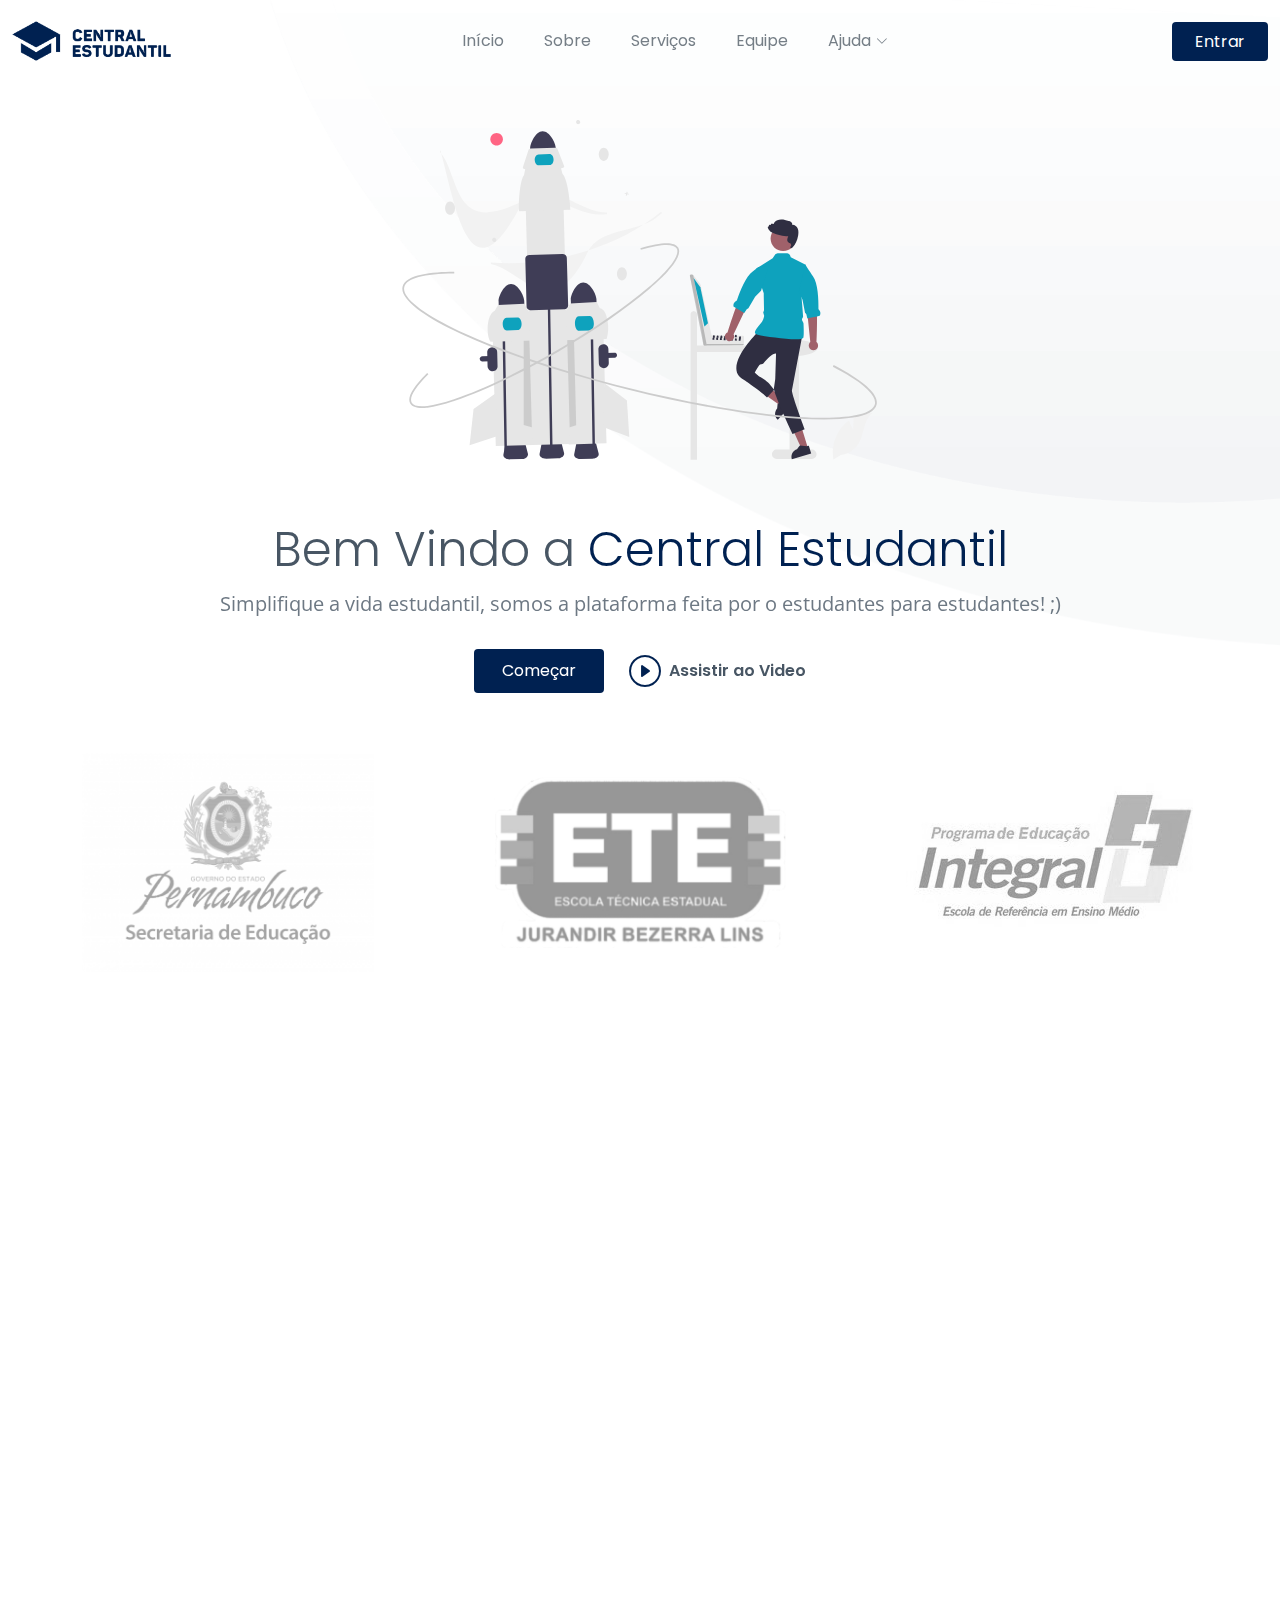
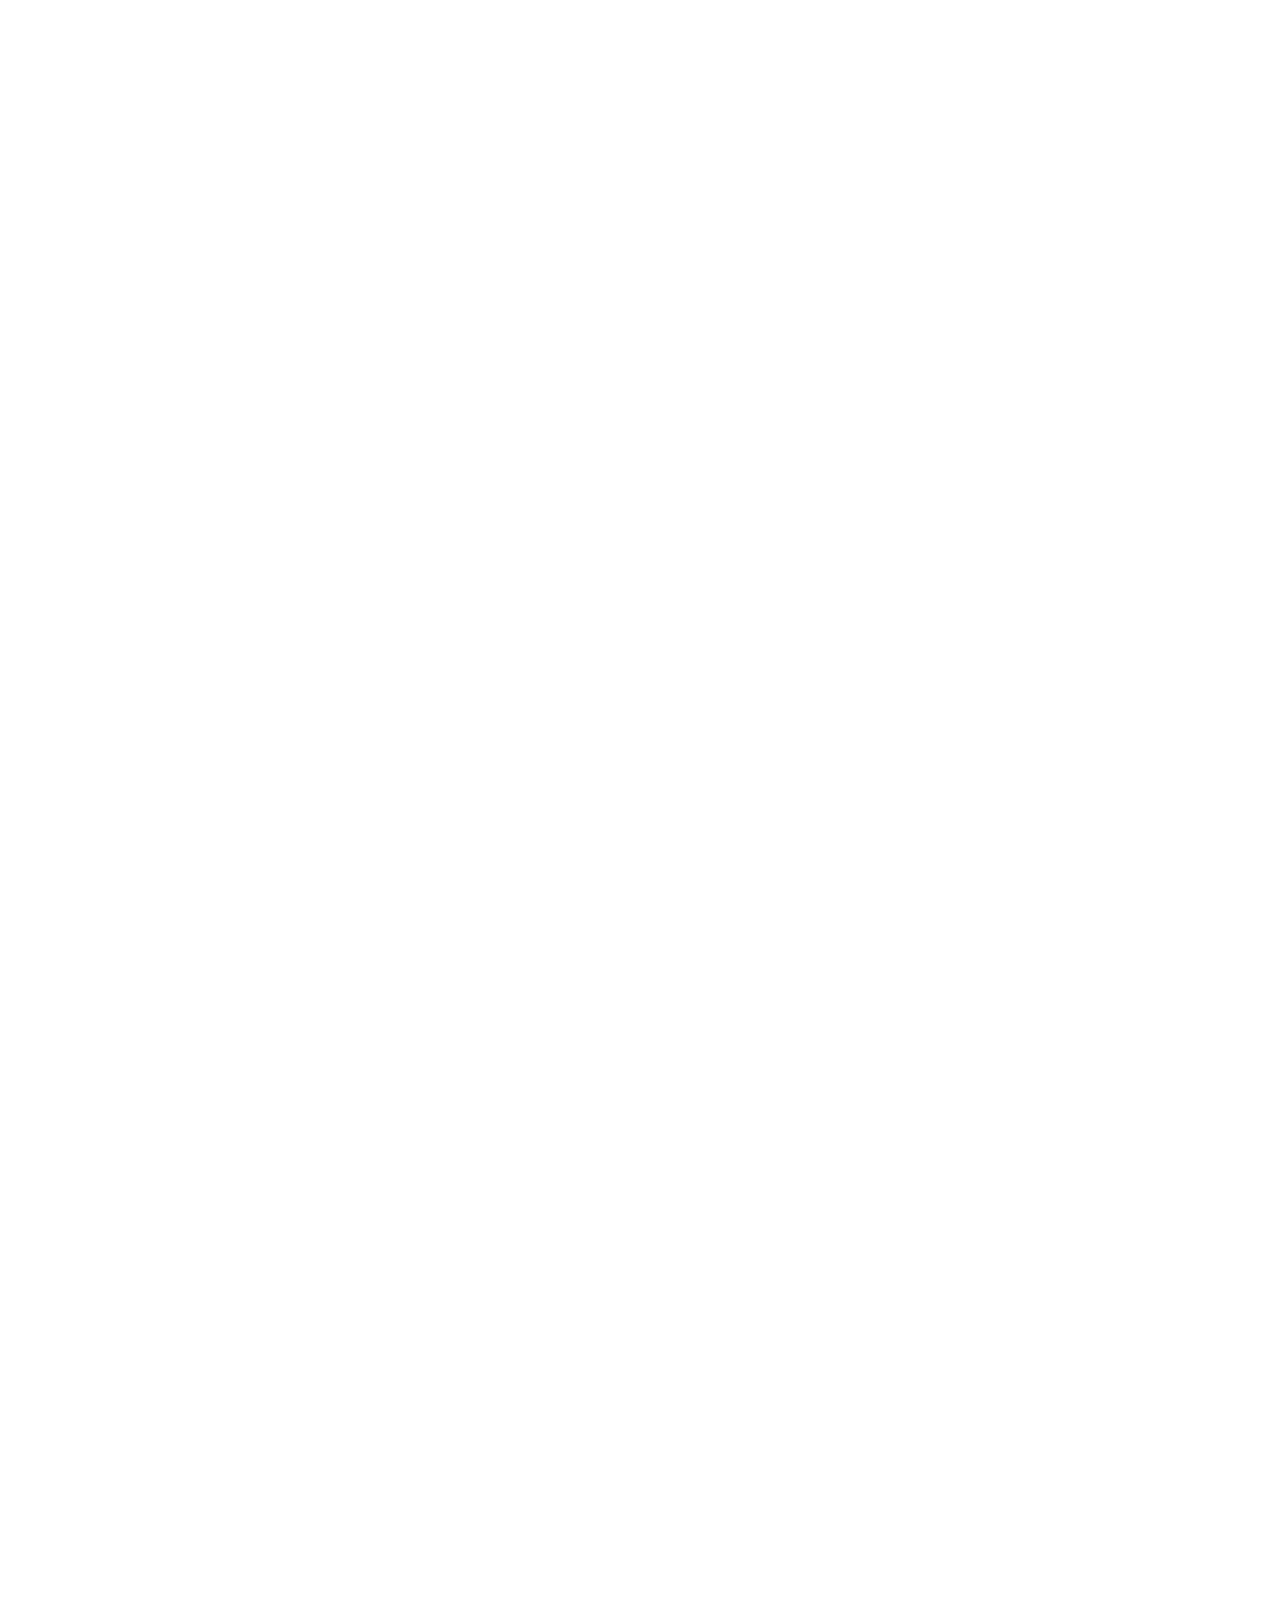
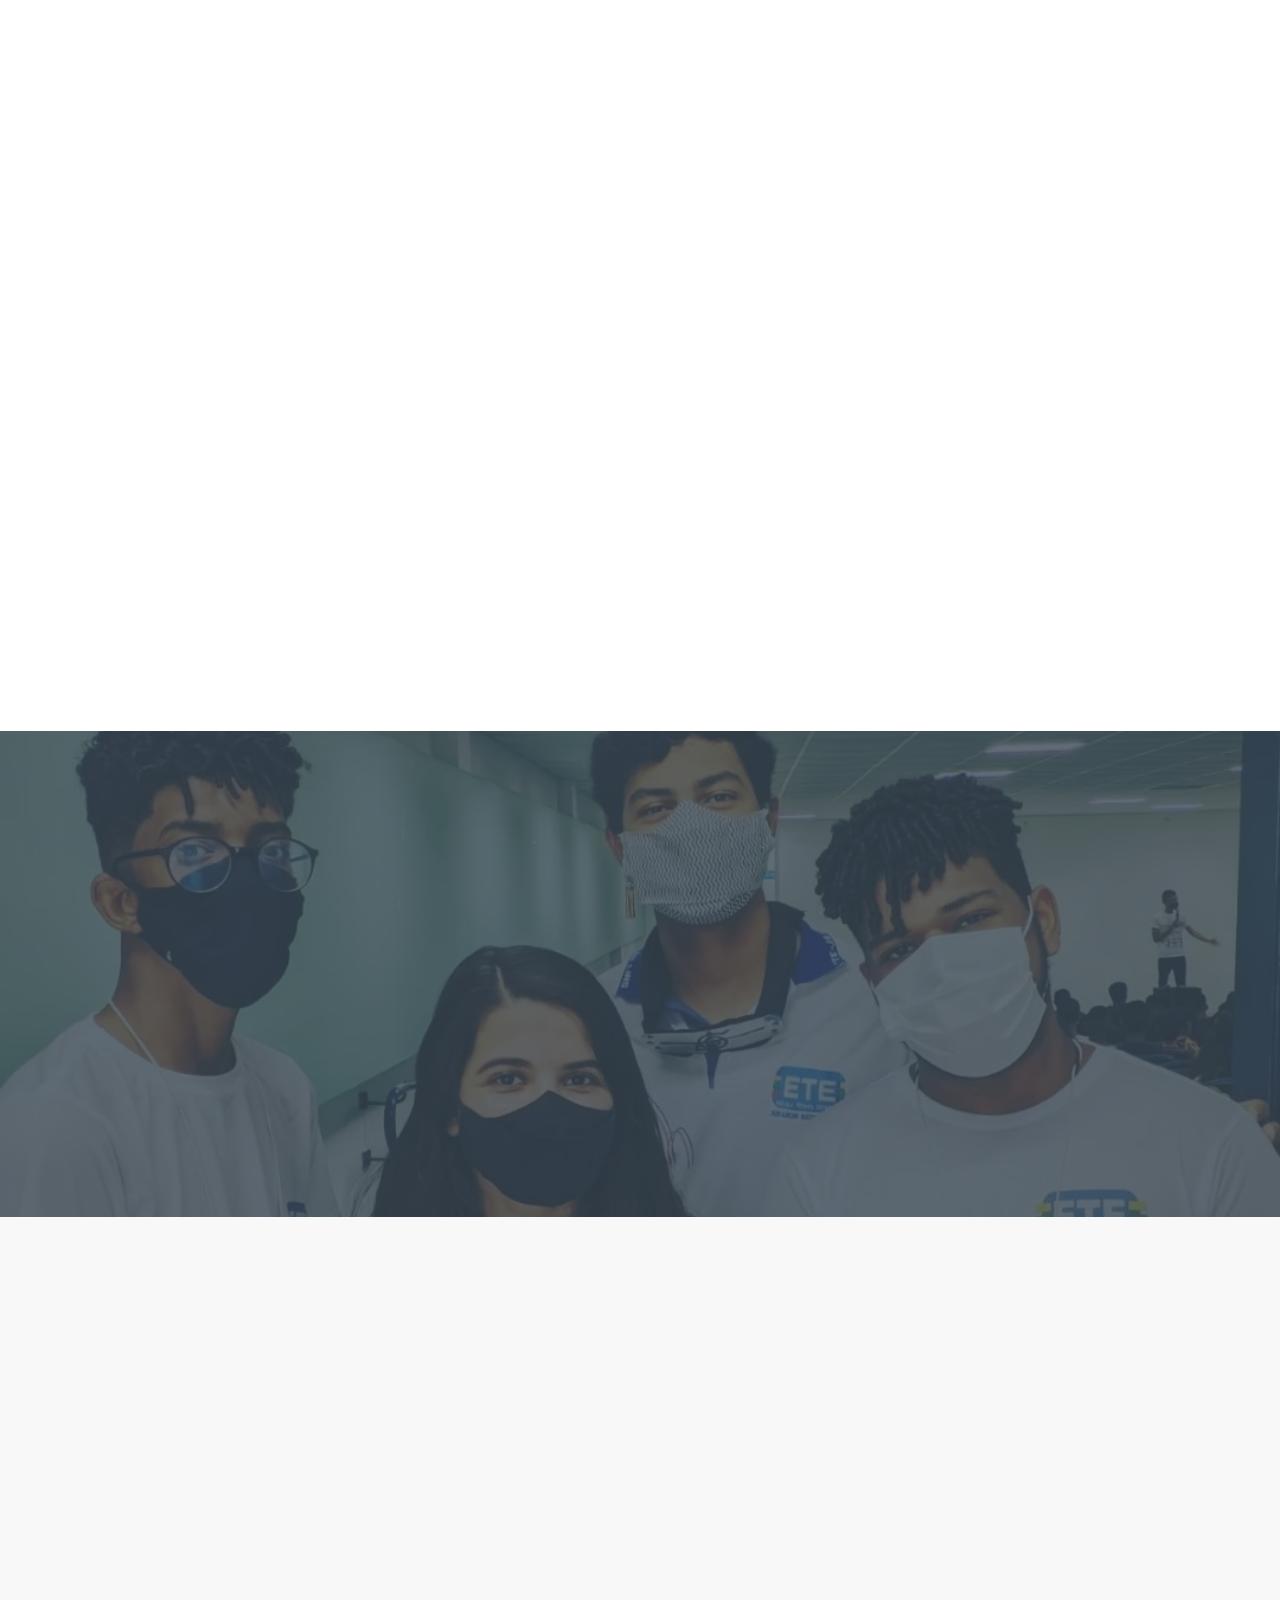
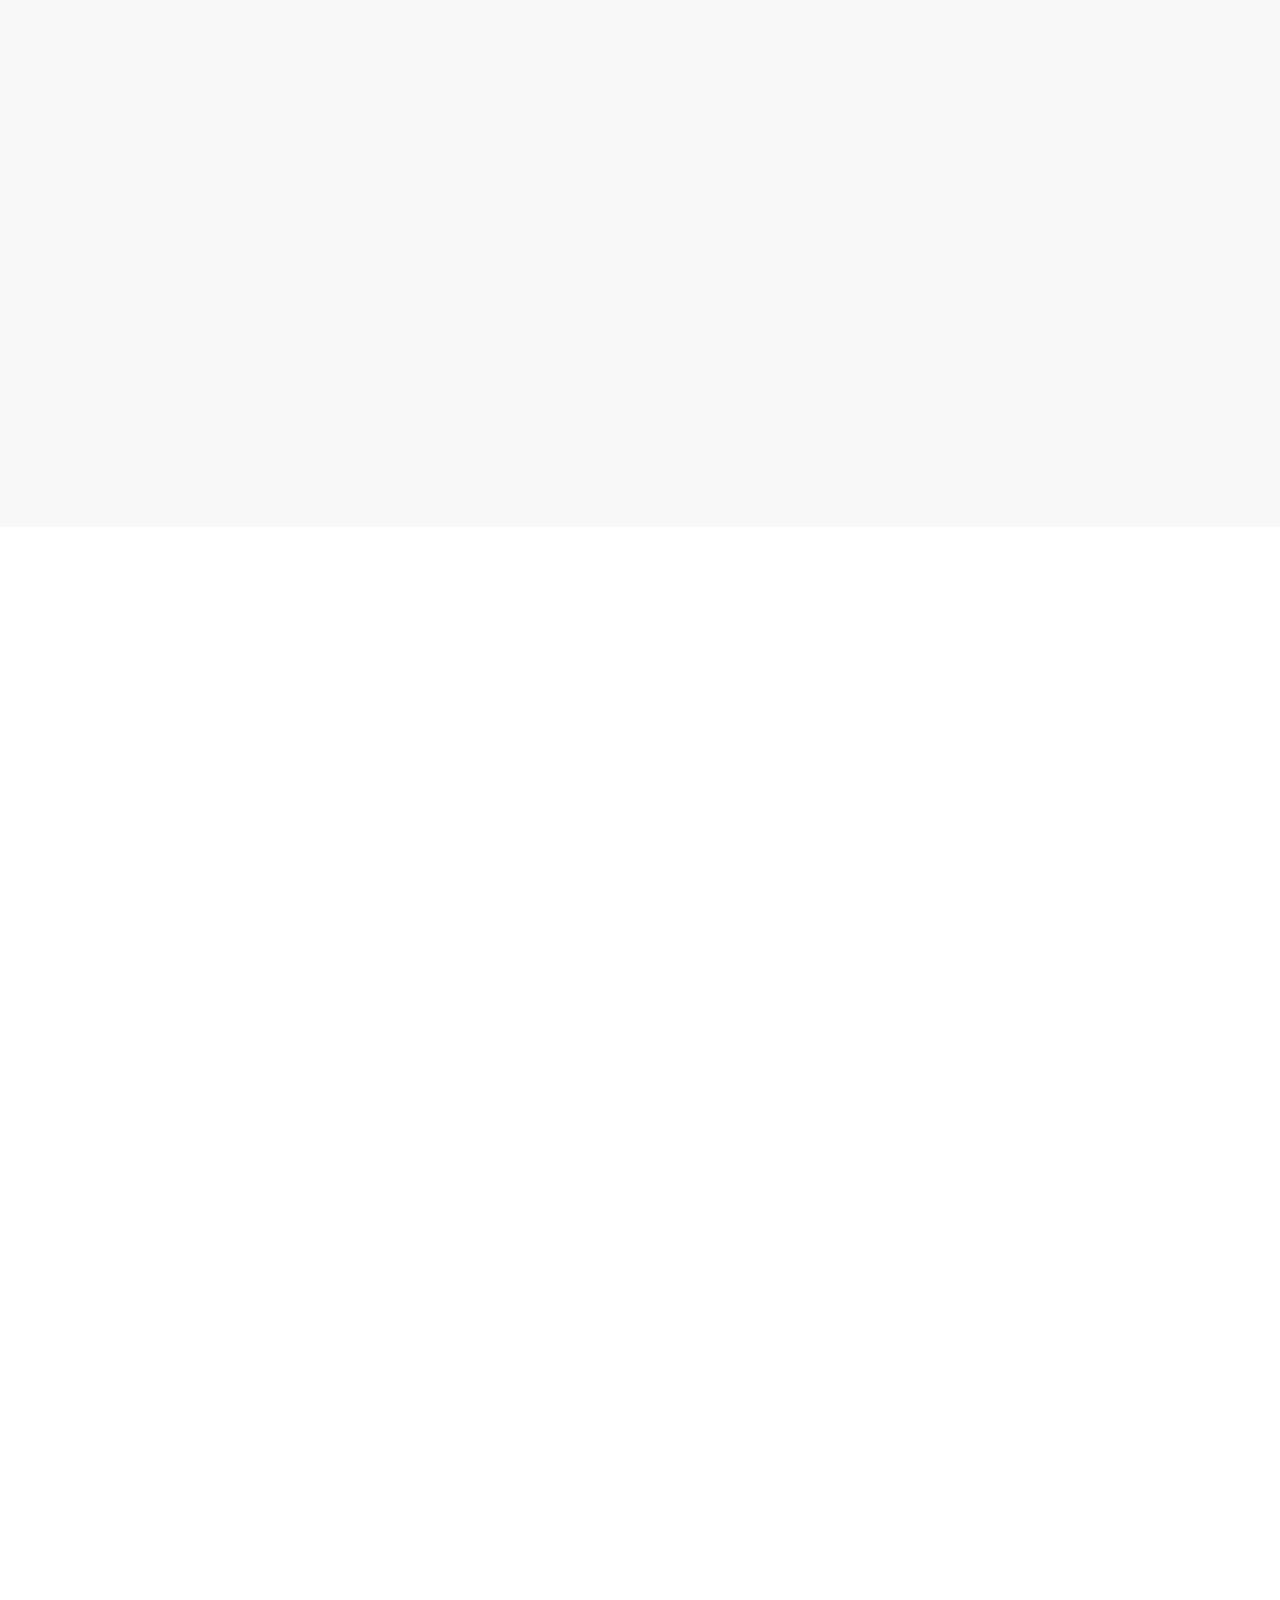
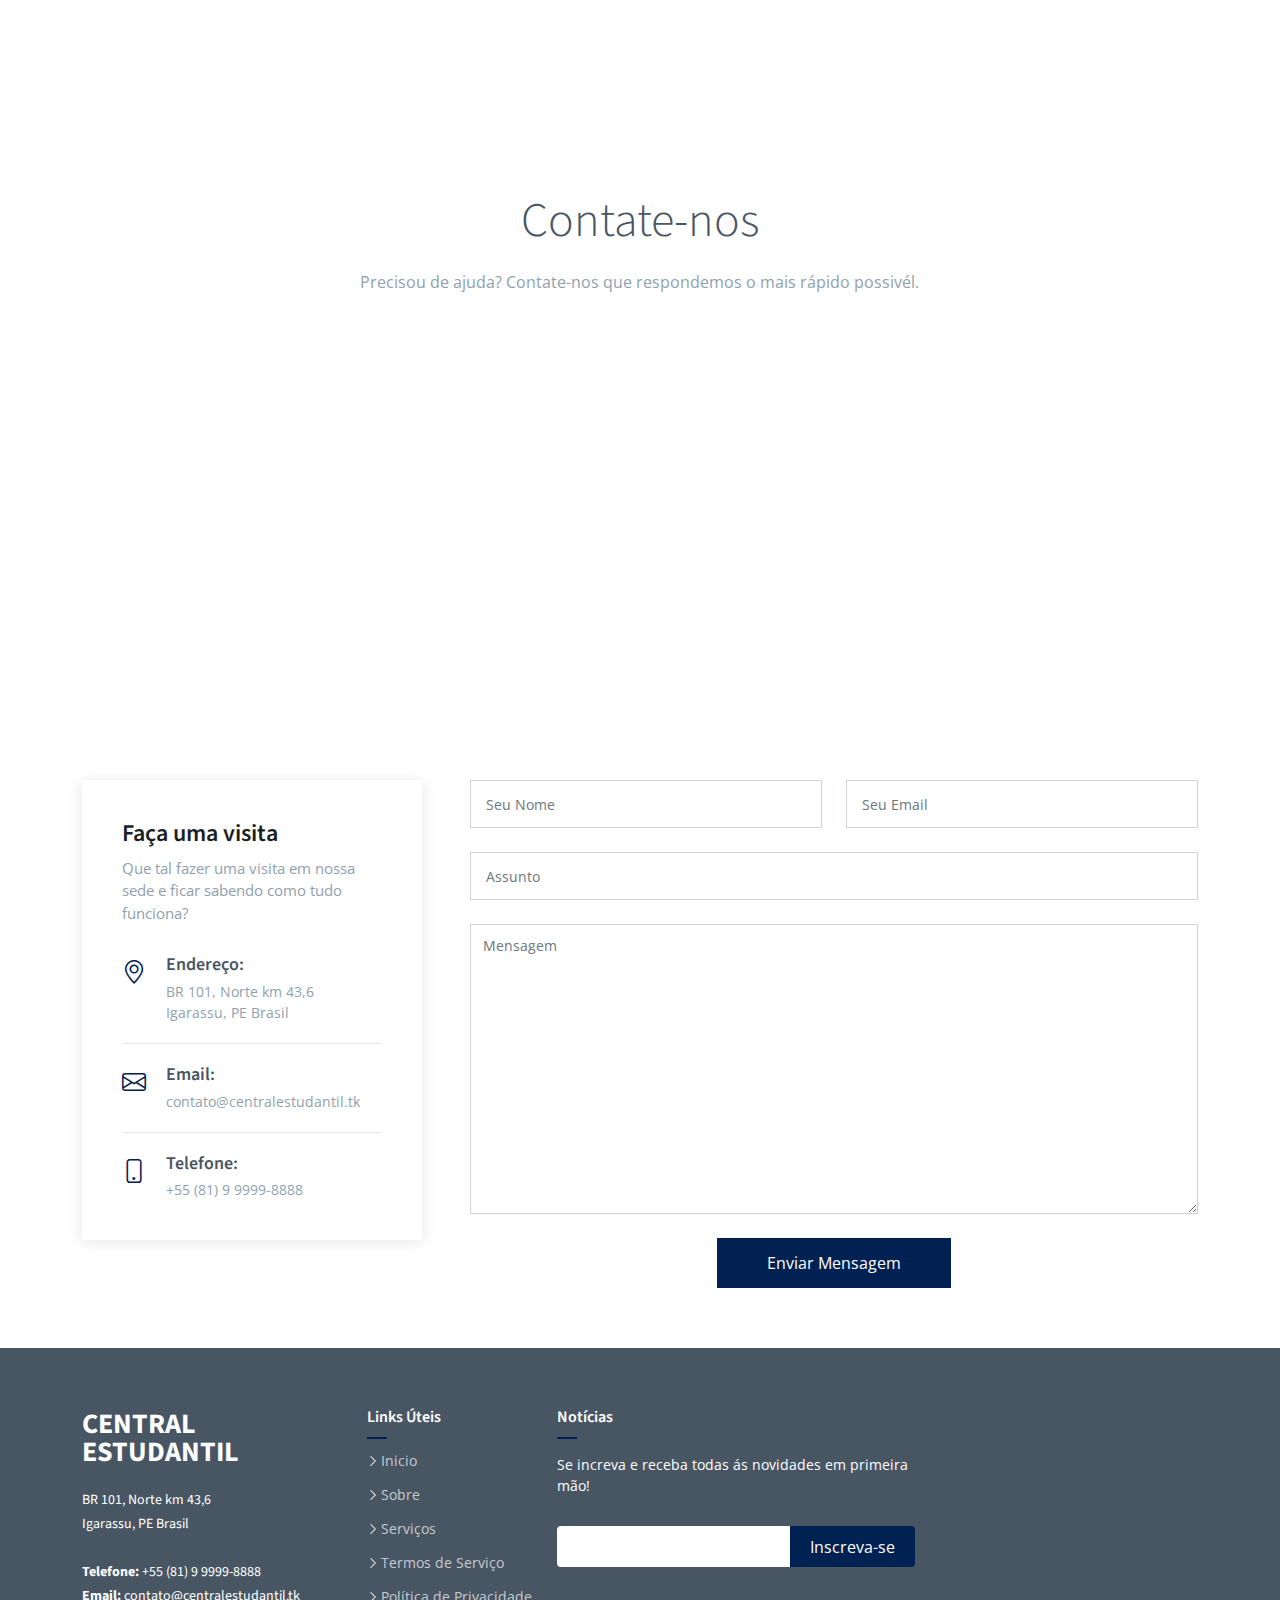
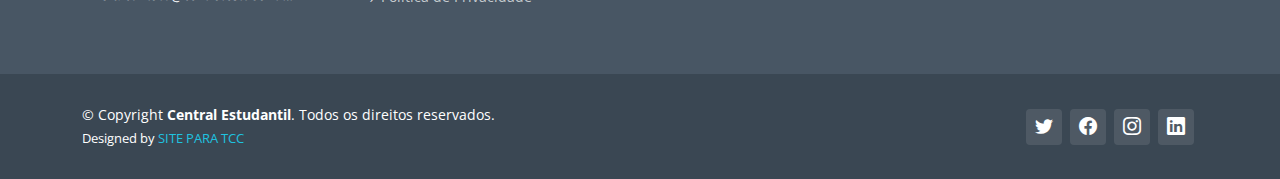
<file: index.html>
<!DOCTYPE html>
<html lang="pt-br">

<head>
  <meta charset="utf-8">
  <meta content="width=device-width, initial-scale=1.0" name="viewport">

  <title>Central Estudantil</title>
  <meta content="" name="description">
  <meta content="" name="keywords">

  <!-- Favicons -->
  <link href="assets/img/favicon.ico" rel="icon">
  <link href="assets/img/apple-touch-icon.png" rel="apple-touch-icon">

  <!-- Google Fonts -->
  <link rel="preconnect" href="https://fonts.googleapis.com">
  <link rel="preconnect" href="https://fonts.gstatic.com" crossorigin>
  <link href="https://fonts.googleapis.com/css2?family=Open+Sans:ital,wght@0,300;0,400;0,500;0,600;0,700;1,300;1,400;1,500;1,600;1,700&family=Poppins:ital,wght@0,300;0,400;0,500;0,600;0,700;1,300;1,400;1,500;1,600;1,700&family=Source+Sans+Pro:ital,wght@0,300;0,400;0,600;0,700;1,300;1,400;1,600;1,700&display=swap" rel="stylesheet">

  <!-- Vendor CSS Files -->
  <link href="assets/vendor/bootstrap/css/bootstrap.min.css" rel="stylesheet">
  <link href="assets/vendor/bootstrap-icons/bootstrap-icons.css" rel="stylesheet">
  <link href="assets/vendor/aos/aos.css" rel="stylesheet">
  <link href="assets/vendor/glightbox/css/glightbox.min.css" rel="stylesheet">
  <link href="assets/vendor/swiper/swiper-bundle.min.css" rel="stylesheet">

  <!-- Variables CSS Files. Uncomment your preferred color scheme -->
  <link href="assets/css/variables.css" rel="stylesheet">
  <!-- <link href="assets/css/variables-blue.css" rel="stylesheet"> -->
  <!-- <link href="assets/css/variables-green.css" rel="stylesheet"> -->
  <!-- <link href="assets/css/variables-orange.css" rel="stylesheet"> -->
  <!-- <link href="assets/css/variables-purple.css" rel="stylesheet"> -->
  <!-- <link href="assets/css/variables-red.css" rel="stylesheet"> -->
  <!-- <link href="assets/css/variables-pink.css" rel="stylesheet"> -->

  <!-- Template Main CSS File -->
  <link href="assets/css/main.css" rel="stylesheet">
</head>

<body>

  <!-- ======= Header ======= -->
  <header id="header" class="header fixed-top" data-scrollto-offset="0">
    <div class="container-fluid d-flex align-items-center justify-content-between">

      <a href="index.html" class="logo d-flex align-items-center scrollto me-auto me-lg-0">
        <!-- Uncomment the line below if you also wish to use an image logo -->
        <img src="assets/img/logo.png" alt="">
      </a>

      <nav id="navbar" class="navbar">
        <ul>

          <li><a href="index.html" class="nav-link scrollto">Início</a></li>

          <li><a class="nav-link scrollto" href="index.html#about">Sobre</a></li>
          <li><a class="nav-link scrollto" href="index.html#services">Serviços</a></li>
          <li><a class="nav-link scrollto" href="index.html#team">Equipe</a></li>
          
          <li class="dropdown"><a href="#"><span>Ajuda</span> <i class="bi bi-chevron-down dropdown-indicator"></i></a>
            <ul>
              <li><a href="#faq">F.A.Q.</a></li>
              <li><a href="index.html#contact">Contato</a></li>
              <li><a href="#">Suporte</a></li>
            </ul>
          </li>
        </ul>
        <i class="bi bi-list mobile-nav-toggle d-none"></i>
      </nav><!-- .navbar -->

      <div id="connect">
      <a class="btn-getstarted scrollto" href="login.html">Entrar</a>
      </div>
    </div>
  </header><!-- End Header -->

  <section id="hero-animated" class="hero-animated d-flex align-items-center">
    <div class="container d-flex flex-column justify-content-center align-items-center text-center position-relative" data-aos="zoom-out">
      <img src="assets/img/hero-carousel/hero-carousel-3.svg" class="img-fluid animated">
      <h2>Bem Vindo a <span>Central Estudantil</span></h2>
      <p>Simplifique a vida estudantil, somos a plataforma feita por o estudantes para estudantes! <span class="rotate-90">;)</span></p>
      <div class="d-flex">
        <a href="login.html" class="btn-get-started scrollto">Começar</a>
        <a href="https://www.youtube.com/watch?v=LXb3EKWsInQ" class="glightbox btn-watch-video d-flex align-items-center"><i class="bi bi-play-circle"></i><span>Assistir ao Video</span></a>
      </div>
    </div>
  </section>

  <main id="main">

    <!-- ======= Clients Section ======= -->
    <section id="clients" class="clients">
      <div class="container" data-aos="zoom-out">

        <div class="clients-slider swiper">
          <div class="swiper-wrapper align-items-center">
            <div class="swiper-slide"><img src="assets/img/clients/client-1.png" class="img-fluid" alt=""></div>
            <div class="swiper-slide"><img src="assets/img/clients/client-2.png" class="img-fluid" alt=""></div>
            <div class="swiper-slide"><img src="assets/img/clients/client-3.png" class="img-fluid" alt=""></div>
          </div>
        </div>

      </div>
    </section><!-- End Clients Section -->


    <!-- ======= About Section ======= -->
    <section id="about" class="about">
      <div class="container" data-aos="fade-up">

        <div class="section-header">
          <h2>Sobre Nós</h2>
          <p>Surgimos com o objetivo de facilitar</p>
        </div>

        <div class="row g-4 g-lg-5" data-aos="fade-up" data-aos-delay="200">

          <div class="col-lg-5">
            <div class="about-img">
              <img src="assets/img/about-1.jpg" class="img-fluid" alt="">
            </div>
          </div>

          <div class="col-lg-7">
            <h3 class="pt-0 pt-lg-5">O maior objetivo? Conectar, Facilitar e Auxiliar.</h3>

            <!-- Tabs -->
            <ul class="nav nav-pills mb-3">
              <li><a class="nav-link active" data-bs-toggle="pill" href="#tab1">Conectar</a></li>
              <li><a class="nav-link" data-bs-toggle="pill" href="#tab2">Facilitar</a></li>
              <li><a class="nav-link" data-bs-toggle="pill" href="#tab3">Auxiliar</a></li>
            </ul><!-- End Tabs -->

            <!-- Tab Content -->
            <div class="tab-content">

              <div class="tab-pane fade show active" id="tab1">

                <p class="fst-italic">Nosso Obejetivo: Conectar.</p>

                <div class="d-flex align-items-center mt-4">
                  <i class="bi bi-check2"></i>
                  <h4>Estudantes</h4>
                </div>
                <p>Nosso objetivo é conectar o maior número possivel de estudantes, auxiliando e desmistificando informações e oferecendo uma solução completa e duradoura.</p>
              </div><!-- End Tab 1 Content -->

              <div class="tab-pane fade show" id="tab2">

                <p class="fst-italic">Nosso Obejetivo: Facilitar..</p>

                <div class="d-flex align-items-center mt-4">
                  <i class="bi bi-check2"></i>
                  <h4>Organizar</h4>
                </div>
                <p>Nosso objetivo é organizar todas as informações em um único lugar, facilitando o acesso de todos.</p>

              </div><!-- End Tab 2 Content -->

              <div class="tab-pane fade show" id="tab3">

                <p class="fst-italic">Nosso Obejetivo: Auxiliar...</p>

                <div class="d-flex align-items-center mt-4">
                  <i class="bi bi-check2"></i>
                  <h4>Procurou? Achou!</h4>
                </div>
                <p>Nosso objetivo é ajudar, auxiliar e organizar, todos os avisos, informes, pesquisas. Criando um ambiente amigavél e harmonioso.</p>
              </div><!-- End Tab 3 Content -->

            </div>

          </div>

        </div>

      </div>
    </section><!-- End About Section -->


    <!-- ======= Call To Action Section ======= -->
    <section id="cta" class="cta">
      <div class="container" data-aos="zoom-out">

        <div class="row g-5">

          <div class="col-lg-8 col-md-6 content d-flex flex-column justify-content-center order-last order-md-first">
            <h3>Curtiu <em>Todas</em> essas funcionalidades?</h3>
            <p> Tá esperando oque e entra logo nessa plataforma que vai ajudar e muito sua vida!</p>
            <a class="cta-btn align-self-start" href="login.html">Vamos Startar?</a>
          </div>

          <div class="col-lg-4 col-md-6 order-first order-md-last d-flex align-items-center">
            <div class="img">
              <img src="assets/img/cta-1.jpg" alt="" class="img-fluid">
            </div>
          </div>

        </div>

      </div>
    </section><!-- End Call To Action Section -->

    <!-- ======= On Focus Section ======= -->
    <section id="onfocus" class="onfocus">
      <div class="container-fluid p-0" data-aos="fade-up">

        <div class="row g-0">
          <div class="col-lg-6 video-play position-relative">
            <a href="https://www.youtube.com/watch?v=LXb3EKWsInQ" class="glightbox play-btn"></a>
          </div>
          <div class="col-lg-6">
            <div class="content d-flex flex-column justify-content-center h-100">
              <h3>Projetado para facilitar</h3>
              <p class="fst-italic">
                "Quando é óbvio que os objetivos não podem ser alcançados, não ajuste as metas, mas sim as etapas da ação"
                <br> - Confúcio
              </p>
              <ul>
                <li><i class="bi bi-check-circle"></i> Facilidade no acesso.</li>
                <li><i class="bi bi-check-circle"></i> Rapidez na execução.</li>
                <li><i class="bi bi-check-circle"></i> Te ajuda a se organizar.</li>
              </ul>
              <a href="#" class="read-more align-self-start"><span>Começar</span><i class="bi bi-arrow-right"></i></a>
            </div>
          </div>
        </div>

      </div>
    </section><!-- End On Focus Section -->


    <!-- ======= Services Section ======= -->
    <section id="services" class="services">
      <div class="container" data-aos="fade-up">

        <div class="section-header">
          <h2>Nossos Serviços</h2>
          <p>Nossos Serviços enquanto plataforma:</p>
        </div>

        <div class="row gy-5">

          <div class="col-xl-4 col-md-6" data-aos="zoom-in" data-aos-delay="200">
            <div class="service-item">
              <div class="img">
                <img src="assets/img/services-1.jpg" class="img-fluid" alt="">
              </div>
              <div class="details position-relative">
                <div class="icon">
                  <i class="bi bi-activity"></i>
                </div>
                <a href="#" class="stretched-link">
                  <h3>Analizar</h3>
                </a>
                <p>Analizar as solicitações, desmistificar calculos e apresentar harmonicamente.</p>
              </div>
            </div>
          </div><!-- End Service Item -->

          <div class="col-xl-4 col-md-6" data-aos="zoom-in" data-aos-delay="300">
            <div class="service-item">
              <div class="img">
                <img src="assets/img/services-2.jpg" class="img-fluid" alt="">
              </div>
              <div class="details position-relative">
                <div class="icon">
                  <i class="bi bi-broadcast"></i>
                </div>
                <a href="#" class="stretched-link">
                  <h3>Conectar</h3>
                </a>
                <p>Conectar todos os sistemas e apresentar em um só lugar.</p>
              </div>
            </div>
          </div><!-- End Service Item -->

          <div class="col-xl-4 col-md-6" data-aos="zoom-in" data-aos-delay="400">
            <div class="service-item">
              <div class="img">
                <img src="assets/img/services-3.jpg" class="img-fluid" alt="">
              </div>
              <div class="details position-relative">
                <div class="icon">
                  <i class="bi bi-easel"></i>
                </div>
                <a href="#" class="stretched-link">
                  <h3>Apresentar</h3>
                </a>
                <p>Apresentar aos usuários, todos os informes organizados.</p>
              </div>
            </div>
          </div><!-- End Service Item -->

          <div class="col-xl-4 col-md-6" data-aos="zoom-in" data-aos-delay="500">
            <div class="service-item">
              <div class="img">
                <img src="assets/img/services-4.jpg" class="img-fluid" alt="">
              </div>
              <div class="details position-relative">
                <div class="icon">
                  <i class="bi bi-bounding-box-circles"></i>
                </div>
                <a href="#" class="stretched-link">
                  <h3>Integrar</h3>
                </a>
                <p>Integrar os arquivos e solicitações.</p>
                <a href="#" class="stretched-link"></a>
              </div>
            </div>
          </div><!-- End Service Item -->

          <div class="col-xl-4 col-md-6" data-aos="zoom-in" data-aos-delay="600">
            <div class="service-item">
              <div class="img">
                <img src="assets/img/services-5.jpg" class="img-fluid" alt="">
              </div>
              <div class="details position-relative">
                <div class="icon">
                  <i class="bi bi-calendar4-week"></i>
                </div>
                <a href="#" class="stretched-link">
                  <h3>Catalogar</h3>
                </a>
                <p>Criar uma linha do tempo de todos os avisos, Criando uma central única datável.</p>
                <a href="#" class="stretched-link"></a>
              </div>
            </div>
          </div><!-- End Service Item -->

          <div class="col-xl-4 col-md-6" data-aos="zoom-in" data-aos-delay="700">
            <div class="service-item">
              <div class="img">
                <img src="assets/img/services-6.jpg" class="img-fluid" alt="">
              </div>
              <div class="details position-relative">
                <div class="icon">
                  <i class="bi bi-chat-square-text"></i>
                </div>
                <a href="#" class="stretched-link">
                  <h3>Bate - Papo</h3>
                </a>
                <p>Quem sabe futuramente criar um canal de diálogo mais direto e eficiente?</p>
                <a href="#" class="stretched-link"></a>
              </div>
            </div>
          </div><!-- End Service Item -->

        </div>

      </div>
    </section><!-- End Services Section -->

    <!-- ======= Testimonials Section ======= -->
    <section id="testimonials" class="testimonials">
      <div class="container" data-aos="fade-up">

        <div class="testimonials-slider swiper">
          <div class="swiper-wrapper">

            <div class="swiper-slide">
              <div class="testimonial-item">
                <img src="assets/img/testimonials/testimonials-1.jpg" class="testimonial-img" alt="">
                <h3>Fulano de Tal</h3>
                <h4>Cliente</h4>
                <div class="stars">
                  <i class="bi bi-star-fill"></i><i class="bi bi-star-fill"></i><i class="bi bi-star-fill"></i><i class="bi bi-star-fill"></i><i class="bi bi-star-fill"></i>
                </div>
                <p>
                  <i class="bi bi-quote quote-icon-left"></i>
                  Proin iaculis purus consequat sem cure digni ssim donec porttitora entum suscipit rhoncus. Accusantium quam, ultricies eget id, aliquam eget nibh et. Maecen aliquam, risus at semper.
                  <i class="bi bi-quote quote-icon-right"></i>
                </p>
              </div>
            </div><!-- End testimonial item -->

            <div class="swiper-slide">
              <div class="testimonial-item">
                <img src="assets/img/testimonials/testimonials-2.jpg" class="testimonial-img" alt="">
                <h3>Fulana de Azevedo</h3>
                <h4>Usuário</h4>
                <div class="stars">
                  <i class="bi bi-star-fill"></i><i class="bi bi-star-fill"></i><i class="bi bi-star-fill"></i><i class="bi bi-star-fill"></i><i class="bi bi-star-fill"></i>
                </div>
                <p>
                  <i class="bi bi-quote quote-icon-left"></i>
                  Export tempor illum tamen malis malis eram quae irure esse labore quem cillum quid cillum eram malis quorum velit fore eram velit sunt aliqua noster fugiat irure amet legam anim culpa.
                  <i class="bi bi-quote quote-icon-right"></i>
                </p>
              </div>
            </div><!-- End testimonial item -->

            <div class="swiper-slide">
              <div class="testimonial-item">
                <img src="assets/img/testimonials/testimonials-3.jpg" class="testimonial-img" alt="">
                <h3>Fulaninha do BBB</h3>
                <h4>Estudante</h4>
                <div class="stars">
                  <i class="bi bi-star-fill"></i><i class="bi bi-star-fill"></i><i class="bi bi-star-fill"></i><i class="bi bi-star-fill"></i><i class="bi bi-star-fill"></i>
                </div>
                <p>
                  <i class="bi bi-quote quote-icon-left"></i>
                  Enim nisi quem export duis labore cillum quae magna enim sint quorum nulla quem veniam duis minim tempor labore quem eram duis noster aute amet eram fore quis sint minim.
                  <i class="bi bi-quote quote-icon-right"></i>
                </p>
              </div>
            </div><!-- End testimonial item -->

            <div class="swiper-slide">
              <div class="testimonial-item">
                <img src="assets/img/testimonials/testimonials-4.jpg" class="testimonial-img" alt="">
                <h3>Enio Enrique</h3>
                <h4>Developer</h4>
                <div class="stars">
                  <i class="bi bi-star-fill"></i><i class="bi bi-star-fill"></i><i class="bi bi-star-fill"></i><i class="bi bi-star-fill"></i><i class="bi bi-star-fill"></i>
                </div>
                <p>
                  <i class="bi bi-quote quote-icon-left"></i>
                  Fugiat enim eram quae cillum dolore dolor amet nulla culpa multos export minim fugiat minim velit minim dolor enim duis veniam ipsum anim magna sunt elit fore quem dolore labore illum veniam.
                  <i class="bi bi-quote quote-icon-right"></i>
                </p>
              </div>
            </div><!-- End testimonial item -->

            <div class="swiper-slide">
              <div class="testimonial-item">
                <img src="assets/img/testimonials/testimonials-5.jpg" class="testimonial-img" alt="">
                <h3>Cicrano de Tal</h3>
                <h4>Empresário</h4>
                <div class="stars">
                  <i class="bi bi-star-fill"></i><i class="bi bi-star-fill"></i><i class="bi bi-star-fill"></i><i class="bi bi-star-fill"></i><i class="bi bi-star-fill"></i>
                </div>
                <p>
                  <i class="bi bi-quote quote-icon-left"></i>
                  Quis quorum aliqua sint quem legam fore sunt eram irure aliqua veniam tempor noster veniam enim culpa labore duis sunt culpa nulla illum cillum fugiat legam esse veniam culpa fore nisi cillum quid.
                  <i class="bi bi-quote quote-icon-right"></i>
                </p>
              </div>
            </div><!-- End testimonial item -->

          </div>
          <div class="swiper-pagination"></div>
        </div>

      </div>
    </section><!-- End Testimonials Section -->

    <!-- ======= Pricing Section ======= -->
    <section id="pricing" class="pricing">
      <div class="container" data-aos="fade-up">

        <div class="section-header">
          <h2>Nosso Preço</h2>
          <p>Já pensou em usar tudo isso? Sim, tudo totalmente gratuito!</p>
        </div>

        <div class="row gy-4 justify-content-center">

          <div class="col-lg-4" data-aos="zoom-in" data-aos-delay="200">
            <div class="pricing-item featured">

              <div class="pricing-header">
                <h3>Plano Gratuito</h3>
                <h4><sup>R$</sup>0<span> / Mês</span></h4>
              </div>

              <ul>
                <li><i class="bi bi-dot"></i> <span>Organização.</span></li>
                <li><i class="bi bi-dot"></i> <span>Acessibilidade.</span></li>
                <li><i class="bi bi-dot"></i> <span>Controlabilidade.</span></li>
                <li><i class="bi bi-dot"></i> <span>Poder comprar pastel :)</span></li>
                <li class="na"><i class="bi bi-x"></i> <span>Pagar alguma coisa.</span></li>
              </ul>

              <div class="text-center mt-auto">
                <a href="login.html" class="buy-btn">Inicie Agora</a>
              </div>

            </div>
          </div><!-- End Pricing Item -->

          
          </div><!-- End Pricing Item -->

        </div>

      </div>
    </section><!-- End Pricing Section -->

    <!-- ======= F.A.Q Section ======= -->
    <section id="faq" class="faq">
      <div class="container-fluid" data-aos="fade-up">

        <div class="row gy-4">

          <div class="col-lg-7 d-flex flex-column justify-content-center align-items-stretch  order-2 order-lg-1">

            <div class="content px-xl-5">
              <h3>Perguntas <strong>Frequentes</strong></h3>
              <p>
                Tá com alguma dúvida? Se liga nessas perguntas frequentes.
              </p>
            </div>

            <div class="accordion accordion-flush px-xl-5" id="faqlist">

              <div class="accordion-item" data-aos="fade-up" data-aos-delay="200">
                <h3 class="accordion-header">
                  <button class="accordion-button collapsed" type="button" data-bs-toggle="collapse" data-bs-target="#faq-content-1">
                    <i class="bi bi-question-circle question-icon"></i>
                    Vou pagar alguma coisa para desfrutar de tudo isso?
                  </button>
                </h3>
                <div id="faq-content-1" class="accordion-collapse collapse" data-bs-parent="#faqlist">
                  <div class="accordion-body">
                    NÃO, nenhum centavo!
                  </div>
                </div>
              </div><!-- # Faq item-->

              <div class="accordion-item" data-aos="fade-up" data-aos-delay="300">
                <h3 class="accordion-header">
                  <button class="accordion-button collapsed" type="button" data-bs-toggle="collapse" data-bs-target="#faq-content-2">
                    <i class="bi bi-question-circle question-icon"></i>
                    Como faço para usufluir desses beneficios?
                  </button>
                </h3>
                <div id="faq-content-2" class="accordion-collapse collapse" data-bs-parent="#faqlist">
                  <div class="accordion-body">
                    Basta ser aluno e estar devidamente matriculado na ETE - Jurandir Bezerra Lins.
                  </div>
                </div>
              </div><!-- # Faq item-->

              <div class="accordion-item" data-aos="fade-up" data-aos-delay="400">
                <h3 class="accordion-header">
                  <button class="accordion-button collapsed" type="button" data-bs-toggle="collapse" data-bs-target="#faq-content-3">
                    <i class="bi bi-question-circle question-icon"></i>
                    Vou poder acessar minhas notas?
                  </button>
                </h3>
                <div id="faq-content-3" class="accordion-collapse collapse" data-bs-parent="#faqlist">
                  <div class="accordion-body">
                    Por hora, ainda não, mas estamos trabalhando para isso acontecer!
                  </div>
                </div>
              </div><!-- # Faq item-->

              <div class="accordion-item" data-aos="fade-up" data-aos-delay="500">
                <h3 class="accordion-header">
                  <button class="accordion-button collapsed" type="button" data-bs-toggle="collapse" data-bs-target="#faq-content-4">
                    <i class="bi bi-question-circle question-icon"></i>
                    Meu login tá bloqueado, oque faço?
                  </button>
                </h3>
                <div id="faq-content-4" class="accordion-collapse collapse" data-bs-parent="#faqlist">
                  <div class="accordion-body">
                    <i class="bi bi-question-circle question-icon"></i>
                    Basta mandar um email na nossa seção de ajuda, solicitando o desbloqueio. <a href="#contact">Clique AQUI!</a>
                  </div>
                </div>
              </div><!-- # Faq item-->

            </div>

          </div>

          <div class="col-lg-5 align-items-stretch order-1 order-lg-2 img" style='background-image: url("assets/img/faq.jpg");'>&nbsp;</div>
        </div>

      </div>
    </section><!-- End F.A.Q Section -->

    <!-- ======= Team Section ======= -->
    <section id="team" class="team">
      <div class="container" data-aos="fade-up">

        <div class="section-header">
          <h2>Nosso Time</h2>
          <p>Temos na frente de todo esse projeto, um time impecavel, preparado para as mais diversas ocasiôes.</p>
        </div>

        <div class="row gy-5">

          <div class="col-xl-4 col-md-6 d-flex" data-aos="zoom-in" data-aos-delay="200">
            <div class="team-member">
              <div class="member-img">
                <img src="assets/img/team/team-ceo.jpg" class="img-fluid" alt="">
              </div>
              <div class="member-info">
                <div class="social">
                  <a href=""><i class="bi bi-twitter"></i></a>
                  <a href=""><i class="bi bi-facebook"></i></a>
                  <a href=""><i class="bi bi-instagram"></i></a>
                  <a href=""><i class="bi bi-linkedin"></i></a>
                </div>
                <h4>Matheus Sameck</h4>
                <span>CEO</span>
              </div>
            </div>
          </div><!-- End Team Member -->

          <div class="col-xl-4 col-md-6 d-flex" data-aos="zoom-in" data-aos-delay="400">
            <div class="team-member">
              <div class="member-img">
                <img src="assets/img/team/team-director.jpg" class="img-fluid" alt="">
              </div>
              <div class="member-info">
                <div class="social">
                  <a href=""><i class="bi bi-twitter"></i></a>
                  <a href=""><i class="bi bi-facebook"></i></a>
                  <a href=""><i class="bi bi-instagram"></i></a>
                  <a href=""><i class="bi bi-linkedin"></i></a>
                </div>
                <h4>Enio Enrique</h4>
                <span>Diretor Geral</span>
              </div>
            </div>
          </div><!-- End Team Member -->

          <div class="col-xl-4 col-md-6 d-flex" data-aos="zoom-in" data-aos-delay="600">
            <div class="team-member">
              <div class="member-img">
                <img src="assets/img/team/team-CTO.jpg" class="img-fluid" alt="">
              </div>
              <div class="member-info">
                <div class="social">
                  <a href=""><i class="bi bi-twitter"></i></a>
                  <a href=""><i class="bi bi-facebook"></i></a>
                  <a href=""><i class="bi bi-instagram"></i></a>
                  <a href=""><i class="bi bi-linkedin"></i></a>
                </div>
                <h4>Vitor Augusto</h4>
                <span>CTO</span>
              </div>
            </div>
          </div><!-- End Team Member -->

        </div>

      </div>
    </section><!-- End Team Section -->

    

    <!-- ======= Contact Section ======= -->
    <section id="contact" class="contact">
      <div class="container">

        <div class="section-header">
          <h2>Contate-nos</h2>
          <p>Precisou de ajuda? Contate-nos que respondemos o mais rápido possivél.</p>
        </div>

      </div>

      <div class="map">
        <iframe src="https://www.google.com/maps/embed?pb=!1m18!1m12!1m3!1d3952.405129022287!2d-34.910796885779185!3d-7.8525986943421415!2m3!1f0!2f0!3f0!3m2!1i1024!2i768!4f13.1!3m3!1m2!1s0x7ab14d50f29c135%3A0xb7c10c823a37123b!2sETE%20Jurandir%20Bezerra%20Lins!5e0!3m2!1spt-BR!2sbr!4v1653917160470!5m2!1spt-BR!2sbr" frameborder="0" allowfullscreen></iframe>
      </div><!-- End Google Maps -->

      <div class="container">

        <div class="row gy-5 gx-lg-5">

          <div class="col-lg-4">

            <div class="info">
              <h3>Faça uma visita</h3>
              <p>Que tal fazer uma visita em nossa sede e ficar sabendo como tudo funciona?</p>

              <div class="info-item d-flex">
                <i class="bi bi-geo-alt flex-shrink-0"></i>
                <div>
                  <h4>Endereço:</h4>
                  <p>BR 101, Norte km 43,6<br>
                    Igarassu, PE Brasil</p>
                </div>
              </div><!-- End Info Item -->

              <div class="info-item d-flex">
                <i class="bi bi-envelope flex-shrink-0"></i>
                <div>
                  <h4>Email:</h4>
                  <p>contato@centralestudantil.tk</p>
                </div>
              </div><!-- End Info Item -->

              <div class="info-item d-flex">
                <i class="bi bi-phone flex-shrink-0"></i>
                <div>
                  <h4>Telefone:</h4>
                  <p>+55 (81) 9 9999-8888</p>
                </div>
              </div><!-- End Info Item -->

            </div>

          </div>

          <div class="col-lg-8">
            <form action="forms/contact.php" method="post" role="form" class="php-email-form">
              <div class="row">
                <div class="col-md-6 form-group">
                  <input type="text" name="name" class="form-control" id="name" placeholder="Seu Nome" required>
                </div>
                <div class="col-md-6 form-group mt-3 mt-md-0">
                  <input type="email" class="form-control" name="email" id="email" placeholder="Seu Email" required>
                </div>
              </div>
              <div class="form-group mt-3">
                <input type="text" class="form-control" name="subject" id="subject" placeholder="Assunto" required>
              </div>
              <div class="form-group mt-3">
                <textarea class="form-control" name="message" placeholder="Mensagem" required></textarea>
              </div>
              <div class="my-3">
                <div class="loading">Loading</div>
                <div class="error-message"></div>
                <div class="sent-message">Your message has been sent. Thank you!</div>
              </div>
              <div class="text-center"><button type="submit">Enviar Mensagem</button></div>
            </form>
          </div><!-- End Contact Form -->

        </div>

      </div>
    </section><!-- End Contact Section -->

  </main><!-- End #main -->

  <!-- ======= Footer ======= -->
  <footer id="footer" class="footer">

    <div class="footer-content">
      <div class="container">
        <div class="row">

          <div class="col-lg-3 col-md-6">
            <div class="footer-info">
              <h3>Central Estudantil</h3>
              <p>
                BR 101, Norte km 43,6 <br>
                Igarassu, PE Brasil<br><br>
                <strong>Telefone:</strong> +55 (81) 9 9999-8888<br>
                <strong>Email:</strong> contato@centralestudantil.tk<br>
              </p>
            </div>
          </div>

          <div class="col-lg-2 col-md-6 footer-links">
            <h4>Links Úteis</h4>
            <ul>
              <li><i class="bi bi-chevron-right"></i> <a href="#">Inicio</a></li>
              <li><i class="bi bi-chevron-right"></i> <a href="#">Sobre</a></li>
              <li><i class="bi bi-chevron-right"></i> <a href="#">Serviços</a></li>
              <li><i class="bi bi-chevron-right"></i> <a href="terms.html">Termos de Serviço</a></li>
              <li><i class="bi bi-chevron-right"></i> <a href="politics.html">Política de Privacidade</a></li>
            </ul>
          </div>


          <div class="col-lg-4 col-md-6 footer-newsletter">
            <h4>Notícias</h4>
            <p>Se increva e receba todas ás novidades em primeira mão!</p>
            <form action="" method="post">
              <input type="email" name="email"><input type="submit" value="Inscreva-se">
            </form>

          </div>

        </div>
      </div>
    </div>

    <div class="footer-legal text-center">
      <div class="container d-flex flex-column flex-lg-row justify-content-center justify-content-lg-between align-items-center">

        <div class="d-flex flex-column align-items-center align-items-lg-start">
          <div class="copyright">
            &copy; Copyright <strong><span>Central Estudantil</span></strong>. Todos os direitos reservados.
          </div>
          <div class="credits">
            <!-- All the links in the footer should remain intact. -->
            <!-- You can delete the links only if you purchased the pro version. -->
            <!-- Licensing information: https://bootstrapmade.com/license/ -->
            <!-- Purchase the pro version with working PHP/AJAX contact form: https://bootstrapmade.com/herobiz-bootstrap-business-template/ -->
            Designed by <a href="#">SITE PARA TCC</a>
          </div>
        </div>

        <div class="social-links order-first order-lg-last mb-3 mb-lg-0">
          <a href="#" class="twitter"><i class="bi bi-twitter"></i></a>
          <a href="#" class="facebook"><i class="bi bi-facebook"></i></a>
          <a href="#" class="instagram"><i class="bi bi-instagram"></i></a>
          <a href="#" class="linkedin"><i class="bi bi-linkedin"></i></a>
        </div>

      </div>
    </div>

  </footer><!-- End Footer -->

  <a href="#" class="scroll-top d-flex align-items-center justify-content-center"><i class="bi bi-arrow-up-short"></i></a>

  <div id="preloader"></div>

  <!-- Vendor JS Files -->
  <script src="assets/vendor/bootstrap/js/bootstrap.bundle.min.js"></script>
  <script src="assets/vendor/aos/aos.js"></script>
  <script src="assets/vendor/glightbox/js/glightbox.min.js"></script>
  <script src="assets/vendor/isotope-layout/isotope.pkgd.min.js"></script>
  <script src="assets/vendor/swiper/swiper-bundle.min.js"></script>
  <script src="assets/vendor/php-email-form/validate.js"></script>

  <!-- Template Main JS File -->
  <script src="assets/js/main.js"></script>

</body>

</html>
</file>
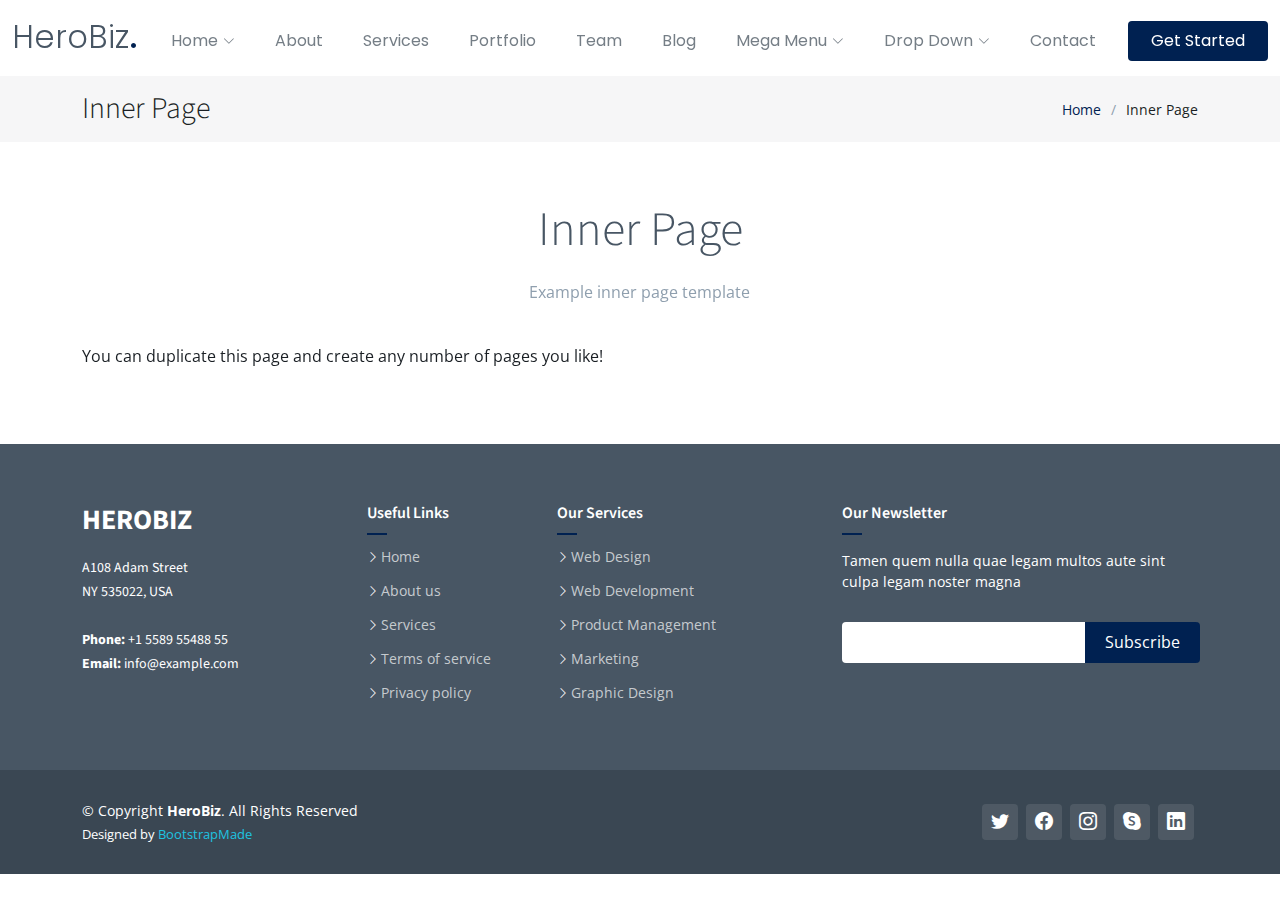
<file: inner-page.html>
<!DOCTYPE html>
<html lang="en">

<head>
  <meta charset="utf-8">
  <meta content="width=device-width, initial-scale=1.0" name="viewport">

  <title>Inner Page - HeroBiz Bootstrap Template</title>
  <meta content="" name="description">
  <meta content="" name="keywords">

  <!-- Favicons -->
  <link href="assets/img/favicon.png" rel="icon">
  <link href="assets/img/apple-touch-icon.png" rel="apple-touch-icon">

  <!-- Google Fonts -->
  <link rel="preconnect" href="https://fonts.googleapis.com">
  <link rel="preconnect" href="https://fonts.gstatic.com" crossorigin>
  <link href="https://fonts.googleapis.com/css2?family=Open+Sans:ital,wght@0,300;0,400;0,500;0,600;0,700;1,300;1,400;1,500;1,600;1,700&family=Poppins:ital,wght@0,300;0,400;0,500;0,600;0,700;1,300;1,400;1,500;1,600;1,700&family=Source+Sans+Pro:ital,wght@0,300;0,400;0,600;0,700;1,300;1,400;1,600;1,700&display=swap" rel="stylesheet">

  <!-- Vendor CSS Files -->
  <link href="assets/vendor/bootstrap/css/bootstrap.min.css" rel="stylesheet">
  <link href="assets/vendor/bootstrap-icons/bootstrap-icons.css" rel="stylesheet">
  <link href="assets/vendor/aos/aos.css" rel="stylesheet">
  <link href="assets/vendor/glightbox/css/glightbox.min.css" rel="stylesheet">
  <link href="assets/vendor/swiper/swiper-bundle.min.css" rel="stylesheet">

  <!-- Variables CSS Files. Uncomment your preferred color scheme -->
  <link href="assets/css/variables.css" rel="stylesheet">
  <!-- <link href="assets/css/variables-blue.css" rel="stylesheet"> -->
  <!-- <link href="assets/css/variables-green.css" rel="stylesheet"> -->
  <!-- <link href="assets/css/variables-orange.css" rel="stylesheet"> -->
  <!-- <link href="assets/css/variables-purple.css" rel="stylesheet"> -->
  <!-- <link href="assets/css/variables-red.css" rel="stylesheet"> -->
  <!-- <link href="assets/css/variables-pink.css" rel="stylesheet"> -->

  <!-- Template Main CSS File -->
  <link href="assets/css/main.css" rel="stylesheet">

  <!-- =======================================================
  * Template Name: HeroBiz - v2.1.0
  * Template URL: https://bootstrapmade.com/herobiz-bootstrap-business-template/
  * Author: BootstrapMade.com
  * License: https://bootstrapmade.com/license/
  ======================================================== -->
</head>

<body>

  <!-- ======= Header ======= -->
  <header id="header" class="header fixed-top" data-scrollto-offset="0">
    <div class="container-fluid d-flex align-items-center justify-content-between">

      <a href="index.html" class="logo d-flex align-items-center scrollto me-auto me-lg-0">
        <!-- Uncomment the line below if you also wish to use an image logo -->
        <!-- <img src="assets/img/logo.png" alt=""> -->
        <h1>HeroBiz<span>.</span></h1>
      </a>

      <nav id="navbar" class="navbar">
        <ul>

          <li class="dropdown"><a href="#"><span>Home</span> <i class="bi bi-chevron-down dropdown-indicator"></i></a>
            <ul>
              <li><a href="index.html">Home 1 - index.html</a></li>
              <li><a href="index-2.html">Home 2 - index-2.html</a></li>
              <li><a href="index-3.html">Home 3 - index-3.html</a></li>
              <li><a href="index-4.html">Home 4 - index-4.html</a></li>
            </ul>
          </li>

          <li><a class="nav-link scrollto" href="index.html#about">About</a></li>
          <li><a class="nav-link scrollto" href="index.html#services">Services</a></li>
          <li><a class="nav-link scrollto" href="index.html#portfolio">Portfolio</a></li>
          <li><a class="nav-link scrollto" href="index.html#team">Team</a></li>
          <li><a href="blog.html">Blog</a></li>
          <li class="dropdown megamenu"><a href="#"><span>Mega Menu</span> <i class="bi bi-chevron-down dropdown-indicator"></i></a>
            <ul>
              <li>
                <a href="#">Column 1 link 1</a>
                <a href="#">Column 1 link 2</a>
                <a href="#">Column 1 link 3</a>
              </li>
              <li>
                <a href="#">Column 2 link 1</a>
                <a href="#">Column 2 link 2</a>
                <a href="#">Column 3 link 3</a>
              </li>
              <li>
                <a href="#">Column 3 link 1</a>
                <a href="#">Column 3 link 2</a>
                <a href="#">Column 3 link 3</a>
              </li>
              <li>
                <a href="#">Column 4 link 1</a>
                <a href="#">Column 4 link 2</a>
                <a href="#">Column 4 link 3</a>
              </li>
            </ul>
          </li>
          <li class="dropdown"><a href="#"><span>Drop Down</span> <i class="bi bi-chevron-down dropdown-indicator"></i></a>
            <ul>
              <li><a href="#">Drop Down 1</a></li>
              <li class="dropdown"><a href="#"><span>Deep Drop Down</span> <i class="bi bi-chevron-down dropdown-indicator"></i></a>
                <ul>
                  <li><a href="#">Deep Drop Down 1</a></li>
                  <li><a href="#">Deep Drop Down 2</a></li>
                  <li><a href="#">Deep Drop Down 3</a></li>
                  <li><a href="#">Deep Drop Down 4</a></li>
                  <li><a href="#">Deep Drop Down 5</a></li>
                </ul>
              </li>
              <li><a href="#">Drop Down 2</a></li>
              <li><a href="#">Drop Down 3</a></li>
              <li><a href="#">Drop Down 4</a></li>
            </ul>
          </li>
          <li><a class="nav-link scrollto" href="index.html#contact">Contact</a></li>
        </ul>
        <i class="bi bi-list mobile-nav-toggle d-none"></i>
      </nav><!-- .navbar -->

      <a class="btn-getstarted scrollto" href="index.html#about">Get Started</a>

    </div>
  </header><!-- End Header -->

  <main id="main">

    <!-- ======= Breadcrumbs ======= -->
    <div class="breadcrumbs">
      <div class="container">

        <div class="d-flex justify-content-between align-items-center">
          <h2>Inner Page</h2>
          <ol>
            <li><a href="index.html">Home</a></li>
            <li>Inner Page</li>
          </ol>
        </div>

      </div>
    </div><!-- End Breadcrumbs -->

    <!-- ======= Blog Section ======= -->
    <section class="inner-page">
      <div class="container" data-aos="fade-up">

        <div class="section-header">
          <h2>Inner Page</h2>
          <p>Example inner page template</p>
        </div>

        <p>
          You can duplicate this page and create any number of pages you like!
        </p>

      </div>
    </section><!-- End Inner Page -->

  </main><!-- End #main -->

  <!-- ======= Footer ======= -->
  <footer id="footer" class="footer">

    <div class="footer-content">
      <div class="container">
        <div class="row">

          <div class="col-lg-3 col-md-6">
            <div class="footer-info">
              <h3>HeroBiz</h3>
              <p>
                A108 Adam Street <br>
                NY 535022, USA<br><br>
                <strong>Phone:</strong> +1 5589 55488 55<br>
                <strong>Email:</strong> info@example.com<br>
              </p>
            </div>
          </div>

          <div class="col-lg-2 col-md-6 footer-links">
            <h4>Useful Links</h4>
            <ul>
              <li><i class="bi bi-chevron-right"></i> <a href="#">Home</a></li>
              <li><i class="bi bi-chevron-right"></i> <a href="#">About us</a></li>
              <li><i class="bi bi-chevron-right"></i> <a href="#">Services</a></li>
              <li><i class="bi bi-chevron-right"></i> <a href="#">Terms of service</a></li>
              <li><i class="bi bi-chevron-right"></i> <a href="#">Privacy policy</a></li>
            </ul>
          </div>

          <div class="col-lg-3 col-md-6 footer-links">
            <h4>Our Services</h4>
            <ul>
              <li><i class="bi bi-chevron-right"></i> <a href="#">Web Design</a></li>
              <li><i class="bi bi-chevron-right"></i> <a href="#">Web Development</a></li>
              <li><i class="bi bi-chevron-right"></i> <a href="#">Product Management</a></li>
              <li><i class="bi bi-chevron-right"></i> <a href="#">Marketing</a></li>
              <li><i class="bi bi-chevron-right"></i> <a href="#">Graphic Design</a></li>
            </ul>
          </div>

          <div class="col-lg-4 col-md-6 footer-newsletter">
            <h4>Our Newsletter</h4>
            <p>Tamen quem nulla quae legam multos aute sint culpa legam noster magna</p>
            <form action="" method="post">
              <input type="email" name="email"><input type="submit" value="Subscribe">
            </form>

          </div>

        </div>
      </div>
    </div>

    <div class="footer-legal text-center">
      <div class="container d-flex flex-column flex-lg-row justify-content-center justify-content-lg-between align-items-center">

        <div class="d-flex flex-column align-items-center align-items-lg-start">
          <div class="copyright">
            &copy; Copyright <strong><span>HeroBiz</span></strong>. All Rights Reserved
          </div>
          <div class="credits">
            <!-- All the links in the footer should remain intact. -->
            <!-- You can delete the links only if you purchased the pro version. -->
            <!-- Licensing information: https://bootstrapmade.com/license/ -->
            <!-- Purchase the pro version with working PHP/AJAX contact form: https://bootstrapmade.com/herobiz-bootstrap-business-template/ -->
            Designed by <a href="https://bootstrapmade.com/">BootstrapMade</a>
          </div>
        </div>

        <div class="social-links order-first order-lg-last mb-3 mb-lg-0">
          <a href="#" class="twitter"><i class="bi bi-twitter"></i></a>
          <a href="#" class="facebook"><i class="bi bi-facebook"></i></a>
          <a href="#" class="instagram"><i class="bi bi-instagram"></i></a>
          <a href="#" class="google-plus"><i class="bi bi-skype"></i></a>
          <a href="#" class="linkedin"><i class="bi bi-linkedin"></i></a>
        </div>

      </div>
    </div>

  </footer><!-- End Footer -->

  <a href="#" class="scroll-top d-flex align-items-center justify-content-center"><i class="bi bi-arrow-up-short"></i></a>

  <div id="preloader"></div>

  <!-- Vendor JS Files -->
  <script src="assets/vendor/bootstrap/js/bootstrap.bundle.min.js"></script>
  <script src="assets/vendor/aos/aos.js"></script>
  <script src="assets/vendor/glightbox/js/glightbox.min.js"></script>
  <script src="assets/vendor/isotope-layout/isotope.pkgd.min.js"></script>
  <script src="assets/vendor/swiper/swiper-bundle.min.js"></script>
  <script src="assets/vendor/php-email-form/validate.js"></script>

  <!-- Template Main JS File -->
  <script src="assets/js/main.js"></script>

</body>

</html>
</file>
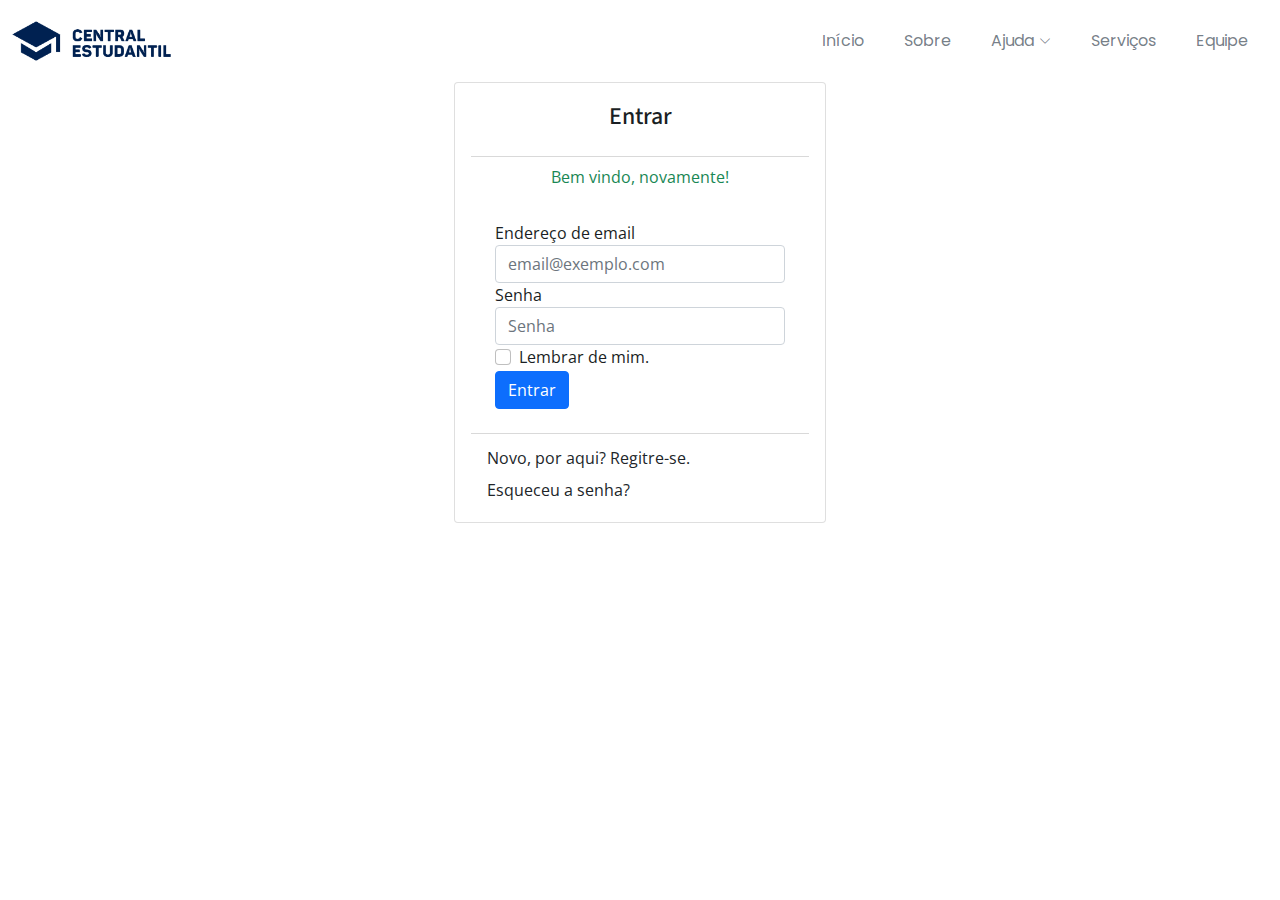
<file: login.html>
<!DOCTYPE html>
<html lang="pt-br">

<head>
  <meta charset="utf-8">
  <meta content="width=device-width, initial-scale=1.0" name="viewport">

  <title>Login - Central Estudantil</title>
  <meta content="" name="description">
  <meta content="" name="keywords">

  <!-- Favicons -->
  <link href="assets/img/favicon.ico" rel="icon">
  <link href="assets/img/apple-touch-icon.png" rel="apple-touch-icon">

  <!-- Google Fonts -->
  <link rel="preconnect" href="https://fonts.googleapis.com">
  <link rel="preconnect" href="https://fonts.gstatic.com" crossorigin>
  <link href="https://fonts.googleapis.com/css2?family=Open+Sans:ital,wght@0,300;0,400;0,500;0,600;0,700;1,300;1,400;1,500;1,600;1,700&family=Poppins:ital,wght@0,300;0,400;0,500;0,600;0,700;1,300;1,400;1,500;1,600;1,700&family=Source+Sans+Pro:ital,wght@0,300;0,400;0,600;0,700;1,300;1,400;1,600;1,700&display=swap" rel="stylesheet">

  <!-- Vendor CSS Files -->
  <link href="assets/vendor/bootstrap/css/bootstrap.min.css" rel="stylesheet">
  <link href="assets/vendor/bootstrap-icons/bootstrap-icons.css" rel="stylesheet">
  <link href="assets/vendor/aos/aos.css" rel="stylesheet">
  <link href="assets/vendor/glightbox/css/glightbox.min.css" rel="stylesheet">
  <link href="assets/vendor/swiper/swiper-bundle.min.css" rel="stylesheet">

  <!-- Variables CSS Files. Uncomment your preferred color scheme -->
  <link href="assets/css/variables.css" rel="stylesheet">
  <!-- <link href="assets/css/variables-blue.css" rel="stylesheet"> -->
  <!-- <link href="assets/css/variables-green.css" rel="stylesheet"> -->
  <!-- <link href="assets/css/variables-orange.css" rel="stylesheet"> -->
  <!-- <link href="assets/css/variables-purple.css" rel="stylesheet"> -->
  <!-- <link href="assets/css/variables-red.css" rel="stylesheet"> -->
  <!-- <link href="assets/css/variables-pink.css" rel="stylesheet"> -->

  <!-- Template Main CSS File -->
  <link href="assets/css/main.css" rel="stylesheet">
  <link rel="stylesheet" href="https://use.fontawesome.com/releases/v5.0.8/css/all.css">
</head>

<body>

   <!-- ======= Header ======= -->
   <header id="header" class="header" data-scrollto-offset="0">
    <div class="container-fluid d-flex align-items-center justify-content-between">

      <a href="index.html" class="logo d-flex align-items-center scrollto me-auto me-lg-0">
        <!-- Uncomment the line below if you also wish to use an image logo -->
        <img src="assets/img/logo.png" alt="">
      </a>

      <nav id="navbar" class="navbar">
        <ul>

          <li><a href="index.html" class="nav-link scrollto">Início</a></li>

          <li><a class="nav-link scrollto" href="index.html#about">Sobre</a></li>
          <li class="dropdown"><a href="#"><span>Ajuda</span> <i class="bi bi-chevron-down dropdown-indicator"></i></a>
            <ul>
              <li><a href="index.html#faq">F.A.Q.</a></li>
              <li><a href="index.html#contact">Contato</a></li>
              <li><a href="#">Suporte</a></li>
            </ul>
          </li>
          <li><a class="nav-link scrollto" href="index.html#services">Serviços</a></li>
          <li><a class="nav-link scrollto" href="index.html#team">Equipe</a></li>
        </ul>
        <i class="bi bi-list mobile-nav-toggle d-none"></i>
      </nav><!-- .navbar -->

    </div>
  </header><!-- End Header -->

  <main>
  
    <div class="container" style="height: 100%;">
      
      <div class="d-flex justify-content-center">

      <aside class="col-sm-4">

      <div class="card">
      <article class="card-body">
        <h4 class="card-title text-center mb-4 mt-1">Entrar</h4>
        <div class="dropdown-divider"></div>
        <p class="text-success text-center">Bem vindo, novamente!</p>
        <form class="px-4 py-3" method="post">
          <div class="form-group">
            <label for="exampleDropdownFormEmail1">Endereço de email</label>
            <input type="email" class="form-control" id="exampleDropdownFormEmail1" placeholder="email@exemplo.com">
          </div>
          <div class="form-group">
            <label for="exampleDropdownFormPassword1">Senha</label>
            <input type="password" class="form-control" id="exampleDropdownFormPassword1" placeholder="Senha">
          </div>
          <div class="form-check">
            <input type="checkbox" class="form-check-input" id="dropdownCheck">
            <label class="form-check-label" for="dropdownCheck">
              Lembrar de mim.
            </label>
          </div>
          <button type="submit" class="btn btn-primary">Entrar</button>
        </form>
        <div class="dropdown-divider"></div>
        <a class="dropdown-item btn" href="#">Novo, por aqui? Regitre-se.</a>
        <a class="dropdown-item btn" href="#">Esqueceu a senha?</a>
      </article>

      </div> <!-- card.// -->
      
      </aside> <!-- col.// -->
      
      </div> <!-- row.// -->
      
      </div>
      
      </div> 
      <!--container end.//-->
  </main><!-- End #main -->

  <a href="#" class="scroll-top d-flex align-items-center justify-content-center"><i class="bi bi-arrow-up-short"></i></a>

  <div id="preloader"></div>

  <!-- Vendor JS Files -->
  <script src="assets/vendor/bootstrap/js/bootstrap.bundle.min.js"></script>
  <script src="assets/vendor/aos/aos.js"></script>
  <script src="assets/vendor/glightbox/js/glightbox.min.js"></script>
  <script src="assets/vendor/isotope-layout/isotope.pkgd.min.js"></script>
  <script src="assets/vendor/swiper/swiper-bundle.min.js"></script>
  <script src="assets/vendor/php-email-form/validate.js"></script>

  <!-- Template Main JS File -->
  <script src="assets/js/main.js"></script>

</body>

</html>
</file>
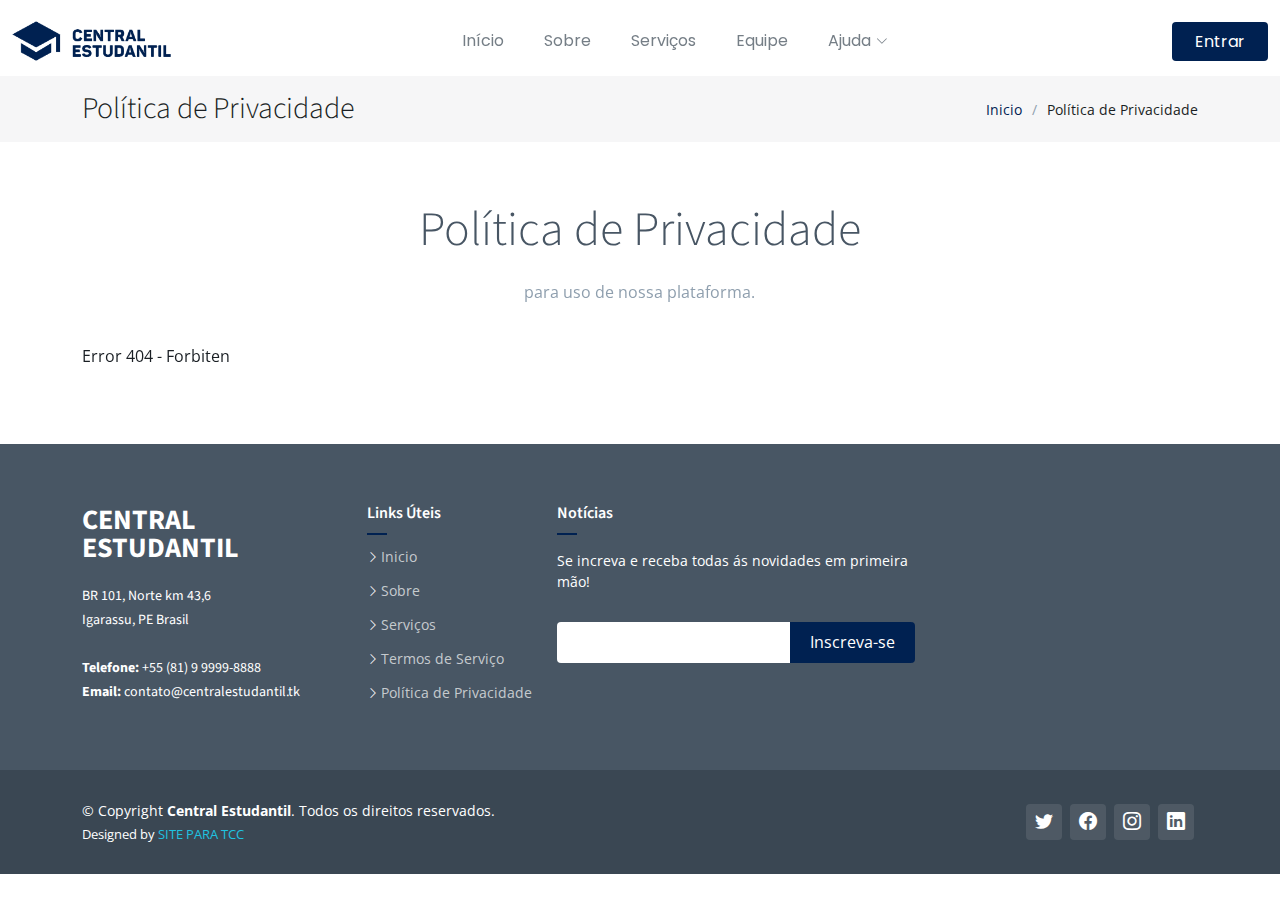
<file: politics.html>
<!DOCTYPE html>
<html lang="pt-br">

<head>
  <meta charset="utf-8">
  <meta content="width=device-width, initial-scale=1.0" name="viewport">

  <title>Política de Privacidade</title>
  <meta content="" name="description">
  <meta content="" name="keywords">

  <!-- Favicons -->
  <link href="assets/img/favicon.ico" rel="icon">
  <link href="assets/img/apple-touch-icon.png" rel="apple-touch-icon">

  <!-- Google Fonts -->
  <link rel="preconnect" href="https://fonts.googleapis.com">
  <link rel="preconnect" href="https://fonts.gstatic.com" crossorigin>
  <link href="https://fonts.googleapis.com/css2?family=Open+Sans:ital,wght@0,300;0,400;0,500;0,600;0,700;1,300;1,400;1,500;1,600;1,700&family=Poppins:ital,wght@0,300;0,400;0,500;0,600;0,700;1,300;1,400;1,500;1,600;1,700&family=Source+Sans+Pro:ital,wght@0,300;0,400;0,600;0,700;1,300;1,400;1,600;1,700&display=swap" rel="stylesheet">

  <!-- Vendor CSS Files -->
  <link href="assets/vendor/bootstrap/css/bootstrap.min.css" rel="stylesheet">
  <link href="assets/vendor/bootstrap-icons/bootstrap-icons.css" rel="stylesheet">
  <link href="assets/vendor/aos/aos.css" rel="stylesheet">
  <link href="assets/vendor/glightbox/css/glightbox.min.css" rel="stylesheet">
  <link href="assets/vendor/swiper/swiper-bundle.min.css" rel="stylesheet">

  <!-- Variables CSS Files. Uncomment your preferred color scheme -->
  <link href="assets/css/variables.css" rel="stylesheet">
  <!-- <link href="assets/css/variables-blue.css" rel="stylesheet"> -->
  <!-- <link href="assets/css/variables-green.css" rel="stylesheet"> -->
  <!-- <link href="assets/css/variables-orange.css" rel="stylesheet"> -->
  <!-- <link href="assets/css/variables-purple.css" rel="stylesheet"> -->
  <!-- <link href="assets/css/variables-red.css" rel="stylesheet"> -->
  <!-- <link href="assets/css/variables-pink.css" rel="stylesheet"> -->

  <!-- Template Main CSS File -->
  <link href="assets/css/main.css" rel="stylesheet">
</head>

<body>

  <!-- ======= Header ======= -->
  <header id="header" class="header fixed-top" data-scrollto-offset="0">
    <div class="container-fluid d-flex align-items-center justify-content-between">

      <a href="index.html" class="logo d-flex align-items-center scrollto me-auto me-lg-0">
        <!-- Uncomment the line below if you also wish to use an image logo -->
        <img src="assets/img/logo.png" alt="">
      </a>

      <nav id="navbar" class="navbar">
        <ul>

          <li><a href="index.html" class="nav-link scrollto">Início</a></li>

          <li><a class="nav-link scrollto" href="index.html#about">Sobre</a></li>
          <li><a class="nav-link scrollto" href="index.html#services">Serviços</a></li>
          <li><a class="nav-link scrollto" href="index.html#team">Equipe</a></li>
          
          <li class="dropdown"><a href="#"><span>Ajuda</span> <i class="bi bi-chevron-down dropdown-indicator"></i></a>
            <ul>
              <li><a href="#faq">F.A.Q.</a></li>
              <li><a href="index.html#contact">Contato</a></li>
              <li><a href="#">Suporte</a></li>
            </ul>
          </li>
        </ul>
        <i class="bi bi-list mobile-nav-toggle d-none"></i>
      </nav><!-- .navbar -->

      <div id="connect">
      <a class="btn-getstarted scrollto" href="login.html">Entrar</a>
      </div>
    </div>
  </header><!-- End Header -->

  <main id="main">

    <!-- ======= Breadcrumbs ======= -->
    <div class="breadcrumbs">
      <div class="container">

        <div class="d-flex justify-content-between align-items-center">
          <h2>Política de Privacidade</h2>
          <ol>
            <li><a href="index.html">Inicio</a></li>
            <li>Política de Privacidade</li>
          </ol>
        </div>

      </div>
    </div><!-- End Breadcrumbs -->

    <!-- ======= Blog Section ======= -->
    <section class="inner-page">
      <div class="container" data-aos="fade-up">

        <div class="section-header">
          <h2>Política de Privacidade</h2>
          <p>para uso de nossa plataforma.</p>
        </div>

        <p>Error 404 - Forbiten</p>
        
      </div>
    </section><!-- End Inner Page -->

  </main><!-- End #main -->

  <!-- ======= Footer ======= -->
  <footer id="footer" class="footer">

    <div class="footer-content">
      <div class="container">
        <div class="row">

          <div class="col-lg-3 col-md-6">
            <div class="footer-info">
              <h3>Central Estudantil</h3>
              <p>
                BR 101, Norte km 43,6 <br>
                Igarassu, PE Brasil<br><br>
                <strong>Telefone:</strong> +55 (81) 9 9999-8888<br>
                <strong>Email:</strong> contato@centralestudantil.tk<br>
              </p>
            </div>
          </div>

          <div class="col-lg-2 col-md-6 footer-links">
            <h4>Links Úteis</h4>
            <ul>
              <li><i class="bi bi-chevron-right"></i> <a href="#">Inicio</a></li>
              <li><i class="bi bi-chevron-right"></i> <a href="#">Sobre</a></li>
              <li><i class="bi bi-chevron-right"></i> <a href="#">Serviços</a></li>
              <li><i class="bi bi-chevron-right"></i> <a href="terms.html">Termos de Serviço</a></li>
              <li><i class="bi bi-chevron-right"></i> <a href="politics.html">Política de Privacidade</a></li>
            </ul>
          </div>


          <div class="col-lg-4 col-md-6 footer-newsletter">
            <h4>Notícias</h4>
            <p>Se increva e receba todas ás novidades em primeira mão!</p>
            <form action="" method="post">
              <input type="email" name="email"><input type="submit" value="Inscreva-se">
            </form>

          </div>

        </div>
      </div>
    </div>

    <div class="footer-legal text-center">
      <div class="container d-flex flex-column flex-lg-row justify-content-center justify-content-lg-between align-items-center">

        <div class="d-flex flex-column align-items-center align-items-lg-start">
          <div class="copyright">
            &copy; Copyright <strong><span>Central Estudantil</span></strong>. Todos os direitos reservados.
          </div>
          <div class="credits">
            <!-- All the links in the footer should remain intact. -->
            <!-- You can delete the links only if you purchased the pro version. -->
            <!-- Licensing information: https://bootstrapmade.com/license/ -->
            <!-- Purchase the pro version with working PHP/AJAX contact form: https://bootstrapmade.com/herobiz-bootstrap-business-template/ -->
            Designed by <a href="#">SITE PARA TCC</a>
          </div>
        </div>

        <div class="social-links order-first order-lg-last mb-3 mb-lg-0">
          <a href="#" class="twitter"><i class="bi bi-twitter"></i></a>
          <a href="#" class="facebook"><i class="bi bi-facebook"></i></a>
          <a href="#" class="instagram"><i class="bi bi-instagram"></i></a>
          <a href="#" class="linkedin"><i class="bi bi-linkedin"></i></a>
        </div>

      </div>
    </div>

  </footer><!-- End Footer -->

  <a href="#" class="scroll-top d-flex align-items-center justify-content-center"><i class="bi bi-arrow-up-short"></i></a>

  <div id="preloader"></div>

  <!-- Vendor JS Files -->
  <script src="assets/vendor/bootstrap/js/bootstrap.bundle.min.js"></script>
  <script src="assets/vendor/aos/aos.js"></script>
  <script src="assets/vendor/glightbox/js/glightbox.min.js"></script>
  <script src="assets/vendor/isotope-layout/isotope.pkgd.min.js"></script>
  <script src="assets/vendor/swiper/swiper-bundle.min.js"></script>
  <script src="assets/vendor/php-email-form/validate.js"></script>

  <!-- Template Main JS File -->
  <script src="assets/js/main.js"></script>

</body>

</html>
</file>
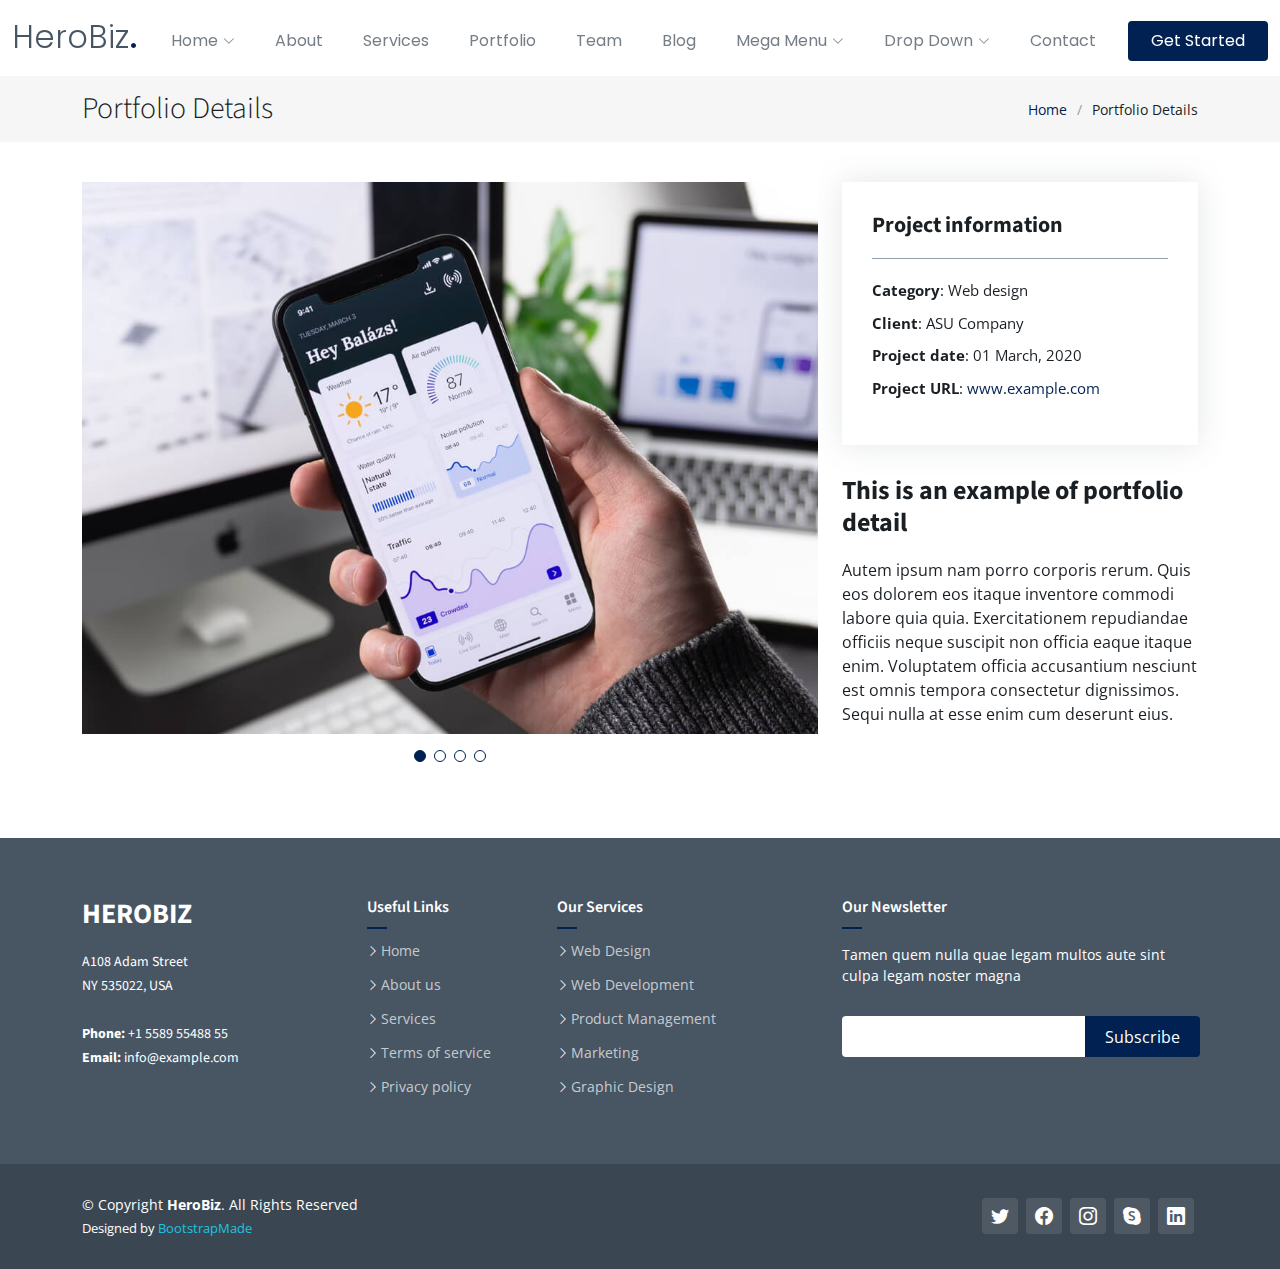
<file: portfolio-details.html>
<!DOCTYPE html>
<html lang="en">

<head>
  <meta charset="utf-8">
  <meta content="width=device-width, initial-scale=1.0" name="viewport">

  <title>Portfolio Details - HeroBiz Bootstrap Template</title>
  <meta content="" name="description">
  <meta content="" name="keywords">

  <!-- Favicons -->
  <link href="assets/img/favicon.png" rel="icon">
  <link href="assets/img/apple-touch-icon.png" rel="apple-touch-icon">

  <!-- Google Fonts -->
  <link rel="preconnect" href="https://fonts.googleapis.com">
  <link rel="preconnect" href="https://fonts.gstatic.com" crossorigin>
  <link href="https://fonts.googleapis.com/css2?family=Open+Sans:ital,wght@0,300;0,400;0,500;0,600;0,700;1,300;1,400;1,500;1,600;1,700&family=Poppins:ital,wght@0,300;0,400;0,500;0,600;0,700;1,300;1,400;1,500;1,600;1,700&family=Source+Sans+Pro:ital,wght@0,300;0,400;0,600;0,700;1,300;1,400;1,600;1,700&display=swap" rel="stylesheet">

  <!-- Vendor CSS Files -->
  <link href="assets/vendor/bootstrap/css/bootstrap.min.css" rel="stylesheet">
  <link href="assets/vendor/bootstrap-icons/bootstrap-icons.css" rel="stylesheet">
  <link href="assets/vendor/aos/aos.css" rel="stylesheet">
  <link href="assets/vendor/glightbox/css/glightbox.min.css" rel="stylesheet">
  <link href="assets/vendor/swiper/swiper-bundle.min.css" rel="stylesheet">

  <!-- Variables CSS Files. Uncomment your preferred color scheme -->
  <link href="assets/css/variables.css" rel="stylesheet">
  <!-- <link href="assets/css/variables-blue.css" rel="stylesheet"> -->
  <!-- <link href="assets/css/variables-green.css" rel="stylesheet"> -->
  <!-- <link href="assets/css/variables-orange.css" rel="stylesheet"> -->
  <!-- <link href="assets/css/variables-purple.css" rel="stylesheet"> -->
  <!-- <link href="assets/css/variables-red.css" rel="stylesheet"> -->
  <!-- <link href="assets/css/variables-pink.css" rel="stylesheet"> -->

  <!-- Template Main CSS File -->
  <link href="assets/css/main.css" rel="stylesheet">

  <!-- =======================================================
  * Template Name: HeroBiz - v2.1.0
  * Template URL: https://bootstrapmade.com/herobiz-bootstrap-business-template/
  * Author: BootstrapMade.com
  * License: https://bootstrapmade.com/license/
  ======================================================== -->
</head>

<body>

  <!-- ======= Header ======= -->
  <header id="header" class="header fixed-top" data-scrollto-offset="0">
    <div class="container-fluid d-flex align-items-center justify-content-between">

      <a href="index.html" class="logo d-flex align-items-center scrollto me-auto me-lg-0">
        <!-- Uncomment the line below if you also wish to use an image logo -->
        <!-- <img src="assets/img/logo.png" alt=""> -->
        <h1>HeroBiz<span>.</span></h1>
      </a>

      <nav id="navbar" class="navbar">
        <ul>

          <li class="dropdown"><a href="#"><span>Home</span> <i class="bi bi-chevron-down dropdown-indicator"></i></a>
            <ul>
              <li><a href="index.html">Home 1 - index.html</a></li>
              <li><a href="index-2.html">Home 2 - index-2.html</a></li>
              <li><a href="index-3.html">Home 3 - index-3.html</a></li>
              <li><a href="index-4.html">Home 4 - index-4.html</a></li>
            </ul>
          </li>

          <li><a class="nav-link scrollto" href="index.html#about">About</a></li>
          <li><a class="nav-link scrollto" href="index.html#services">Services</a></li>
          <li><a class="nav-link scrollto" href="index.html#portfolio">Portfolio</a></li>
          <li><a class="nav-link scrollto" href="index.html#team">Team</a></li>
          <li><a href="blog.html">Blog</a></li>
          <li class="dropdown megamenu"><a href="#"><span>Mega Menu</span> <i class="bi bi-chevron-down dropdown-indicator"></i></a>
            <ul>
              <li>
                <a href="#">Column 1 link 1</a>
                <a href="#">Column 1 link 2</a>
                <a href="#">Column 1 link 3</a>
              </li>
              <li>
                <a href="#">Column 2 link 1</a>
                <a href="#">Column 2 link 2</a>
                <a href="#">Column 3 link 3</a>
              </li>
              <li>
                <a href="#">Column 3 link 1</a>
                <a href="#">Column 3 link 2</a>
                <a href="#">Column 3 link 3</a>
              </li>
              <li>
                <a href="#">Column 4 link 1</a>
                <a href="#">Column 4 link 2</a>
                <a href="#">Column 4 link 3</a>
              </li>
            </ul>
          </li>
          <li class="dropdown"><a href="#"><span>Drop Down</span> <i class="bi bi-chevron-down dropdown-indicator"></i></a>
            <ul>
              <li><a href="#">Drop Down 1</a></li>
              <li class="dropdown"><a href="#"><span>Deep Drop Down</span> <i class="bi bi-chevron-down dropdown-indicator"></i></a>
                <ul>
                  <li><a href="#">Deep Drop Down 1</a></li>
                  <li><a href="#">Deep Drop Down 2</a></li>
                  <li><a href="#">Deep Drop Down 3</a></li>
                  <li><a href="#">Deep Drop Down 4</a></li>
                  <li><a href="#">Deep Drop Down 5</a></li>
                </ul>
              </li>
              <li><a href="#">Drop Down 2</a></li>
              <li><a href="#">Drop Down 3</a></li>
              <li><a href="#">Drop Down 4</a></li>
            </ul>
          </li>
          <li><a class="nav-link scrollto" href="index.html#contact">Contact</a></li>
        </ul>
        <i class="bi bi-list mobile-nav-toggle d-none"></i>
      </nav><!-- .navbar -->

      <a class="btn-getstarted scrollto" href="index.html#about">Get Started</a>

    </div>
  </header><!-- End Header -->

  <main id="main">

    <!-- ======= Breadcrumbs ======= -->
    <div class="breadcrumbs">
      <div class="container">

        <div class="d-flex justify-content-between align-items-center">
          <h2>Portfolio Details</h2>
          <ol>
            <li><a href="index.html">Home</a></li>
            <li>Portfolio Details</li>
          </ol>
        </div>

      </div>
    </div><!-- End Breadcrumbs -->

    <!-- ======= Portfolio Details Section ======= -->
    <section id="portfolio-details" class="portfolio-details">
      <div class="container" data-aos="fade-up">

        <div class="row gy-4">

          <div class="col-lg-8">
            <div class="portfolio-details-slider swiper">
              <div class="swiper-wrapper align-items-center">

                <div class="swiper-slide">
                  <img src="assets/img/portfolio/app-1.jpg" alt="">
                </div>

                <div class="swiper-slide">
                  <img src="assets/img/portfolio/product-1.jpg" alt="">
                </div>

                <div class="swiper-slide">
                  <img src="assets/img/portfolio/branding-1.jpg" alt="">
                </div>

                <div class="swiper-slide">
                  <img src="assets/img/portfolio/books-1.jpg" alt="">
                </div>

              </div>
              <div class="swiper-pagination"></div>
            </div>
          </div>

          <div class="col-lg-4">
            <div class="portfolio-info">
              <h3>Project information</h3>
              <ul>
                <li><strong>Category</strong>: Web design</li>
                <li><strong>Client</strong>: ASU Company</li>
                <li><strong>Project date</strong>: 01 March, 2020</li>
                <li><strong>Project URL</strong>: <a href="#">www.example.com</a></li>
              </ul>
            </div>
            <div class="portfolio-description">
              <h2>This is an example of portfolio detail</h2>
              <p>
                Autem ipsum nam porro corporis rerum. Quis eos dolorem eos itaque inventore commodi labore quia quia. Exercitationem repudiandae officiis neque suscipit non officia eaque itaque enim. Voluptatem officia accusantium nesciunt est omnis tempora consectetur dignissimos. Sequi nulla at esse enim cum deserunt eius.
              </p>
            </div>
          </div>

        </div>

      </div>
    </section><!-- End Portfolio Details Section -->

  </main><!-- End #main -->

  <!-- ======= Footer ======= -->
  <footer id="footer" class="footer">

    <div class="footer-content">
      <div class="container">
        <div class="row">

          <div class="col-lg-3 col-md-6">
            <div class="footer-info">
              <h3>HeroBiz</h3>
              <p>
                A108 Adam Street <br>
                NY 535022, USA<br><br>
                <strong>Phone:</strong> +1 5589 55488 55<br>
                <strong>Email:</strong> info@example.com<br>
              </p>
            </div>
          </div>

          <div class="col-lg-2 col-md-6 footer-links">
            <h4>Useful Links</h4>
            <ul>
              <li><i class="bi bi-chevron-right"></i> <a href="#">Home</a></li>
              <li><i class="bi bi-chevron-right"></i> <a href="#">About us</a></li>
              <li><i class="bi bi-chevron-right"></i> <a href="#">Services</a></li>
              <li><i class="bi bi-chevron-right"></i> <a href="#">Terms of service</a></li>
              <li><i class="bi bi-chevron-right"></i> <a href="#">Privacy policy</a></li>
            </ul>
          </div>

          <div class="col-lg-3 col-md-6 footer-links">
            <h4>Our Services</h4>
            <ul>
              <li><i class="bi bi-chevron-right"></i> <a href="#">Web Design</a></li>
              <li><i class="bi bi-chevron-right"></i> <a href="#">Web Development</a></li>
              <li><i class="bi bi-chevron-right"></i> <a href="#">Product Management</a></li>
              <li><i class="bi bi-chevron-right"></i> <a href="#">Marketing</a></li>
              <li><i class="bi bi-chevron-right"></i> <a href="#">Graphic Design</a></li>
            </ul>
          </div>

          <div class="col-lg-4 col-md-6 footer-newsletter">
            <h4>Our Newsletter</h4>
            <p>Tamen quem nulla quae legam multos aute sint culpa legam noster magna</p>
            <form action="" method="post">
              <input type="email" name="email"><input type="submit" value="Subscribe">
            </form>

          </div>

        </div>
      </div>
    </div>

    <div class="footer-legal text-center">
      <div class="container d-flex flex-column flex-lg-row justify-content-center justify-content-lg-between align-items-center">

        <div class="d-flex flex-column align-items-center align-items-lg-start">
          <div class="copyright">
            &copy; Copyright <strong><span>HeroBiz</span></strong>. All Rights Reserved
          </div>
          <div class="credits">
            <!-- All the links in the footer should remain intact. -->
            <!-- You can delete the links only if you purchased the pro version. -->
            <!-- Licensing information: https://bootstrapmade.com/license/ -->
            <!-- Purchase the pro version with working PHP/AJAX contact form: https://bootstrapmade.com/herobiz-bootstrap-business-template/ -->
            Designed by <a href="https://bootstrapmade.com/">BootstrapMade</a>
          </div>
        </div>

        <div class="social-links order-first order-lg-last mb-3 mb-lg-0">
          <a href="#" class="twitter"><i class="bi bi-twitter"></i></a>
          <a href="#" class="facebook"><i class="bi bi-facebook"></i></a>
          <a href="#" class="instagram"><i class="bi bi-instagram"></i></a>
          <a href="#" class="google-plus"><i class="bi bi-skype"></i></a>
          <a href="#" class="linkedin"><i class="bi bi-linkedin"></i></a>
        </div>

      </div>
    </div>

  </footer><!-- End Footer -->

  <a href="#" class="scroll-top d-flex align-items-center justify-content-center"><i class="bi bi-arrow-up-short"></i></a>

  <div id="preloader"></div>

  <!-- Vendor JS Files -->
  <script src="assets/vendor/bootstrap/js/bootstrap.bundle.min.js"></script>
  <script src="assets/vendor/aos/aos.js"></script>
  <script src="assets/vendor/glightbox/js/glightbox.min.js"></script>
  <script src="assets/vendor/isotope-layout/isotope.pkgd.min.js"></script>
  <script src="assets/vendor/swiper/swiper-bundle.min.js"></script>
  <script src="assets/vendor/php-email-form/validate.js"></script>

  <!-- Template Main JS File -->
  <script src="assets/js/main.js"></script>

</body>

</html>
</file>
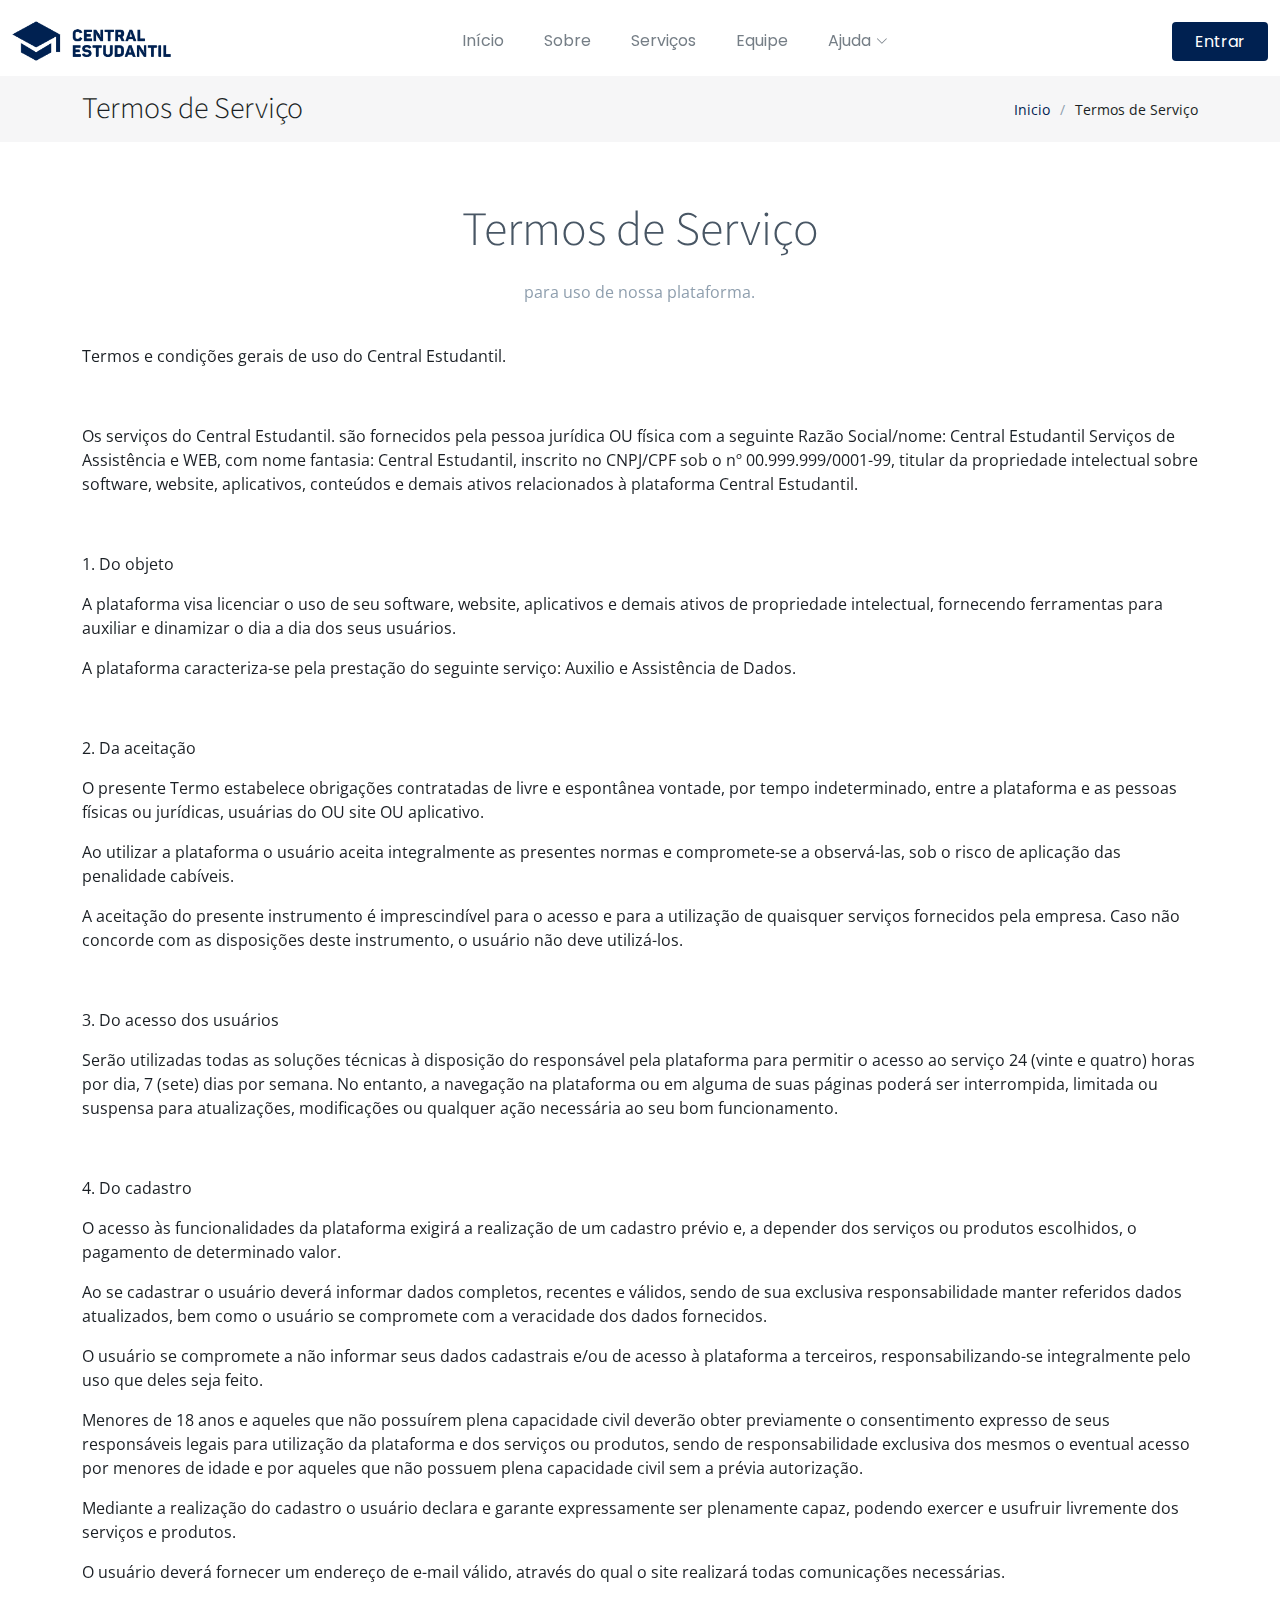
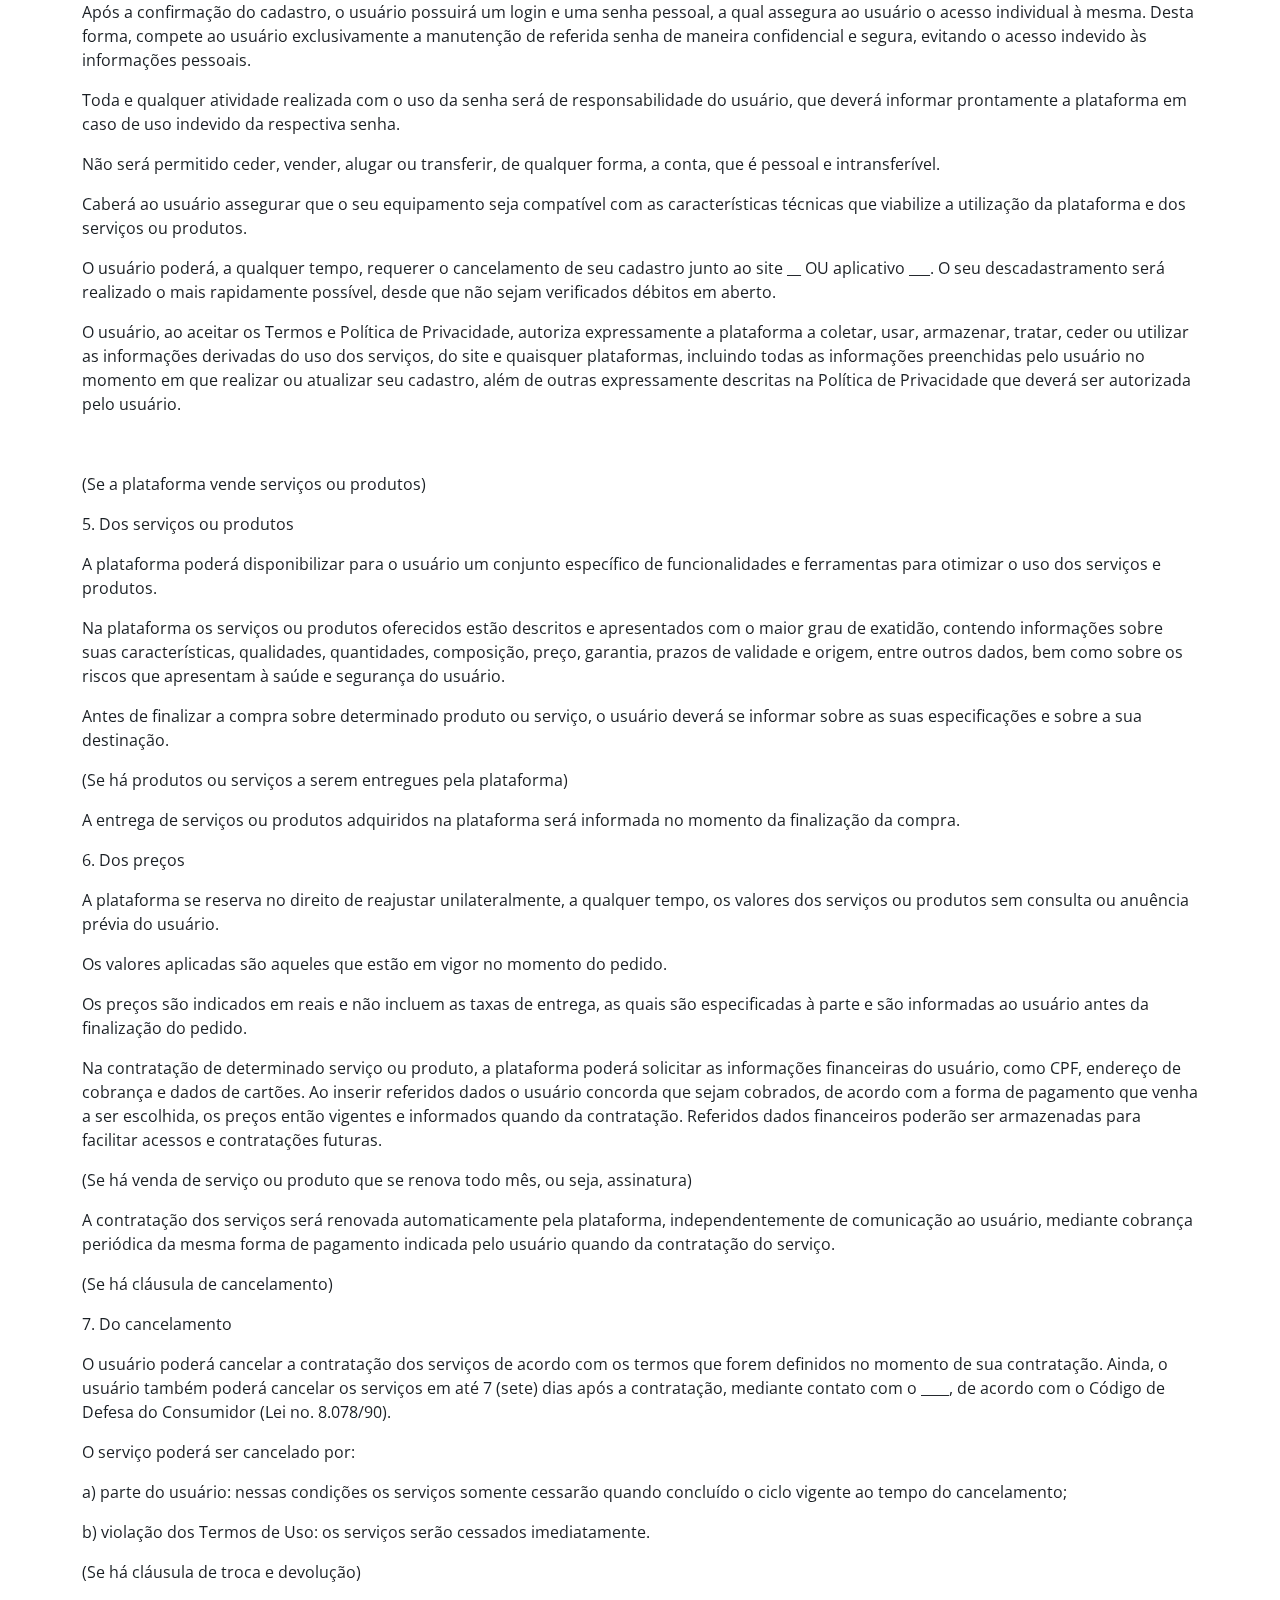
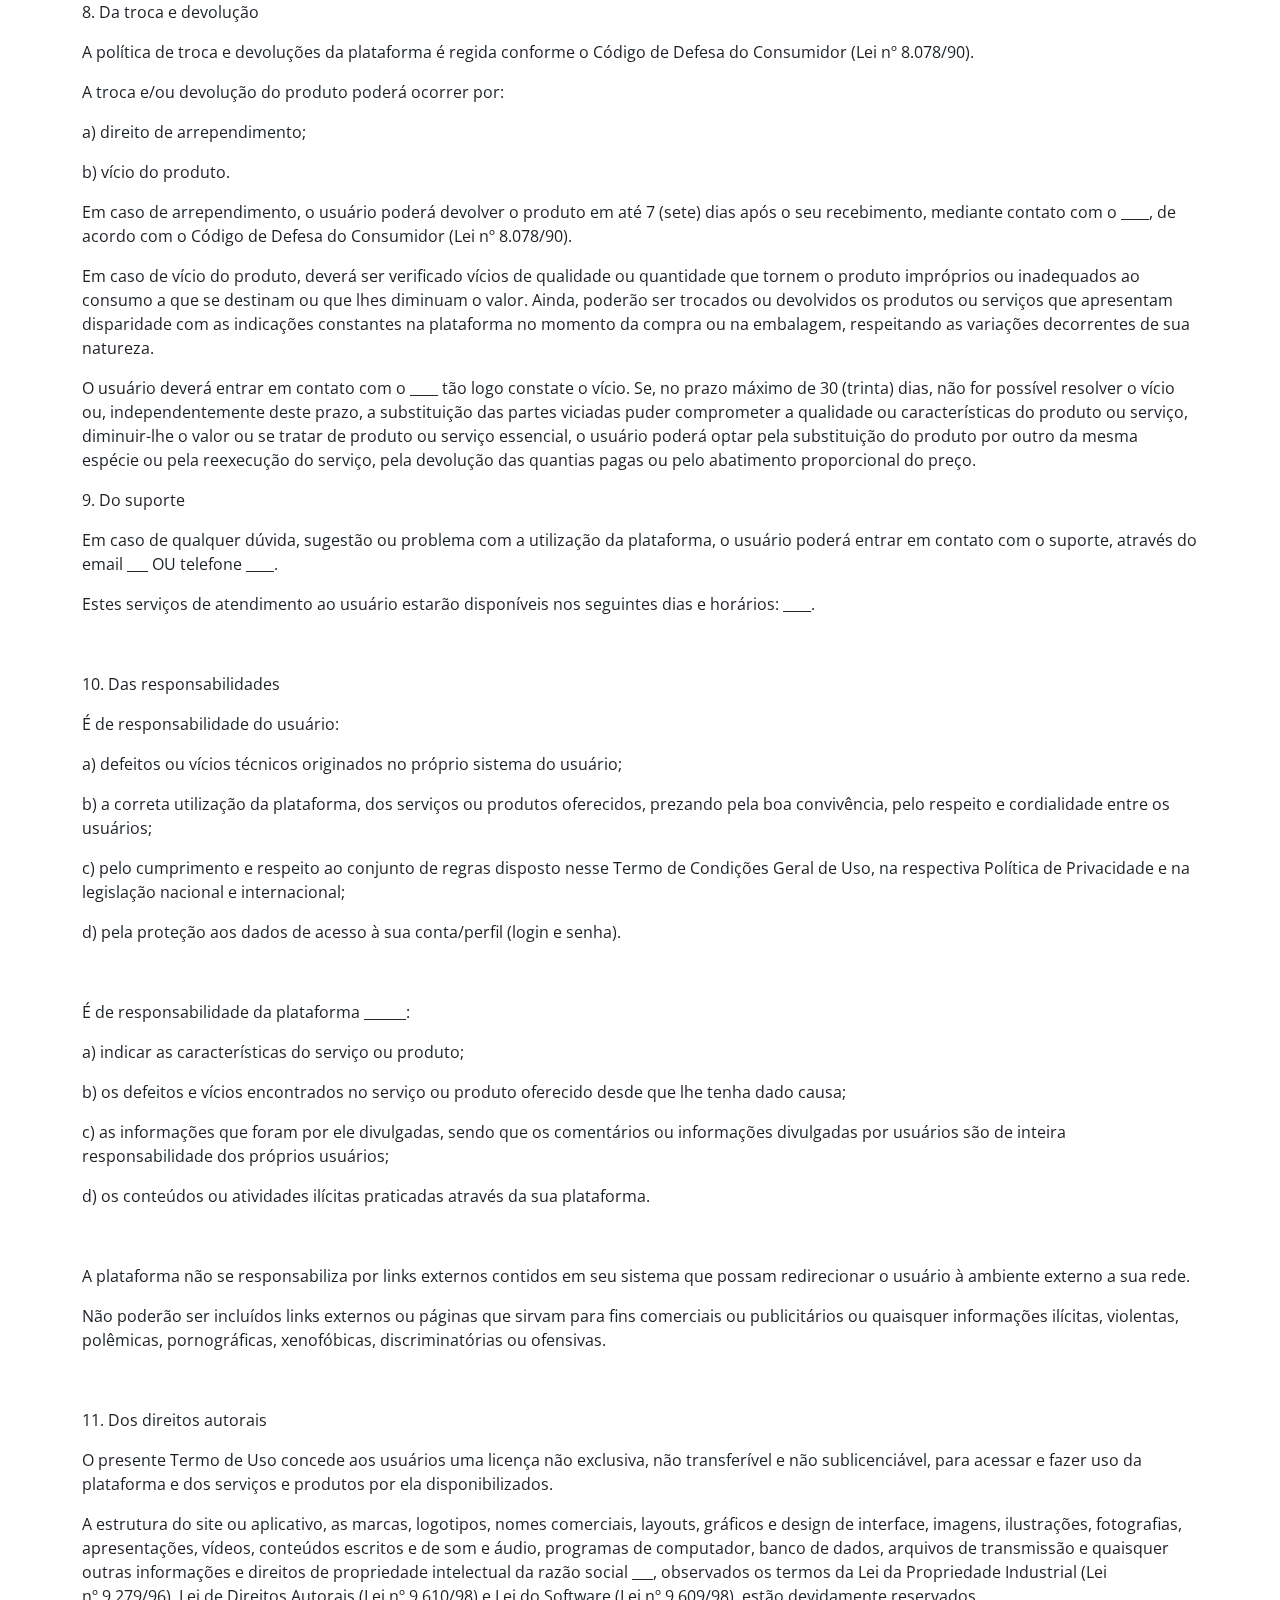
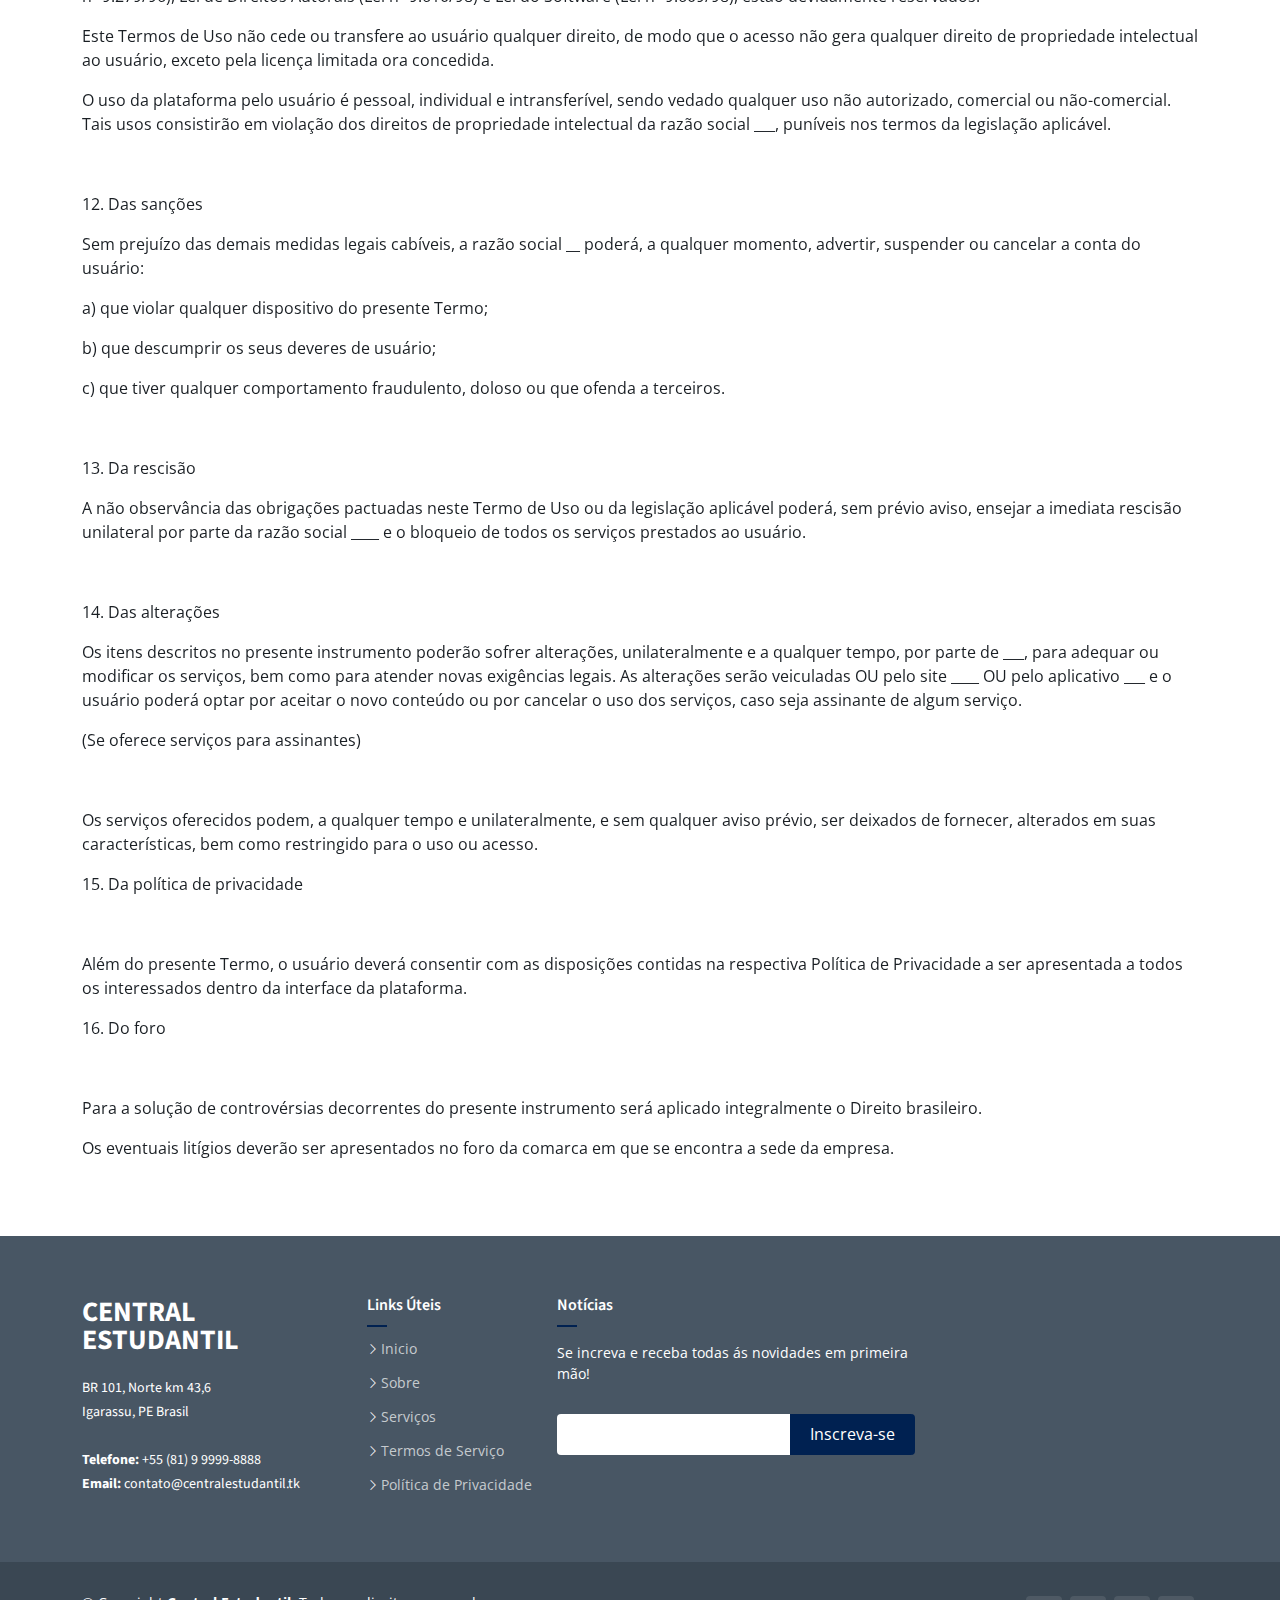
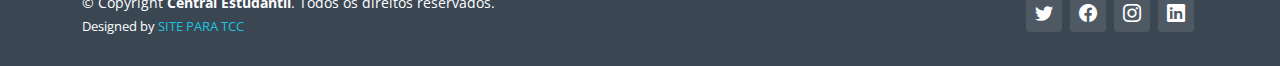
<file: terms.html>
<!DOCTYPE html>
<html lang="pt-br">

<head>
  <meta charset="utf-8">
  <meta content="width=device-width, initial-scale=1.0" name="viewport">

  <title>Termos de Serviço</title>
  <meta content="" name="description">
  <meta content="" name="keywords">

  <!-- Favicons -->
  <link href="assets/img/favicon.ico" rel="icon">
  <link href="assets/img/apple-touch-icon.png" rel="apple-touch-icon">

  <!-- Google Fonts -->
  <link rel="preconnect" href="https://fonts.googleapis.com">
  <link rel="preconnect" href="https://fonts.gstatic.com" crossorigin>
  <link href="https://fonts.googleapis.com/css2?family=Open+Sans:ital,wght@0,300;0,400;0,500;0,600;0,700;1,300;1,400;1,500;1,600;1,700&family=Poppins:ital,wght@0,300;0,400;0,500;0,600;0,700;1,300;1,400;1,500;1,600;1,700&family=Source+Sans+Pro:ital,wght@0,300;0,400;0,600;0,700;1,300;1,400;1,600;1,700&display=swap" rel="stylesheet">

  <!-- Vendor CSS Files -->
  <link href="assets/vendor/bootstrap/css/bootstrap.min.css" rel="stylesheet">
  <link href="assets/vendor/bootstrap-icons/bootstrap-icons.css" rel="stylesheet">
  <link href="assets/vendor/aos/aos.css" rel="stylesheet">
  <link href="assets/vendor/glightbox/css/glightbox.min.css" rel="stylesheet">
  <link href="assets/vendor/swiper/swiper-bundle.min.css" rel="stylesheet">

  <!-- Variables CSS Files. Uncomment your preferred color scheme -->
  <link href="assets/css/variables.css" rel="stylesheet">
  <!-- <link href="assets/css/variables-blue.css" rel="stylesheet"> -->
  <!-- <link href="assets/css/variables-green.css" rel="stylesheet"> -->
  <!-- <link href="assets/css/variables-orange.css" rel="stylesheet"> -->
  <!-- <link href="assets/css/variables-purple.css" rel="stylesheet"> -->
  <!-- <link href="assets/css/variables-red.css" rel="stylesheet"> -->
  <!-- <link href="assets/css/variables-pink.css" rel="stylesheet"> -->

  <!-- Template Main CSS File -->
  <link href="assets/css/main.css" rel="stylesheet">
</head>

<body>

  <!-- ======= Header ======= -->
  <header id="header" class="header fixed-top" data-scrollto-offset="0">
    <div class="container-fluid d-flex align-items-center justify-content-between">

      <a href="index.html" class="logo d-flex align-items-center scrollto me-auto me-lg-0">
        <!-- Uncomment the line below if you also wish to use an image logo -->
        <img src="assets/img/logo.png" alt="">
      </a>

      <nav id="navbar" class="navbar">
        <ul>

          <li><a href="index.html" class="nav-link scrollto">Início</a></li>

          <li><a class="nav-link scrollto" href="index.html#about">Sobre</a></li>
          <li><a class="nav-link scrollto" href="index.html#services">Serviços</a></li>
          <li><a class="nav-link scrollto" href="index.html#team">Equipe</a></li>
          
          <li class="dropdown"><a href="#"><span>Ajuda</span> <i class="bi bi-chevron-down dropdown-indicator"></i></a>
            <ul>
              <li><a href="#faq">F.A.Q.</a></li>
              <li><a href="index.html#contact">Contato</a></li>
              <li><a href="#">Suporte</a></li>
            </ul>
          </li>
        </ul>
        <i class="bi bi-list mobile-nav-toggle d-none"></i>
      </nav><!-- .navbar -->

      <div id="connect">
      <a class="btn-getstarted scrollto" href="login.html">Entrar</a>
      </div>
    </div>
  </header><!-- End Header -->

  <main id="main">

    <!-- ======= Breadcrumbs ======= -->
    <div class="breadcrumbs">
      <div class="container">

        <div class="d-flex justify-content-between align-items-center">
          <h2>Termos de Serviço</h2>
          <ol>
            <li><a href="index.html">Inicio</a></li>
            <li>Termos de Serviço</li>
          </ol>
        </div>

      </div>
    </div><!-- End Breadcrumbs -->

    <!-- ======= Blog Section ======= -->
    <section class="inner-page">
      <div class="container" data-aos="fade-up">

        <div class="section-header">
          <h2>Termos de Serviço</h2>
          <p>para uso de nossa plataforma.</p>
        </div>

        <p>Termos e condi&ccedil;&otilde;es gerais de uso do Central Estudantil.</p>

        <p>&nbsp;</p>

        <p>Os servi&ccedil;os do Central Estudantil. s&atilde;o fornecidos pela pessoa jur&iacute;dica OU f&iacute;sica com a seguinte Raz&atilde;o Social/nome: Central Estudantil Serviços de Assistência e WEB, com nome fantasia: Central Estudantil, inscrito no CNPJ/CPF sob o n&ordm; 00.999.999/0001-99, titular da propriedade intelectual sobre software, website, aplicativos, conte&uacute;dos e demais ativos relacionados &agrave; plataforma Central Estudantil.</p>

        <p>&nbsp;</p>

        <p>1. Do objeto</p>

        <p>A plataforma visa licenciar o uso de seu software, website, aplicativos e demais ativos de propriedade intelectual, fornecendo ferramentas para auxiliar e dinamizar o dia a dia dos seus usu&aacute;rios.</p>

        <p>A plataforma caracteriza-se pela presta&ccedil;&atilde;o do seguinte servi&ccedil;o: Auxilio e Assistência de Dados.</p>

        <p>&nbsp;</p>

        <p>2. Da aceita&ccedil;&atilde;o</p>

        <p>O presente Termo estabelece obriga&ccedil;&otilde;es contratadas de livre e espont&acirc;nea vontade, por tempo indeterminado, entre a plataforma e as pessoas f&iacute;sicas ou jur&iacute;dicas, usu&aacute;rias do OU site OU aplicativo.</p>

        <p>Ao utilizar a plataforma o usu&aacute;rio aceita integralmente as presentes normas e compromete-se a observ&aacute;-las, sob o risco de aplica&ccedil;&atilde;o das penalidade cab&iacute;veis.</p>

        <p>A aceita&ccedil;&atilde;o do presente instrumento &eacute; imprescind&iacute;vel para o acesso e para a utiliza&ccedil;&atilde;o de quaisquer servi&ccedil;os fornecidos pela empresa. Caso n&atilde;o concorde com as disposi&ccedil;&otilde;es deste instrumento, o usu&aacute;rio n&atilde;o deve utiliz&aacute;-los.</p>

        <p>&nbsp;</p>

        <p>3. Do acesso dos usu&aacute;rios</p>

        <p>Ser&atilde;o utilizadas todas as solu&ccedil;&otilde;es t&eacute;cnicas &agrave; disposi&ccedil;&atilde;o do respons&aacute;vel pela plataforma para permitir o acesso ao servi&ccedil;o 24 (vinte e quatro) horas por dia, 7 (sete) dias por semana. No entanto, a navega&ccedil;&atilde;o na plataforma ou em alguma de suas p&aacute;ginas poder&aacute; ser interrompida, limitada ou suspensa para atualiza&ccedil;&otilde;es, modifica&ccedil;&otilde;es ou qualquer a&ccedil;&atilde;o necess&aacute;ria ao seu bom funcionamento.</p>

        <p>&nbsp;</p>

        <p>4. Do cadastro</p>

        <p>O acesso &agrave;s funcionalidades da plataforma exigir&aacute; a realiza&ccedil;&atilde;o de um cadastro pr&eacute;vio e, a depender dos servi&ccedil;os ou produtos escolhidos, o pagamento de determinado valor.</p>

        <p>Ao se cadastrar o usu&aacute;rio dever&aacute; informar dados completos, recentes e v&aacute;lidos, sendo de sua exclusiva responsabilidade manter referidos dados atualizados, bem como o usu&aacute;rio se compromete com a veracidade dos dados fornecidos.</p>

        <p>O usu&aacute;rio se compromete a n&atilde;o informar seus dados cadastrais e/ou de acesso &agrave; plataforma a terceiros, responsabilizando-se integralmente pelo uso que deles seja feito.</p>

        <p>Menores de 18 anos e aqueles que n&atilde;o possu&iacute;rem plena capacidade civil dever&atilde;o obter previamente o consentimento expresso de seus respons&aacute;veis legais para utiliza&ccedil;&atilde;o da plataforma e dos servi&ccedil;os ou produtos, sendo de responsabilidade exclusiva dos mesmos o eventual acesso por menores de idade e por aqueles que n&atilde;o possuem plena capacidade civil sem a pr&eacute;via autoriza&ccedil;&atilde;o.</p>

        <p>Mediante a realiza&ccedil;&atilde;o do cadastro o usu&aacute;rio declara e garante expressamente ser plenamente capaz, podendo exercer e usufruir livremente dos servi&ccedil;os e produtos.</p>

        <p>O usu&aacute;rio dever&aacute; fornecer um endere&ccedil;o de e-mail v&aacute;lido, atrav&eacute;s do qual o site realizar&aacute; todas comunica&ccedil;&otilde;es necess&aacute;rias.</p>

        <p>Ap&oacute;s a confirma&ccedil;&atilde;o do cadastro, o usu&aacute;rio possuir&aacute; um login e uma senha pessoal, a qual assegura ao usu&aacute;rio o acesso individual &agrave; mesma. Desta forma, compete ao usu&aacute;rio exclusivamente a manuten&ccedil;&atilde;o de referida senha de maneira confidencial e segura, evitando o acesso indevido &agrave;s informa&ccedil;&otilde;es pessoais.</p>

        <p>Toda e qualquer atividade realizada com o uso da senha ser&aacute; de responsabilidade do usu&aacute;rio, que dever&aacute; informar prontamente a plataforma em caso de uso indevido da respectiva senha.</p>

        <p>N&atilde;o ser&aacute; permitido ceder, vender, alugar ou transferir, de qualquer forma, a conta, que &eacute; pessoal e intransfer&iacute;vel.</p>

        <p>Caber&aacute; ao usu&aacute;rio assegurar que o seu equipamento seja compat&iacute;vel com as caracter&iacute;sticas t&eacute;cnicas que viabilize a utiliza&ccedil;&atilde;o da plataforma e dos servi&ccedil;os ou produtos.</p>

        <p>O usu&aacute;rio poder&aacute;, a qualquer tempo, requerer o cancelamento de seu cadastro junto ao site __ OU aplicativo ___. O seu descadastramento ser&aacute; realizado o mais rapidamente poss&iacute;vel, desde que n&atilde;o sejam verificados d&eacute;bitos em aberto.</p>

        <p>O usu&aacute;rio, ao aceitar os Termos e Pol&iacute;tica de Privacidade, autoriza expressamente a plataforma a coletar, usar, armazenar, tratar, ceder ou utilizar as informa&ccedil;&otilde;es derivadas do uso dos servi&ccedil;os, do site e quaisquer plataformas, incluindo todas as informa&ccedil;&otilde;es preenchidas pelo usu&aacute;rio no momento em que realizar ou atualizar seu cadastro, al&eacute;m de outras expressamente descritas na Pol&iacute;tica de Privacidade que dever&aacute; ser autorizada pelo usu&aacute;rio.</p>

        <p>&nbsp;</p>

        <p>(Se a plataforma vende servi&ccedil;os ou produtos)</p>

        <p>5. Dos servi&ccedil;os ou produtos</p>

        <p>A plataforma poder&aacute; disponibilizar para o usu&aacute;rio um conjunto espec&iacute;fico de funcionalidades e ferramentas para otimizar o uso dos servi&ccedil;os e produtos.</p>

        <p>Na plataforma os servi&ccedil;os ou produtos oferecidos est&atilde;o descritos e apresentados com o maior grau de exatid&atilde;o, contendo informa&ccedil;&otilde;es sobre suas caracter&iacute;sticas, qualidades, quantidades, composi&ccedil;&atilde;o, pre&ccedil;o, garantia, prazos de validade e origem, entre outros dados, bem como sobre os riscos que apresentam &agrave; sa&uacute;de e seguran&ccedil;a do usu&aacute;rio.</p>

        <p>Antes de finalizar a compra sobre determinado produto ou servi&ccedil;o, o usu&aacute;rio dever&aacute; se informar sobre as suas especifica&ccedil;&otilde;es e sobre a sua destina&ccedil;&atilde;o.</p>

        <p>(Se h&aacute; produtos ou servi&ccedil;os a serem entregues pela plataforma)</p>

        <p>A entrega de servi&ccedil;os ou produtos adquiridos na plataforma ser&aacute; informada no momento da finaliza&ccedil;&atilde;o da compra.</p>

        <p>6. Dos pre&ccedil;os</p>

        <p>A plataforma se reserva no direito de reajustar unilateralmente, a qualquer tempo, os valores dos servi&ccedil;os ou produtos sem consulta ou anu&ecirc;ncia pr&eacute;via do usu&aacute;rio.</p>

        <p>Os valores aplicadas s&atilde;o aqueles que est&atilde;o em vigor no momento do pedido.</p>

        <p>Os pre&ccedil;os s&atilde;o indicados em reais e n&atilde;o incluem as taxas de entrega, as quais s&atilde;o especificadas &agrave; parte e s&atilde;o informadas ao usu&aacute;rio antes da finaliza&ccedil;&atilde;o do pedido.</p>

        <p>Na contrata&ccedil;&atilde;o de determinado servi&ccedil;o ou produto, a plataforma poder&aacute; solicitar as informa&ccedil;&otilde;es financeiras do usu&aacute;rio, como CPF, endere&ccedil;o de cobran&ccedil;a e dados de cart&otilde;es. Ao inserir referidos dados o usu&aacute;rio concorda que sejam cobrados, de acordo com a forma de pagamento que venha a ser escolhida, os pre&ccedil;os ent&atilde;o vigentes e informados quando da contrata&ccedil;&atilde;o. Referidos dados financeiros poder&atilde;o ser armazenadas para facilitar acessos e contrata&ccedil;&otilde;es futuras.</p>

        <p>(Se h&aacute; venda de servi&ccedil;o ou produto que se renova todo m&ecirc;s, ou seja, assinatura)</p>

        <p>A contrata&ccedil;&atilde;o dos servi&ccedil;os ser&aacute; renovada automaticamente pela plataforma, independentemente de comunica&ccedil;&atilde;o ao usu&aacute;rio, mediante cobran&ccedil;a peri&oacute;dica da mesma forma de pagamento indicada pelo usu&aacute;rio quando da contrata&ccedil;&atilde;o do servi&ccedil;o.</p>

        <p>(Se h&aacute; cl&aacute;usula de cancelamento)</p>

        <p>7. Do cancelamento</p>

        <p>O usu&aacute;rio poder&aacute; cancelar a contrata&ccedil;&atilde;o dos servi&ccedil;os de acordo com os termos que forem definidos no momento de sua contrata&ccedil;&atilde;o. Ainda, o usu&aacute;rio tamb&eacute;m poder&aacute; cancelar os servi&ccedil;os em at&eacute; 7 (sete) dias ap&oacute;s a contrata&ccedil;&atilde;o, mediante contato com o ____, de acordo com o&nbsp;C&oacute;digo de Defesa do Consumidor&nbsp;(Lei no.&nbsp;8.078/90).</p>

        <p>O servi&ccedil;o poder&aacute; ser cancelado por:</p>

        <p>a) parte do usu&aacute;rio: nessas condi&ccedil;&otilde;es os servi&ccedil;os somente cessar&atilde;o quando conclu&iacute;do o ciclo vigente ao tempo do cancelamento;</p>

        <p>b) viola&ccedil;&atilde;o dos Termos de Uso: os servi&ccedil;os ser&atilde;o cessados imediatamente.</p>

        <p>(Se h&aacute; cl&aacute;usula de troca e devolu&ccedil;&atilde;o)</p>

        <p>8. Da troca e devolu&ccedil;&atilde;o</p>

        <p>A pol&iacute;tica de troca e devolu&ccedil;&otilde;es da plataforma &eacute; regida conforme o&nbsp;C&oacute;digo de Defesa do Consumidor&nbsp;(Lei n&ordm;&nbsp;8.078/90).</p>

        <p>A troca e/ou devolu&ccedil;&atilde;o do produto poder&aacute; ocorrer por:</p>

        <p>a) direito de arrependimento;</p>

        <p>b) v&iacute;cio do produto.</p>

        <p>Em caso de arrependimento, o usu&aacute;rio poder&aacute; devolver o produto em at&eacute; 7 (sete) dias ap&oacute;s o seu recebimento, mediante contato com o ____, de acordo com o&nbsp;C&oacute;digo de Defesa do Consumidor&nbsp;(Lei n&ordm;&nbsp;8.078/90).</p>

        <p>Em caso de v&iacute;cio do produto, dever&aacute; ser verificado v&iacute;cios de qualidade ou quantidade que tornem o produto impr&oacute;prios ou inadequados ao consumo a que se destinam ou que lhes diminuam o valor. Ainda, poder&atilde;o ser trocados ou devolvidos os produtos ou servi&ccedil;os que apresentam disparidade com as indica&ccedil;&otilde;es constantes na plataforma no momento da compra ou na embalagem, respeitando as varia&ccedil;&otilde;es decorrentes de sua natureza.</p>

        <p>O usu&aacute;rio dever&aacute; entrar em contato com o ____ t&atilde;o logo constate o v&iacute;cio. Se, no prazo m&aacute;ximo de 30 (trinta) dias, n&atilde;o for poss&iacute;vel resolver o v&iacute;cio ou, independentemente deste prazo, a substitui&ccedil;&atilde;o das partes viciadas puder comprometer a qualidade ou caracter&iacute;sticas do produto ou servi&ccedil;o, diminuir-lhe o valor ou se tratar de produto ou servi&ccedil;o essencial, o usu&aacute;rio poder&aacute; optar pela substitui&ccedil;&atilde;o do produto por outro da mesma esp&eacute;cie ou pela reexecu&ccedil;&atilde;o do servi&ccedil;o, pela devolu&ccedil;&atilde;o das quantias pagas ou pelo abatimento proporcional do pre&ccedil;o.</p>

        <p>9. Do suporte</p>

        <p>Em caso de qualquer d&uacute;vida, sugest&atilde;o ou problema com a utiliza&ccedil;&atilde;o da plataforma, o usu&aacute;rio poder&aacute; entrar em contato com o suporte, atrav&eacute;s do email ___ OU telefone ____.</p>

        <p>Estes servi&ccedil;os de atendimento ao usu&aacute;rio estar&atilde;o dispon&iacute;veis nos seguintes dias e hor&aacute;rios: ____.</p>

        <p>&nbsp;</p>

        <p>10. Das responsabilidades</p>

        <p>&Eacute; de responsabilidade do usu&aacute;rio:</p>

        <p>a) defeitos ou v&iacute;cios t&eacute;cnicos originados no pr&oacute;prio sistema do usu&aacute;rio;</p>

        <p>b) a correta utiliza&ccedil;&atilde;o da plataforma, dos servi&ccedil;os ou produtos oferecidos, prezando pela boa conviv&ecirc;ncia, pelo respeito e cordialidade entre os usu&aacute;rios;</p>

        <p>c) pelo cumprimento e respeito ao conjunto de regras disposto nesse Termo de Condi&ccedil;&otilde;es Geral de Uso, na respectiva Pol&iacute;tica de Privacidade e na legisla&ccedil;&atilde;o nacional e internacional;</p>

        <p>d) pela prote&ccedil;&atilde;o aos dados de acesso &agrave; sua conta/perfil (login e senha).</p>

        <p>&nbsp;</p>

        <p>&Eacute; de responsabilidade da plataforma ______:</p>

        <p>a) indicar as caracter&iacute;sticas do servi&ccedil;o ou produto;</p>

        <p>b) os defeitos e v&iacute;cios encontrados no servi&ccedil;o ou produto oferecido desde que lhe tenha dado causa;</p>

        <p>c) as informa&ccedil;&otilde;es que foram por ele divulgadas, sendo que os coment&aacute;rios ou informa&ccedil;&otilde;es divulgadas por usu&aacute;rios s&atilde;o de inteira responsabilidade dos pr&oacute;prios usu&aacute;rios;</p>

        <p>d) os conte&uacute;dos ou atividades il&iacute;citas praticadas atrav&eacute;s da sua plataforma.</p>

        <p>&nbsp;</p>

        <p>A plataforma n&atilde;o se responsabiliza por links externos contidos em seu sistema que possam redirecionar o usu&aacute;rio &agrave; ambiente externo a sua rede.</p>

        <p>N&atilde;o poder&atilde;o ser inclu&iacute;dos links externos ou p&aacute;ginas que sirvam para fins comerciais ou publicit&aacute;rios ou quaisquer informa&ccedil;&otilde;es il&iacute;citas, violentas, pol&ecirc;micas, pornogr&aacute;ficas, xenof&oacute;bicas, discriminat&oacute;rias ou ofensivas.</p>

        <p>&nbsp;</p>

        <p>11. Dos&nbsp;direitos autorais</p>

        <p>O presente Termo de Uso concede aos usu&aacute;rios uma licen&ccedil;a n&atilde;o exclusiva, n&atilde;o transfer&iacute;vel e n&atilde;o sublicenci&aacute;vel, para acessar e fazer uso da plataforma e dos servi&ccedil;os e produtos por ela disponibilizados.</p>

        <p>A estrutura do site ou aplicativo, as marcas, logotipos, nomes comerciais, layouts, gr&aacute;ficos e design de interface, imagens, ilustra&ccedil;&otilde;es, fotografias, apresenta&ccedil;&otilde;es, v&iacute;deos, conte&uacute;dos escritos e de som e &aacute;udio, programas de computador, banco de dados, arquivos de transmiss&atilde;o e quaisquer outras informa&ccedil;&otilde;es e direitos de propriedade intelectual da raz&atilde;o social ___, observados os termos da&nbsp;Lei da Propriedade Industrial&nbsp;(Lei n&ordm;&nbsp;9.279/96),&nbsp;Lei de Direitos Autorais&nbsp;(Lei n&ordm;&nbsp;9.610/98) e&nbsp;Lei do Software&nbsp;(Lei n&ordm;&nbsp;9.609/98), est&atilde;o devidamente reservados.</p>

        <p>Este Termos de Uso n&atilde;o cede ou transfere ao usu&aacute;rio qualquer direito, de modo que o acesso n&atilde;o gera qualquer direito de propriedade intelectual ao usu&aacute;rio, exceto pela licen&ccedil;a limitada ora concedida.</p>

        <p>O uso da plataforma pelo usu&aacute;rio &eacute; pessoal, individual e intransfer&iacute;vel, sendo vedado qualquer uso n&atilde;o autorizado, comercial ou n&atilde;o-comercial. Tais usos consistir&atilde;o em viola&ccedil;&atilde;o dos direitos de propriedade intelectual da raz&atilde;o social ___, pun&iacute;veis nos termos da legisla&ccedil;&atilde;o aplic&aacute;vel.</p>

        <p>&nbsp;</p>

        <p>12. Das san&ccedil;&otilde;es</p>

        <p>Sem preju&iacute;zo das demais medidas legais cab&iacute;veis, a raz&atilde;o social __ poder&aacute;, a qualquer momento, advertir, suspender ou cancelar a conta do usu&aacute;rio:</p>

        <p>a) que violar qualquer dispositivo do presente Termo;</p>

        <p>b) que descumprir os seus deveres de usu&aacute;rio;</p>

        <p>c) que tiver qualquer comportamento fraudulento, doloso ou que ofenda a terceiros.</p>

        <p>&nbsp;</p>

        <p>13. Da rescis&atilde;o</p>

        <p>A n&atilde;o observ&acirc;ncia das obriga&ccedil;&otilde;es pactuadas neste Termo de Uso ou da legisla&ccedil;&atilde;o aplic&aacute;vel poder&aacute;, sem pr&eacute;vio aviso, ensejar a imediata rescis&atilde;o unilateral por parte da raz&atilde;o social ____ e o bloqueio de todos os servi&ccedil;os prestados ao usu&aacute;rio.</p>

        <p>&nbsp;</p>

        <p>14. Das altera&ccedil;&otilde;es</p>

        <p>Os itens descritos no presente instrumento poder&atilde;o sofrer altera&ccedil;&otilde;es, unilateralmente e a qualquer tempo, por parte de ___, para adequar ou modificar os servi&ccedil;os, bem como para atender novas exig&ecirc;ncias legais. As altera&ccedil;&otilde;es ser&atilde;o veiculadas OU pelo site ____ OU pelo aplicativo ___ e o usu&aacute;rio poder&aacute; optar por aceitar o novo conte&uacute;do ou por cancelar o uso dos servi&ccedil;os, caso seja assinante de algum servi&ccedil;o.</p>

        <p>(Se oferece servi&ccedil;os para assinantes)</p>

        <p>&nbsp;</p>

        <p>Os servi&ccedil;os oferecidos podem, a qualquer tempo e unilateralmente, e sem qualquer aviso pr&eacute;vio, ser deixados de fornecer, alterados em suas caracter&iacute;sticas, bem como restringido para o uso ou acesso.</p>

        <p>15. Da pol&iacute;tica de privacidade</p>

        <p>&nbsp;</p>

        <p>Al&eacute;m do presente Termo, o usu&aacute;rio dever&aacute; consentir com as disposi&ccedil;&otilde;es contidas na respectiva Pol&iacute;tica de Privacidade a ser apresentada a todos os interessados dentro da interface da plataforma.</p>

        <p>16. Do foro</p>

        <p>&nbsp;</p>

        <p>Para a solu&ccedil;&atilde;o de controv&eacute;rsias decorrentes do presente instrumento ser&aacute; aplicado integralmente o Direito brasileiro.</p>

        <p>Os eventuais lit&iacute;gios dever&atilde;o ser apresentados no foro da comarca em que se encontra a sede da empresa.</p>

      </div>
    </section><!-- End Inner Page -->

  </main><!-- End #main -->

  <!-- ======= Footer ======= -->
  <footer id="footer" class="footer">

    <div class="footer-content">
      <div class="container">
        <div class="row">

          <div class="col-lg-3 col-md-6">
            <div class="footer-info">
              <h3>Central Estudantil</h3>
              <p>
                BR 101, Norte km 43,6 <br>
                Igarassu, PE Brasil<br><br>
                <strong>Telefone:</strong> +55 (81) 9 9999-8888<br>
                <strong>Email:</strong> contato@centralestudantil.tk<br>
              </p>
            </div>
          </div>

          <div class="col-lg-2 col-md-6 footer-links">
            <h4>Links Úteis</h4>
            <ul>
              <li><i class="bi bi-chevron-right"></i> <a href="#">Inicio</a></li>
              <li><i class="bi bi-chevron-right"></i> <a href="#">Sobre</a></li>
              <li><i class="bi bi-chevron-right"></i> <a href="#">Serviços</a></li>
              <li><i class="bi bi-chevron-right"></i> <a href="terms.html">Termos de Serviço</a></li>
              <li><i class="bi bi-chevron-right"></i> <a href="politics.html">Política de Privacidade</a></li>
            </ul>
          </div>


          <div class="col-lg-4 col-md-6 footer-newsletter">
            <h4>Notícias</h4>
            <p>Se increva e receba todas ás novidades em primeira mão!</p>
            <form action="" method="post">
              <input type="email" name="email"><input type="submit" value="Inscreva-se">
            </form>

          </div>

        </div>
      </div>
    </div>

    <div class="footer-legal text-center">
      <div class="container d-flex flex-column flex-lg-row justify-content-center justify-content-lg-between align-items-center">

        <div class="d-flex flex-column align-items-center align-items-lg-start">
          <div class="copyright">
            &copy; Copyright <strong><span>Central Estudantil</span></strong>. Todos os direitos reservados.
          </div>
          <div class="credits">
            <!-- All the links in the footer should remain intact. -->
            <!-- You can delete the links only if you purchased the pro version. -->
            <!-- Licensing information: https://bootstrapmade.com/license/ -->
            <!-- Purchase the pro version with working PHP/AJAX contact form: https://bootstrapmade.com/herobiz-bootstrap-business-template/ -->
            Designed by <a href="#">SITE PARA TCC</a>
          </div>
        </div>

        <div class="social-links order-first order-lg-last mb-3 mb-lg-0">
          <a href="#" class="twitter"><i class="bi bi-twitter"></i></a>
          <a href="#" class="facebook"><i class="bi bi-facebook"></i></a>
          <a href="#" class="instagram"><i class="bi bi-instagram"></i></a>
          <a href="#" class="linkedin"><i class="bi bi-linkedin"></i></a>
        </div>

      </div>
    </div>

  </footer><!-- End Footer -->

  <a href="#" class="scroll-top d-flex align-items-center justify-content-center"><i class="bi bi-arrow-up-short"></i></a>

  <div id="preloader"></div>

  <!-- Vendor JS Files -->
  <script src="assets/vendor/bootstrap/js/bootstrap.bundle.min.js"></script>
  <script src="assets/vendor/aos/aos.js"></script>
  <script src="assets/vendor/glightbox/js/glightbox.min.js"></script>
  <script src="assets/vendor/isotope-layout/isotope.pkgd.min.js"></script>
  <script src="assets/vendor/swiper/swiper-bundle.min.js"></script>
  <script src="assets/vendor/php-email-form/validate.js"></script>

  <!-- Template Main JS File -->
  <script src="assets/js/main.js"></script>

</body>

</html>
</file>
<file: assets/css/variables.css>
/**
* Template Name: HeroBiz
* File: variables.css
* Description: Easily customize colors, typography, and other repetitive properties used in the template main stylesheet file main.css
* 
* Template URL: https://bootstrapmade.com/herobiz-bootstrap-business-template/
* Author: BootstrapMade.com
* License: https://bootstrapmade.com/license/
* 
* Contents:
* 1. HeroBiz template variables 
* 2. Override default Bootstrap variables
* 3. Set color and background class names
*
* Learn more about CSS variables at https://developer.mozilla.org/en-US/docs/Web/CSS/Using_CSS_custom_properties
*/

/*--------------------------------------------------------------
# 1. HeroBiz template variables 
--------------------------------------------------------------*/
:root {

  /* Fonts */
  --font-default: 'Open Sans', system-ui, -apple-system, "Segoe UI", Roboto, "Helvetica Neue", Arial, "Noto Sans", "Liberation Sans", sans-serif, "Apple Color Emoji", "Segoe UI Emoji", "Segoe UI Symbol", "Noto Color Emoji";
  --font-primary: 'Source Sans Pro', sans-serif;
  --font-secondary: 'Poppins', sans-serif;

  /* Colors */
  /* The *-rgb color names are simply the RGB converted value of the corresponding color for use in the rgba() function */

  /* Default text color */
  --color-default: #1a1f24;
  --color-default-rgb: 26, 31, 36;

  /* Defult links color */
  --color-links: #002151;
  --color-links-hover: #1ec3e0;

  /* Primay colors */
  --color-primary: #002151;
  --color-primary-light: #1ec3e0;
  --color-primary-dark: #002051;

  --color-primary-rgb: 0, 32, 81;
  --color-primary-light-rgb: 30, 195, 224;
  --color-primary-dark-rgb: 1, 137, 161;

  /* Secondary colors */
  --color-secondary: #485664;
  --color-secondary-light: #8f9fae;
  --color-secondary-dark: #3a4753;

  --color-secondary-rgb: 72, 86, 100;
  --color-secondary-light-rgb: 143, 159, 174;
  --color-secondary-dark-rgb: 58, 71, 83;

  /* General colors */
  --color-blue: #0d6efd;
  --color-blue-rgb: 13, 110, 253;

  --color-indigo: #6610f2;
  --color-indigo-rgb: 102, 16, 242;

  --color-purple: #6f42c1;
  --color-purple-rgb: 111, 66, 193;

  --color-pink: #f3268c;
  --color-pink-rgb: 243, 38, 140;

  --color-red: #df1529;
  --color-red-rgb: 223, 21, 4;

  --color-orange: #fd7e14;
  --color-orange-rgb: 253, 126, 20;

  --color-yellow: #ffc107;
  --color-yellow-rgb: 255, 193, 7;

  --color-green: #059652;
  --color-green-rgb: 5, 150, 82;

  --color-teal: #20c997;
  --color-teal-rgb: 32, 201, 151;

  --color-cyan: #0dcaf0;
  --color-cyan-rgb: 13, 202, 240;

  --color-white: #ffffff;
  --color-white-rgb: 255, 255, 255;

  --color-gray: #6c757d;
  --color-gray-rgb: 108, 117, 125;

  --color-black: #000000;
  --color-black-rgb: 0, 0, 0;
  
}

/*--------------------------------------------------------------
# 2. Override default Bootstrap variables
--------------------------------------------------------------*/
:root {

  --bs-blue: var(--color-blue);
  --bs-indigo: var(--color-indigo);
  --bs-purple: var(--color-purple);
  --bs-pink: var(--color-pink);
  --bs-red: var(--color-red);
  --bs-orange: var(--color-orange);
  --bs-yellow: var(--color-yellow);
  --bs-green: var(--color-green);
  --bs-teal: var(--color-teal);
  --bs-cyan: var(--color-cyan);
  --bs-white: var(--color-white);
  --bs-gray: var(--color-gray);
  --bs-gray-dark: #343a40;
  --bs-gray-100: #f8f9fa;
  --bs-gray-200: #e9ecef;
  --bs-gray-300: #dee2e6;
  --bs-gray-400: #ced4da;
  --bs-gray-500: #adb5bd;
  --bs-gray-600: #6c757d;
  --bs-gray-700: #495057;
  --bs-gray-800: #343a40;
  --bs-gray-900: #212529;
  --bs-primary: var(--color-blue);
  --bs-secondary: var(--color-blue);
  --bs-success: #198754;
  --bs-info: #0dcaf0;
  --bs-warning: #ffc107;
  --bs-danger: #dc3545;
  --bs-light: #f8f9fa;
  --bs-dark: #212529;
  --bs-primary-rgb: var(--color-primary-rgb);
  --bs-secondary-rgb: var(--color-secondary-rgb);
  --bs-success-rgb: 25, 135, 84;
  --bs-info-rgb: 13, 202, 240;
  --bs-warning-rgb: 255, 193, 7;
  --bs-danger-rgb: 220, 53, 69;
  --bs-light-rgb: 248, 249, 250;
  --bs-dark-rgb: 33, 37, 41;
  --bs-white-rgb: var(--color-white-rgb);
  --bs-black-rgb: var(--color-black-rgb);
  --bs-body-color-rgb: var(--color-default-rgb);
  --bs-body-bg-rgb: 255, 255, 255;
  --bs-font-sans-serif: var(--font-default);
  --bs-font-monospace: SFMono-Regular, Menlo, Monaco, Consolas, "Liberation Mono", "Courier New", monospace;
  --bs-gradient: linear-gradient(180deg, rgba(255, 255, 255, 0.15), rgba(255, 255, 255, 0));
  --bs-body-font-family: var(--font-default);
  --bs-body-font-size: 1rem;
  --bs-body-font-weight: 400;
  --bs-body-line-height: 1.5;
  --bs-body-color: var(--color-default);
  --bs-body-bg: #fff;

}

/*--------------------------------------------------------------
# 3. Set color and background class names
--------------------------------------------------------------*/
/* Fonts */
.font-default { font-family: var(--font-default) !important; }
.font-primary { font-family: var(--font-primary) !important;}
.font-secondary { font-family: var(--font-secondary) !important; }

/* Text Colors */
.color-default { color: var(--color-default) !important; }
.color-links { color: var(--color-links) !important; }
.color-links:hover { color: var(--color-links-hover) !important; }
.color-primary { color: var(--color-primary) !important; }
.color-primary-light { color: var(--color-primary-light) !important; }
.color-primary-dark { color: var(--color-primary-dark) !important; }
.color-secondary { color: var(--color-secondary) !important; }
.color-secondary-light { color: var(--color-secondary-light) !important; }
.color-secondary-dark { color: var(--color-secondary-dark) !important; }
.color-blue { color: var(--color-blue) !important; }
.color-indigo { color: var(--color-indigo) !important; }
.color-purple { color: var(--color-purple) !important; }
.color-pink { color: var(--color-pink) !important; }
.color-red { color: var(--color-red) !important; }
.color-orange { color: var(--color-orange) !important; }
.color-yellow { color: var(--color-yellow) !important; }
.color-green { color: var(--color-green) !important; }
.color-teal { color: var(--color-teal) !important; }
.color-cyan { color: var(--color-cyan) !important; }
.color-white { color: var(--color-white) !important; }
.color-gray { color: var(--color-gray) !important; }
.color-black { color: var(--color-black) !important; }

/* Background Colors */
.bg-default { background-color: var(--color-default) !important; }
.bg-primary { background-color: var(--color-primary) !important; }
.bg-primary-light { background-color: var(--color-primary-light) !important; }
.bg-primary-dark { background-color: var(--color-primary-dark) !important; }
.bg-secondary { background-color: var(--color-secondary) !important; }
.bg-secondary-light { background-color: var(--color-secondary-light) !important; }
.bg-secondary-dark { background-color: var(--color-secondary-dark) !important; }
.bg-blue { background-color: var(--color-blue) !important; }
.bg-indigo { background-color: var(--color-indigo) !important; }
.bg-purple { background-color: var(--color-purple) !important; }
.bg-pink { background-color: var(--color-pink) !important; }
.bg-red { background-color: var(--color-red) !important; }
.bg-orange { background-color: var(--color-orange) !important; }
.bg-yellow { background-color: var(--color-yellow) !important; }
.bg-green { background-color: var(--color-green) !important; }
.bg-teal { background-color: var(--color-teal) !important; }
.bg-cyan { background-color: var(--color-cyan) !important; }
.bg-white { background-color: var(--color-white) !important; }
.bg-gray { background-color: var(--color-gray) !important; }
.bg-black { background-color: var(--color-black) !important; }
</file>
<file: assets/css/variables-blue.css>
/**
* Template Name: HeroBiz
* File: variables-blue.css
* Description: Easily customize colors, typography, and other repetitive properties used in the template main stylesheet file main.css
* 
* Template URL: https://bootstrapmade.com/herobiz-bootstrap-business-template/
* Author: BootstrapMade.com
* License: https://bootstrapmade.com/license/
* 
* Contents:
* 1. HeroBiz template variables 
* 2. Override default Bootstrap variables
* 3. Set color and background class names
*
* Learn more about CSS variables at https://developer.mozilla.org/en-US/docs/Web/CSS/Using_CSS_custom_properties
*/

/*--------------------------------------------------------------
# 1. HeroBiz template variables 
--------------------------------------------------------------*/
:root {

  /* Fonts */
  --font-default: 'Open Sans', system-ui, -apple-system, "Segoe UI", Roboto, "Helvetica Neue", Arial, "Noto Sans", "Liberation Sans", sans-serif, "Apple Color Emoji", "Segoe UI Emoji", "Segoe UI Symbol", "Noto Color Emoji";
  --font-primary: 'Source Sans Pro', sans-serif;
  --font-secondary: 'Poppins', sans-serif;

  /* Colors */
  /* The *-rgb color names are simply the RGB converted value of the corresponding color for use in the rgba() function */

  /* Default text color */
  --color-default: #1a1f24;
  --color-default-rgb: 26, 31, 36;

  /* Defult links color */
  --color-links: #3279fc;
  --color-links-hover: #4797ff;

  /* Primay colors */
  --color-primary: #3279fc;
  --color-primary-light: #4797ff;
  --color-primary-dark: #1c61e2;

  --color-primary-rgb: 50, 121, 252;
  --color-primary-light-rgb: 71, 151, 255;
  --color-primary-dark-rgb: 28, 97, 226;

  /* Secondary colors */
  --color-secondary: #5670a0;
  --color-secondary-light: #6e87b6;
  --color-secondary-dark: #3b5380;

  --color-secondary-rgb: 86, 112, 160;
  --color-secondary-light-rgb: 110, 135, 182;
  --color-secondary-dark-rgb: 59, 83, 128;

  /* General colors */
  --color-blue: #0d6efd;
  --color-blue-rgb: 13, 110, 253;

  --color-indigo: #6610f2;
  --color-indigo-rgb: 102, 16, 242;

  --color-purple: #6f42c1;
  --color-purple-rgb: 111, 66, 193;

  --color-pink: #f3268c;
  --color-pink-rgb: 243, 38, 140;

  --color-red: #df1529;
  --color-red-rgb: 223, 21, 4;

  --color-orange: #fd7e14;
  --color-orange-rgb: 253, 126, 20;

  --color-yellow: #ffc107;
  --color-yellow-rgb: 255, 193, 7;

  --color-green: #059652;
  --color-green-rgb: 5, 150, 82;

  --color-teal: #20c997;
  --color-teal-rgb: 32, 201, 151;

  --color-cyan: #0dcaf0;
  --color-cyan-rgb: 13, 202, 240;

  --color-white: #ffffff;
  --color-white-rgb: 255, 255, 255;

  --color-gray: #6c757d;
  --color-gray-rgb: 108, 117, 125;

  --color-black: #000000;
  --color-black-rgb: 0, 0, 0;
  
}

/*--------------------------------------------------------------
# 2. Override default Bootstrap variables
--------------------------------------------------------------*/
:root {

  --bs-blue: var(--color-blue);
  --bs-indigo: var(--color-indigo);
  --bs-purple: var(--color-purple);
  --bs-pink: var(--color-pink);
  --bs-red: var(--color-red);
  --bs-orange: var(--color-orange);
  --bs-yellow: var(--color-yellow);
  --bs-green: var(--color-green);
  --bs-teal: var(--color-teal);
  --bs-cyan: var(--color-cyan);
  --bs-white: var(--color-white);
  --bs-gray: var(--color-gray);
  --bs-gray-dark: #343a40;
  --bs-gray-100: #f8f9fa;
  --bs-gray-200: #e9ecef;
  --bs-gray-300: #dee2e6;
  --bs-gray-400: #ced4da;
  --bs-gray-500: #adb5bd;
  --bs-gray-600: #6c757d;
  --bs-gray-700: #495057;
  --bs-gray-800: #343a40;
  --bs-gray-900: #212529;
  --bs-primary: var(--color-blue);
  --bs-secondary: var(--color-blue);
  --bs-success: #198754;
  --bs-info: #0dcaf0;
  --bs-warning: #ffc107;
  --bs-danger: #dc3545;
  --bs-light: #f8f9fa;
  --bs-dark: #212529;
  --bs-primary-rgb: var(--color-primary-rgb);
  --bs-secondary-rgb: var(--color-secondary-rgb);
  --bs-success-rgb: 25, 135, 84;
  --bs-info-rgb: 13, 202, 240;
  --bs-warning-rgb: 255, 193, 7;
  --bs-danger-rgb: 220, 53, 69;
  --bs-light-rgb: 248, 249, 250;
  --bs-dark-rgb: 33, 37, 41;
  --bs-white-rgb: var(--color-white-rgb);
  --bs-black-rgb: var(--color-black-rgb);
  --bs-body-color-rgb: var(--color-default-rgb);
  --bs-body-bg-rgb: 255, 255, 255;
  --bs-font-sans-serif: var(--font-default);
  --bs-font-monospace: SFMono-Regular, Menlo, Monaco, Consolas, "Liberation Mono", "Courier New", monospace;
  --bs-gradient: linear-gradient(180deg, rgba(255, 255, 255, 0.15), rgba(255, 255, 255, 0));
  --bs-body-font-family: var(--font-default);
  --bs-body-font-size: 1rem;
  --bs-body-font-weight: 400;
  --bs-body-line-height: 1.5;
  --bs-body-color: var(--color-default);
  --bs-body-bg: #fff;

}

/*--------------------------------------------------------------
# 3. Set color and background class names
--------------------------------------------------------------*/
/* Fonts */
.font-default { font-family: var(--font-default) !important; }
.font-primary { font-family: var(--font-primary) !important;}
.font-secondary { font-family: var(--font-secondary) !important; }

/* Text Colors */
.color-default { color: var(--color-default) !important; }
.color-links { color: var(--color-links) !important; }
.color-links:hover { color: var(--color-links-hover) !important; }
.color-primary { color: var(--color-primary) !important; }
.color-primary-light { color: var(--color-primary-light) !important; }
.color-primary-dark { color: var(--color-primary-dark) !important; }
.color-secondary { color: var(--color-secondary) !important; }
.color-secondary-light { color: var(--color-secondary-light) !important; }
.color-secondary-dark { color: var(--color-secondary-dark) !important; }
.color-blue { color: var(--color-blue) !important; }
.color-indigo { color: var(--color-indigo) !important; }
.color-purple { color: var(--color-purple) !important; }
.color-pink { color: var(--color-pink) !important; }
.color-red { color: var(--color-red) !important; }
.color-orange { color: var(--color-orange) !important; }
.color-yellow { color: var(--color-yellow) !important; }
.color-green { color: var(--color-green) !important; }
.color-teal { color: var(--color-teal) !important; }
.color-cyan { color: var(--color-cyan) !important; }
.color-white { color: var(--color-white) !important; }
.color-gray { color: var(--color-gray) !important; }
.color-black { color: var(--color-black) !important; }

/* Background Colors */
.bg-default { background-color: var(--color-default) !important; }
.bg-primary { background-color: var(--color-primary) !important; }
.bg-primary-light { background-color: var(--color-primary-light) !important; }
.bg-primary-dark { background-color: var(--color-primary-dark) !important; }
.bg-secondary { background-color: var(--color-secondary) !important; }
.bg-secondary-light { background-color: var(--color-secondary-light) !important; }
.bg-secondary-dark { background-color: var(--color-secondary-dark) !important; }
.bg-blue { background-color: var(--color-blue) !important; }
.bg-indigo { background-color: var(--color-indigo) !important; }
.bg-purple { background-color: var(--color-purple) !important; }
.bg-pink { background-color: var(--color-pink) !important; }
.bg-red { background-color: var(--color-red) !important; }
.bg-orange { background-color: var(--color-orange) !important; }
.bg-yellow { background-color: var(--color-yellow) !important; }
.bg-green { background-color: var(--color-green) !important; }
.bg-teal { background-color: var(--color-teal) !important; }
.bg-cyan { background-color: var(--color-cyan) !important; }
.bg-white { background-color: var(--color-white) !important; }
.bg-gray { background-color: var(--color-gray) !important; }
.bg-black { background-color: var(--color-black) !important; }
</file>
<file: assets/css/variables-green.css>
/**
* Template Name: HeroBiz
* File: variables-green.css
* Description: Easily customize colors, typography, and other repetitive properties used in the template main stylesheet file main.css
* 
* Template URL: https://bootstrapmade.com/herobiz-bootstrap-business-template/
* Author: BootstrapMade.com
* License: https://bootstrapmade.com/license/
* 
* Contents:
* 1. HeroBiz template variables 
* 2. Override default Bootstrap variables
* 3. Set color and background class names
*
* Learn more about CSS variables at https://developer.mozilla.org/en-US/docs/Web/CSS/Using_CSS_custom_properties
*/

/*--------------------------------------------------------------
# 1. HeroBiz template variables 
--------------------------------------------------------------*/
:root {

  /* Fonts */
  --font-default: 'Open Sans', system-ui, -apple-system, "Segoe UI", Roboto, "Helvetica Neue", Arial, "Noto Sans", "Liberation Sans", sans-serif, "Apple Color Emoji", "Segoe UI Emoji", "Segoe UI Symbol", "Noto Color Emoji";
  --font-primary: 'Source Sans Pro', sans-serif;
  --font-secondary: 'Poppins', sans-serif;

  /* Colors */
  /* The *-rgb color names are simply the RGB converted value of the corresponding color for use in the rgba() function */

  /* Default text color */
  --color-default: #1a1f24;
  --color-default-rgb: 26, 31, 36;

  /* Defult links color */
  --color-links: #05c46b;
  --color-links-hover: #1de789;

  /* Primay colors */
  --color-primary: #05c46b;
  --color-primary-light: #1de789;
  --color-primary-dark: #01a156;

  --color-primary-rgb: 5, 196, 107;
  --color-primary-light-rgb: 29, 231, 137;
  --color-primary-dark-rgb: 1, 161, 86;

  /* Secondary colors */
  --color-secondary: #485664;
  --color-secondary-light: #8f9fae;
  --color-secondary-dark: #3a4753;

  --color-secondary-rgb: 72, 86, 100;
  --color-secondary-light-rgb: 143, 159, 174;
  --color-secondary-dark-rgb: 58, 71, 83;

  /* General colors */
  --color-blue: #0d6efd;
  --color-blue-rgb: 13, 110, 253;

  --color-indigo: #6610f2;
  --color-indigo-rgb: 102, 16, 242;

  --color-purple: #6f42c1;
  --color-purple-rgb: 111, 66, 193;

  --color-pink: #f3268c;
  --color-pink-rgb: 243, 38, 140;

  --color-red: #df1529;
  --color-red-rgb: 223, 21, 4;

  --color-orange: #fd7e14;
  --color-orange-rgb: 253, 126, 20;

  --color-yellow: #ffc107;
  --color-yellow-rgb: 255, 193, 7;

  --color-green: #059652;
  --color-green-rgb: 5, 150, 82;

  --color-teal: #20c997;
  --color-teal-rgb: 32, 201, 151;

  --color-cyan: #0dcaf0;
  --color-cyan-rgb: 13, 202, 240;

  --color-white: #ffffff;
  --color-white-rgb: 255, 255, 255;

  --color-gray: #6c757d;
  --color-gray-rgb: 108, 117, 125;

  --color-black: #000000;
  --color-black-rgb: 0, 0, 0;
  
}

/*--------------------------------------------------------------
# 2. Override default Bootstrap variables
--------------------------------------------------------------*/
:root {

  --bs-blue: var(--color-blue);
  --bs-indigo: var(--color-indigo);
  --bs-purple: var(--color-purple);
  --bs-pink: var(--color-pink);
  --bs-red: var(--color-red);
  --bs-orange: var(--color-orange);
  --bs-yellow: var(--color-yellow);
  --bs-green: var(--color-green);
  --bs-teal: var(--color-teal);
  --bs-cyan: var(--color-cyan);
  --bs-white: var(--color-white);
  --bs-gray: var(--color-gray);
  --bs-gray-dark: #343a40;
  --bs-gray-100: #f8f9fa;
  --bs-gray-200: #e9ecef;
  --bs-gray-300: #dee2e6;
  --bs-gray-400: #ced4da;
  --bs-gray-500: #adb5bd;
  --bs-gray-600: #6c757d;
  --bs-gray-700: #495057;
  --bs-gray-800: #343a40;
  --bs-gray-900: #212529;
  --bs-primary: var(--color-blue);
  --bs-secondary: var(--color-blue);
  --bs-success: #198754;
  --bs-info: #0dcaf0;
  --bs-warning: #ffc107;
  --bs-danger: #dc3545;
  --bs-light: #f8f9fa;
  --bs-dark: #212529;
  --bs-primary-rgb: var(--color-primary-rgb);
  --bs-secondary-rgb: var(--color-secondary-rgb);
  --bs-success-rgb: 25, 135, 84;
  --bs-info-rgb: 13, 202, 240;
  --bs-warning-rgb: 255, 193, 7;
  --bs-danger-rgb: 220, 53, 69;
  --bs-light-rgb: 248, 249, 250;
  --bs-dark-rgb: 33, 37, 41;
  --bs-white-rgb: var(--color-white-rgb);
  --bs-black-rgb: var(--color-black-rgb);
  --bs-body-color-rgb: var(--color-default-rgb);
  --bs-body-bg-rgb: 255, 255, 255;
  --bs-font-sans-serif: var(--font-default);
  --bs-font-monospace: SFMono-Regular, Menlo, Monaco, Consolas, "Liberation Mono", "Courier New", monospace;
  --bs-gradient: linear-gradient(180deg, rgba(255, 255, 255, 0.15), rgba(255, 255, 255, 0));
  --bs-body-font-family: var(--font-default);
  --bs-body-font-size: 1rem;
  --bs-body-font-weight: 400;
  --bs-body-line-height: 1.5;
  --bs-body-color: var(--color-default);
  --bs-body-bg: #fff;

}

/*--------------------------------------------------------------
# 3. Set color and background class names
--------------------------------------------------------------*/
/* Fonts */
.font-default { font-family: var(--font-default) !important; }
.font-primary { font-family: var(--font-primary) !important;}
.font-secondary { font-family: var(--font-secondary) !important; }

/* Text Colors */
.color-default { color: var(--color-default) !important; }
.color-links { color: var(--color-links) !important; }
.color-links:hover { color: var(--color-links-hover) !important; }
.color-primary { color: var(--color-primary) !important; }
.color-primary-light { color: var(--color-primary-light) !important; }
.color-primary-dark { color: var(--color-primary-dark) !important; }
.color-secondary { color: var(--color-secondary) !important; }
.color-secondary-light { color: var(--color-secondary-light) !important; }
.color-secondary-dark { color: var(--color-secondary-dark) !important; }
.color-blue { color: var(--color-blue) !important; }
.color-indigo { color: var(--color-indigo) !important; }
.color-purple { color: var(--color-purple) !important; }
.color-pink { color: var(--color-pink) !important; }
.color-red { color: var(--color-red) !important; }
.color-orange { color: var(--color-orange) !important; }
.color-yellow { color: var(--color-yellow) !important; }
.color-green { color: var(--color-green) !important; }
.color-teal { color: var(--color-teal) !important; }
.color-cyan { color: var(--color-cyan) !important; }
.color-white { color: var(--color-white) !important; }
.color-gray { color: var(--color-gray) !important; }
.color-black { color: var(--color-black) !important; }

/* Background Colors */
.bg-default { background-color: var(--color-default) !important; }
.bg-primary { background-color: var(--color-primary) !important; }
.bg-primary-light { background-color: var(--color-primary-light) !important; }
.bg-primary-dark { background-color: var(--color-primary-dark) !important; }
.bg-secondary { background-color: var(--color-secondary) !important; }
.bg-secondary-light { background-color: var(--color-secondary-light) !important; }
.bg-secondary-dark { background-color: var(--color-secondary-dark) !important; }
.bg-blue { background-color: var(--color-blue) !important; }
.bg-indigo { background-color: var(--color-indigo) !important; }
.bg-purple { background-color: var(--color-purple) !important; }
.bg-pink { background-color: var(--color-pink) !important; }
.bg-red { background-color: var(--color-red) !important; }
.bg-orange { background-color: var(--color-orange) !important; }
.bg-yellow { background-color: var(--color-yellow) !important; }
.bg-green { background-color: var(--color-green) !important; }
.bg-teal { background-color: var(--color-teal) !important; }
.bg-cyan { background-color: var(--color-cyan) !important; }
.bg-white { background-color: var(--color-white) !important; }
.bg-gray { background-color: var(--color-gray) !important; }
.bg-black { background-color: var(--color-black) !important; }
</file>
<file: assets/css/variables-orange.css>
/**
* Template Name: HeroBiz
* File: variables-orange.css
* Description: Easily customize colors, typography, and other repetitive properties used in the template main stylesheet file main.css
* 
* Template URL: https://bootstrapmade.com/herobiz-bootstrap-business-template/
* Author: BootstrapMade.com
* License: https://bootstrapmade.com/license/
* 
* Contents:
* 1. HeroBiz template variables 
* 2. Override default Bootstrap variables
* 3. Set color and background class names
*
* Learn more about CSS variables at https://developer.mozilla.org/en-US/docs/Web/CSS/Using_CSS_custom_properties
*/

/*--------------------------------------------------------------
# 1. HeroBiz template variables 
--------------------------------------------------------------*/
:root {

  /* Fonts */
  --font-default: 'Open Sans', system-ui, -apple-system, "Segoe UI", Roboto, "Helvetica Neue", Arial, "Noto Sans", "Liberation Sans", sans-serif, "Apple Color Emoji", "Segoe UI Emoji", "Segoe UI Symbol", "Noto Color Emoji";
  --font-primary: 'Source Sans Pro', sans-serif;
  --font-secondary: 'Poppins', sans-serif;

  /* Colors */
  /* The *-rgb color names are simply the RGB converted value of the corresponding color for use in the rgba() function */

  /* Default text color */
  --color-default: #1a1f24;
  --color-default-rgb: 26, 31, 36;

  /* Defult links color */
  --color-links: #f97233;
  --color-links-hover: #fa9160;

  /* Primay colors */
  --color-primary: #f97233;
  --color-primary-light: #fb9b6e;
  --color-primary-dark: #e54d07;

  --color-primary-rgb: 249, 114, 51;
  --color-primary-light-rgb: 251, 155, 110;
  --color-primary-dark-rgb: 229, 77, 7;

  /* Secondary colors */
  --color-secondary: #485664;
  --color-secondary-light: #8f9fae;
  --color-secondary-dark: #3a4753;

  --color-secondary-rgb: 72, 86, 100;
  --color-secondary-light-rgb: 143, 159, 174;
  --color-secondary-dark-rgb: 58, 71, 83;

  /* General colors */
  --color-blue: #0d6efd;
  --color-blue-rgb: 13, 110, 253;

  --color-indigo: #6610f2;
  --color-indigo-rgb: 102, 16, 242;

  --color-purple: #6f42c1;
  --color-purple-rgb: 111, 66, 193;

  --color-pink: #f3268c;
  --color-pink-rgb: 243, 38, 140;

  --color-red: #df1529;
  --color-red-rgb: 223, 21, 4;

  --color-orange: #fd7e14;
  --color-orange-rgb: 253, 126, 20;

  --color-yellow: #ffc107;
  --color-yellow-rgb: 255, 193, 7;

  --color-green: #059652;
  --color-green-rgb: 5, 150, 82;

  --color-teal: #20c997;
  --color-teal-rgb: 32, 201, 151;

  --color-cyan: #0dcaf0;
  --color-cyan-rgb: 13, 202, 240;

  --color-white: #ffffff;
  --color-white-rgb: 255, 255, 255;

  --color-gray: #6c757d;
  --color-gray-rgb: 108, 117, 125;

  --color-black: #000000;
  --color-black-rgb: 0, 0, 0;
  
}

/*--------------------------------------------------------------
# 2. Override default Bootstrap variables
--------------------------------------------------------------*/
:root {

  --bs-blue: var(--color-blue);
  --bs-indigo: var(--color-indigo);
  --bs-purple: var(--color-purple);
  --bs-pink: var(--color-pink);
  --bs-red: var(--color-red);
  --bs-orange: var(--color-orange);
  --bs-yellow: var(--color-yellow);
  --bs-green: var(--color-green);
  --bs-teal: var(--color-teal);
  --bs-cyan: var(--color-cyan);
  --bs-white: var(--color-white);
  --bs-gray: var(--color-gray);
  --bs-gray-dark: #343a40;
  --bs-gray-100: #f8f9fa;
  --bs-gray-200: #e9ecef;
  --bs-gray-300: #dee2e6;
  --bs-gray-400: #ced4da;
  --bs-gray-500: #adb5bd;
  --bs-gray-600: #6c757d;
  --bs-gray-700: #495057;
  --bs-gray-800: #343a40;
  --bs-gray-900: #212529;
  --bs-primary: var(--color-blue);
  --bs-secondary: var(--color-blue);
  --bs-success: #198754;
  --bs-info: #0dcaf0;
  --bs-warning: #ffc107;
  --bs-danger: #dc3545;
  --bs-light: #f8f9fa;
  --bs-dark: #212529;
  --bs-primary-rgb: var(--color-primary-rgb);
  --bs-secondary-rgb: var(--color-secondary-rgb);
  --bs-success-rgb: 25, 135, 84;
  --bs-info-rgb: 13, 202, 240;
  --bs-warning-rgb: 255, 193, 7;
  --bs-danger-rgb: 220, 53, 69;
  --bs-light-rgb: 248, 249, 250;
  --bs-dark-rgb: 33, 37, 41;
  --bs-white-rgb: var(--color-white-rgb);
  --bs-black-rgb: var(--color-black-rgb);
  --bs-body-color-rgb: var(--color-default-rgb);
  --bs-body-bg-rgb: 255, 255, 255;
  --bs-font-sans-serif: var(--font-default);
  --bs-font-monospace: SFMono-Regular, Menlo, Monaco, Consolas, "Liberation Mono", "Courier New", monospace;
  --bs-gradient: linear-gradient(180deg, rgba(255, 255, 255, 0.15), rgba(255, 255, 255, 0));
  --bs-body-font-family: var(--font-default);
  --bs-body-font-size: 1rem;
  --bs-body-font-weight: 400;
  --bs-body-line-height: 1.5;
  --bs-body-color: var(--color-default);
  --bs-body-bg: #fff;

}

/*--------------------------------------------------------------
# 3. Set color and background class names
--------------------------------------------------------------*/
/* Fonts */
.font-default { font-family: var(--font-default) !important; }
.font-primary { font-family: var(--font-primary) !important;}
.font-secondary { font-family: var(--font-secondary) !important; }

/* Text Colors */
.color-default { color: var(--color-default) !important; }
.color-links { color: var(--color-links) !important; }
.color-links:hover { color: var(--color-links-hover) !important; }
.color-primary { color: var(--color-primary) !important; }
.color-primary-light { color: var(--color-primary-light) !important; }
.color-primary-dark { color: var(--color-primary-dark) !important; }
.color-secondary { color: var(--color-secondary) !important; }
.color-secondary-light { color: var(--color-secondary-light) !important; }
.color-secondary-dark { color: var(--color-secondary-dark) !important; }
.color-blue { color: var(--color-blue) !important; }
.color-indigo { color: var(--color-indigo) !important; }
.color-purple { color: var(--color-purple) !important; }
.color-pink { color: var(--color-pink) !important; }
.color-red { color: var(--color-red) !important; }
.color-orange { color: var(--color-orange) !important; }
.color-yellow { color: var(--color-yellow) !important; }
.color-green { color: var(--color-green) !important; }
.color-teal { color: var(--color-teal) !important; }
.color-cyan { color: var(--color-cyan) !important; }
.color-white { color: var(--color-white) !important; }
.color-gray { color: var(--color-gray) !important; }
.color-black { color: var(--color-black) !important; }

/* Background Colors */
.bg-default { background-color: var(--color-default) !important; }
.bg-primary { background-color: var(--color-primary) !important; }
.bg-primary-light { background-color: var(--color-primary-light) !important; }
.bg-primary-dark { background-color: var(--color-primary-dark) !important; }
.bg-secondary { background-color: var(--color-secondary) !important; }
.bg-secondary-light { background-color: var(--color-secondary-light) !important; }
.bg-secondary-dark { background-color: var(--color-secondary-dark) !important; }
.bg-blue { background-color: var(--color-blue) !important; }
.bg-indigo { background-color: var(--color-indigo) !important; }
.bg-purple { background-color: var(--color-purple) !important; }
.bg-pink { background-color: var(--color-pink) !important; }
.bg-red { background-color: var(--color-red) !important; }
.bg-orange { background-color: var(--color-orange) !important; }
.bg-yellow { background-color: var(--color-yellow) !important; }
.bg-green { background-color: var(--color-green) !important; }
.bg-teal { background-color: var(--color-teal) !important; }
.bg-cyan { background-color: var(--color-cyan) !important; }
.bg-white { background-color: var(--color-white) !important; }
.bg-gray { background-color: var(--color-gray) !important; }
.bg-black { background-color: var(--color-black) !important; }
</file>
<file: assets/css/variables-purple.css>
/**
* Template Name: HeroBiz
* File: variables-purple.css
* Description: Easily customize colors, typography, and other repetitive properties used in the template main stylesheet file main.css
* 
* Template URL: https://bootstrapmade.com/herobiz-bootstrap-business-template/
* Author: BootstrapMade.com
* License: https://bootstrapmade.com/license/
* 
* Contents:
* 1. HeroBiz template variables 
* 2. Override default Bootstrap variables
* 3. Set color and background class names
*
* Learn more about CSS variables at https://developer.mozilla.org/en-US/docs/Web/CSS/Using_CSS_custom_properties
*/

/*--------------------------------------------------------------
# 1. HeroBiz template variables 
--------------------------------------------------------------*/
:root {

  /* Fonts */
  --font-default: 'Open Sans', system-ui, -apple-system, "Segoe UI", Roboto, "Helvetica Neue", Arial, "Noto Sans", "Liberation Sans", sans-serif, "Apple Color Emoji", "Segoe UI Emoji", "Segoe UI Symbol", "Noto Color Emoji";
  --font-primary: 'Source Sans Pro', sans-serif;
  --font-secondary: 'Poppins', sans-serif;

  /* Colors */
  /* The *-rgb color names are simply the RGB converted value of the corresponding color for use in the rgba() function */

  /* Default text color */
  --color-default: #1a1f24;
  --color-default-rgb: 26, 31, 36;

  /* Defult links color */
  --color-links: #6261c5;
  --color-links-hover: #7d7bfd;

  /* Primay colors */
  --color-primary: #6261c5;
  --color-primary-light: #7d7bfd;
  --color-primary-dark: #4b49aa;

  --color-primary-rgb: 98, 97, 197;
  --color-primary-light-rgb: 125, 123, 253;
  --color-primary-dark-rgb: 75, 73, 170;

  /* Secondary colors */
  --color-secondary: #56556b;
  --color-secondary-light: #7c7b94;
  --color-secondary-dark: #343346;

  --color-secondary-rgb: 86, 85, 107;
  --color-secondary-light-rgb: 124, 123, 148;
  --color-secondary-dark-rgb: 52, 51, 70;

  /* General colors */
  --color-blue: #0d6efd;
  --color-blue-rgb: 13, 110, 253;

  --color-indigo: #6610f2;
  --color-indigo-rgb: 102, 16, 242;

  --color-purple: #6f42c1;
  --color-purple-rgb: 111, 66, 193;

  --color-pink: #f3268c;
  --color-pink-rgb: 243, 38, 140;

  --color-red: #df1529;
  --color-red-rgb: 223, 21, 4;

  --color-orange: #fd7e14;
  --color-orange-rgb: 253, 126, 20;

  --color-yellow: #ffc107;
  --color-yellow-rgb: 255, 193, 7;

  --color-green: #059652;
  --color-green-rgb: 5, 150, 82;

  --color-teal: #20c997;
  --color-teal-rgb: 32, 201, 151;

  --color-cyan: #0dcaf0;
  --color-cyan-rgb: 13, 202, 240;

  --color-white: #ffffff;
  --color-white-rgb: 255, 255, 255;

  --color-gray: #6c757d;
  --color-gray-rgb: 108, 117, 125;

  --color-black: #000000;
  --color-black-rgb: 0, 0, 0;
  
}

/*--------------------------------------------------------------
# 2. Override default Bootstrap variables
--------------------------------------------------------------*/
:root {

  --bs-blue: var(--color-blue);
  --bs-indigo: var(--color-indigo);
  --bs-purple: var(--color-purple);
  --bs-pink: var(--color-pink);
  --bs-red: var(--color-red);
  --bs-orange: var(--color-orange);
  --bs-yellow: var(--color-yellow);
  --bs-green: var(--color-green);
  --bs-teal: var(--color-teal);
  --bs-cyan: var(--color-cyan);
  --bs-white: var(--color-white);
  --bs-gray: var(--color-gray);
  --bs-gray-dark: #343a40;
  --bs-gray-100: #f8f9fa;
  --bs-gray-200: #e9ecef;
  --bs-gray-300: #dee2e6;
  --bs-gray-400: #ced4da;
  --bs-gray-500: #adb5bd;
  --bs-gray-600: #6c757d;
  --bs-gray-700: #495057;
  --bs-gray-800: #343a40;
  --bs-gray-900: #212529;
  --bs-primary: var(--color-blue);
  --bs-secondary: var(--color-blue);
  --bs-success: #198754;
  --bs-info: #0dcaf0;
  --bs-warning: #ffc107;
  --bs-danger: #dc3545;
  --bs-light: #f8f9fa;
  --bs-dark: #212529;
  --bs-primary-rgb: var(--color-primary-rgb);
  --bs-secondary-rgb: var(--color-secondary-rgb);
  --bs-success-rgb: 25, 135, 84;
  --bs-info-rgb: 13, 202, 240;
  --bs-warning-rgb: 255, 193, 7;
  --bs-danger-rgb: 220, 53, 69;
  --bs-light-rgb: 248, 249, 250;
  --bs-dark-rgb: 33, 37, 41;
  --bs-white-rgb: var(--color-white-rgb);
  --bs-black-rgb: var(--color-black-rgb);
  --bs-body-color-rgb: var(--color-default-rgb);
  --bs-body-bg-rgb: 255, 255, 255;
  --bs-font-sans-serif: var(--font-default);
  --bs-font-monospace: SFMono-Regular, Menlo, Monaco, Consolas, "Liberation Mono", "Courier New", monospace;
  --bs-gradient: linear-gradient(180deg, rgba(255, 255, 255, 0.15), rgba(255, 255, 255, 0));
  --bs-body-font-family: var(--font-default);
  --bs-body-font-size: 1rem;
  --bs-body-font-weight: 400;
  --bs-body-line-height: 1.5;
  --bs-body-color: var(--color-default);
  --bs-body-bg: #fff;

}

/*--------------------------------------------------------------
# 3. Set color and background class names
--------------------------------------------------------------*/
/* Fonts */
.font-default { font-family: var(--font-default) !important; }
.font-primary { font-family: var(--font-primary) !important;}
.font-secondary { font-family: var(--font-secondary) !important; }

/* Text Colors */
.color-default { color: var(--color-default) !important; }
.color-links { color: var(--color-links) !important; }
.color-links:hover { color: var(--color-links-hover) !important; }
.color-primary { color: var(--color-primary) !important; }
.color-primary-light { color: var(--color-primary-light) !important; }
.color-primary-dark { color: var(--color-primary-dark) !important; }
.color-secondary { color: var(--color-secondary) !important; }
.color-secondary-light { color: var(--color-secondary-light) !important; }
.color-secondary-dark { color: var(--color-secondary-dark) !important; }
.color-blue { color: var(--color-blue) !important; }
.color-indigo { color: var(--color-indigo) !important; }
.color-purple { color: var(--color-purple) !important; }
.color-pink { color: var(--color-pink) !important; }
.color-red { color: var(--color-red) !important; }
.color-orange { color: var(--color-orange) !important; }
.color-yellow { color: var(--color-yellow) !important; }
.color-green { color: var(--color-green) !important; }
.color-teal { color: var(--color-teal) !important; }
.color-cyan { color: var(--color-cyan) !important; }
.color-white { color: var(--color-white) !important; }
.color-gray { color: var(--color-gray) !important; }
.color-black { color: var(--color-black) !important; }

/* Background Colors */
.bg-default { background-color: var(--color-default) !important; }
.bg-primary { background-color: var(--color-primary) !important; }
.bg-primary-light { background-color: var(--color-primary-light) !important; }
.bg-primary-dark { background-color: var(--color-primary-dark) !important; }
.bg-secondary { background-color: var(--color-secondary) !important; }
.bg-secondary-light { background-color: var(--color-secondary-light) !important; }
.bg-secondary-dark { background-color: var(--color-secondary-dark) !important; }
.bg-blue { background-color: var(--color-blue) !important; }
.bg-indigo { background-color: var(--color-indigo) !important; }
.bg-purple { background-color: var(--color-purple) !important; }
.bg-pink { background-color: var(--color-pink) !important; }
.bg-red { background-color: var(--color-red) !important; }
.bg-orange { background-color: var(--color-orange) !important; }
.bg-yellow { background-color: var(--color-yellow) !important; }
.bg-green { background-color: var(--color-green) !important; }
.bg-teal { background-color: var(--color-teal) !important; }
.bg-cyan { background-color: var(--color-cyan) !important; }
.bg-white { background-color: var(--color-white) !important; }
.bg-gray { background-color: var(--color-gray) !important; }
.bg-black { background-color: var(--color-black) !important; }
</file>
<file: assets/css/variables-red.css>
/**
* Template Name: HeroBiz
* File: variables-red.css
* Description: Easily customize colors, typography, and other repetitive properties used in the template main stylesheet file main.css
* 
* Template URL: https://bootstrapmade.com/herobiz-bootstrap-business-template/
* Author: BootstrapMade.com
* License: https://bootstrapmade.com/license/
* 
* Contents:
* 1. HeroBiz template variables 
* 2. Override default Bootstrap variables
* 3. Set color and background class names
*
* Learn more about CSS variables at https://developer.mozilla.org/en-US/docs/Web/CSS/Using_CSS_custom_properties
*/

/*--------------------------------------------------------------
# 1. HeroBiz template variables 
--------------------------------------------------------------*/
:root {

  /* Fonts */
  --font-default: 'Open Sans', system-ui, -apple-system, "Segoe UI", Roboto, "Helvetica Neue", Arial, "Noto Sans", "Liberation Sans", sans-serif, "Apple Color Emoji", "Segoe UI Emoji", "Segoe UI Symbol", "Noto Color Emoji";
  --font-primary: 'Source Sans Pro', sans-serif;
  --font-secondary: 'Poppins', sans-serif;

  /* Colors */
  /* The *-rgb color names are simply the RGB converted value of the corresponding color for use in the rgba() function */

  /* Default text color */
  --color-default: #1a1f24;
  --color-default-rgb: 26, 31, 36;

  /* Defult links color */
  --color-links: #df1529;
  --color-links-hover: #ff2b2b;

  /* Primay colors */
  --color-primary: #df1529;
  --color-primary-light: #ff2b2b;
  --color-primary-dark: #c00719;

  --color-primary-rgb: 223, 21, 41;
  --color-primary-light-rgb: 255, 43, 43;
  --color-primary-dark-rgb: 192, 7, 25;

  /* Secondary colors */
  --color-secondary: #485664;
  --color-secondary-light: #8f9fae;
  --color-secondary-dark: #3a4753;

  --color-secondary-rgb: 72, 86, 100;
  --color-secondary-light-rgb: 143, 159, 174;
  --color-secondary-dark-rgb: 58, 71, 83;

  /* General colors */
  --color-blue: #0d6efd;
  --color-blue-rgb: 13, 110, 253;

  --color-indigo: #6610f2;
  --color-indigo-rgb: 102, 16, 242;

  --color-purple: #6f42c1;
  --color-purple-rgb: 111, 66, 193;

  --color-pink: #f3268c;
  --color-pink-rgb: 243, 38, 140;

  --color-red: #df1529;
  --color-red-rgb: 223, 21, 4;

  --color-orange: #fd7e14;
  --color-orange-rgb: 253, 126, 20;

  --color-yellow: #ffc107;
  --color-yellow-rgb: 255, 193, 7;

  --color-green: #059652;
  --color-green-rgb: 5, 150, 82;

  --color-teal: #20c997;
  --color-teal-rgb: 32, 201, 151;

  --color-cyan: #0dcaf0;
  --color-cyan-rgb: 13, 202, 240;

  --color-white: #ffffff;
  --color-white-rgb: 255, 255, 255;

  --color-gray: #6c757d;
  --color-gray-rgb: 108, 117, 125;

  --color-black: #000000;
  --color-black-rgb: 0, 0, 0;
  
}

/*--------------------------------------------------------------
# 2. Override default Bootstrap variables
--------------------------------------------------------------*/
:root {

  --bs-blue: var(--color-blue);
  --bs-indigo: var(--color-indigo);
  --bs-purple: var(--color-purple);
  --bs-pink: var(--color-pink);
  --bs-red: var(--color-red);
  --bs-orange: var(--color-orange);
  --bs-yellow: var(--color-yellow);
  --bs-green: var(--color-green);
  --bs-teal: var(--color-teal);
  --bs-cyan: var(--color-cyan);
  --bs-white: var(--color-white);
  --bs-gray: var(--color-gray);
  --bs-gray-dark: #343a40;
  --bs-gray-100: #f8f9fa;
  --bs-gray-200: #e9ecef;
  --bs-gray-300: #dee2e6;
  --bs-gray-400: #ced4da;
  --bs-gray-500: #adb5bd;
  --bs-gray-600: #6c757d;
  --bs-gray-700: #495057;
  --bs-gray-800: #343a40;
  --bs-gray-900: #212529;
  --bs-primary: var(--color-blue);
  --bs-secondary: var(--color-blue);
  --bs-success: #198754;
  --bs-info: #0dcaf0;
  --bs-warning: #ffc107;
  --bs-danger: #dc3545;
  --bs-light: #f8f9fa;
  --bs-dark: #212529;
  --bs-primary-rgb: var(--color-primary-rgb);
  --bs-secondary-rgb: var(--color-secondary-rgb);
  --bs-success-rgb: 25, 135, 84;
  --bs-info-rgb: 13, 202, 240;
  --bs-warning-rgb: 255, 193, 7;
  --bs-danger-rgb: 220, 53, 69;
  --bs-light-rgb: 248, 249, 250;
  --bs-dark-rgb: 33, 37, 41;
  --bs-white-rgb: var(--color-white-rgb);
  --bs-black-rgb: var(--color-black-rgb);
  --bs-body-color-rgb: var(--color-default-rgb);
  --bs-body-bg-rgb: 255, 255, 255;
  --bs-font-sans-serif: var(--font-default);
  --bs-font-monospace: SFMono-Regular, Menlo, Monaco, Consolas, "Liberation Mono", "Courier New", monospace;
  --bs-gradient: linear-gradient(180deg, rgba(255, 255, 255, 0.15), rgba(255, 255, 255, 0));
  --bs-body-font-family: var(--font-default);
  --bs-body-font-size: 1rem;
  --bs-body-font-weight: 400;
  --bs-body-line-height: 1.5;
  --bs-body-color: var(--color-default);
  --bs-body-bg: #fff;

}

/*--------------------------------------------------------------
# 3. Set color and background class names
--------------------------------------------------------------*/
/* Fonts */
.font-default { font-family: var(--font-default) !important; }
.font-primary { font-family: var(--font-primary) !important;}
.font-secondary { font-family: var(--font-secondary) !important; }

/* Text Colors */
.color-default { color: var(--color-default) !important; }
.color-links { color: var(--color-links) !important; }
.color-links:hover { color: var(--color-links-hover) !important; }
.color-primary { color: var(--color-primary) !important; }
.color-primary-light { color: var(--color-primary-light) !important; }
.color-primary-dark { color: var(--color-primary-dark) !important; }
.color-secondary { color: var(--color-secondary) !important; }
.color-secondary-light { color: var(--color-secondary-light) !important; }
.color-secondary-dark { color: var(--color-secondary-dark) !important; }
.color-blue { color: var(--color-blue) !important; }
.color-indigo { color: var(--color-indigo) !important; }
.color-purple { color: var(--color-purple) !important; }
.color-pink { color: var(--color-pink) !important; }
.color-red { color: var(--color-red) !important; }
.color-orange { color: var(--color-orange) !important; }
.color-yellow { color: var(--color-yellow) !important; }
.color-green { color: var(--color-green) !important; }
.color-teal { color: var(--color-teal) !important; }
.color-cyan { color: var(--color-cyan) !important; }
.color-white { color: var(--color-white) !important; }
.color-gray { color: var(--color-gray) !important; }
.color-black { color: var(--color-black) !important; }

/* Background Colors */
.bg-default { background-color: var(--color-default) !important; }
.bg-primary { background-color: var(--color-primary) !important; }
.bg-primary-light { background-color: var(--color-primary-light) !important; }
.bg-primary-dark { background-color: var(--color-primary-dark) !important; }
.bg-secondary { background-color: var(--color-secondary) !important; }
.bg-secondary-light { background-color: var(--color-secondary-light) !important; }
.bg-secondary-dark { background-color: var(--color-secondary-dark) !important; }
.bg-blue { background-color: var(--color-blue) !important; }
.bg-indigo { background-color: var(--color-indigo) !important; }
.bg-purple { background-color: var(--color-purple) !important; }
.bg-pink { background-color: var(--color-pink) !important; }
.bg-red { background-color: var(--color-red) !important; }
.bg-orange { background-color: var(--color-orange) !important; }
.bg-yellow { background-color: var(--color-yellow) !important; }
.bg-green { background-color: var(--color-green) !important; }
.bg-teal { background-color: var(--color-teal) !important; }
.bg-cyan { background-color: var(--color-cyan) !important; }
.bg-white { background-color: var(--color-white) !important; }
.bg-gray { background-color: var(--color-gray) !important; }
.bg-black { background-color: var(--color-black) !important; }
</file>
<file: assets/css/variables-pink.css>
/**
* Template Name: HeroBiz
* File: variables-pink.css
* Description: Easily customize colors, typography, and other repetitive properties used in the template main stylesheet file main.css
* 
* Template URL: https://bootstrapmade.com/herobiz-bootstrap-business-template/
* Author: BootstrapMade.com
* License: https://bootstrapmade.com/license/
* 
* Contents:
* 1. HeroBiz template variables 
* 2. Override default Bootstrap variables
* 3. Set color and background class names
*
* Learn more about CSS variables at https://developer.mozilla.org/en-US/docs/Web/CSS/Using_CSS_custom_properties
*/

/*--------------------------------------------------------------
# 1. HeroBiz template variables 
--------------------------------------------------------------*/
:root {

  /* Fonts */
  --font-default: 'Open Sans', system-ui, -apple-system, "Segoe UI", Roboto, "Helvetica Neue", Arial, "Noto Sans", "Liberation Sans", sans-serif, "Apple Color Emoji", "Segoe UI Emoji", "Segoe UI Symbol", "Noto Color Emoji";
  --font-primary: 'Source Sans Pro', sans-serif;
  --font-secondary: 'Poppins', sans-serif;

  /* Colors */
  /* The *-rgb color names are simply the RGB converted value of the corresponding color for use in the rgba() function */

  /* Default text color */
  --color-default: #1a1f24;
  --color-default-rgb: 26, 31, 36;

  /* Defult links color */
  --color-links: #f3268c;
  --color-links-hover: #ff83c1;

  /* Primay colors */
  --color-primary: #f3268c;
  --color-primary-light: #ff83c1;
  --color-primary-dark: #cc1571;

  --color-primary-rgb: 243, 38, 140;
  --color-primary-light-rgb: 255, 131, 193;
  --color-primary-dark-rgb: 204, 21, 113;

  /* Secondary colors */
  --color-secondary: #61768b;
  --color-secondary-light: #778da3;
  --color-secondary-dark: #4e6377;

  --color-secondary-rgb: 97, 118, 139;
  --color-secondary-light-rgb: 119, 141, 163;
  --color-secondary-dark-rgb: 78, 99, 119;

  /* General colors */
  --color-blue: #0d6efd;
  --color-blue-rgb: 13, 110, 253;

  --color-indigo: #6610f2;
  --color-indigo-rgb: 102, 16, 242;

  --color-purple: #6f42c1;
  --color-purple-rgb: 111, 66, 193;

  --color-pink: #f3268c;
  --color-pink-rgb: 243, 38, 140;

  --color-red: #df1529;
  --color-red-rgb: 223, 21, 4;

  --color-orange: #fd7e14;
  --color-orange-rgb: 253, 126, 20;

  --color-yellow: #ffc107;
  --color-yellow-rgb: 255, 193, 7;

  --color-green: #059652;
  --color-green-rgb: 5, 150, 82;

  --color-teal: #20c997;
  --color-teal-rgb: 32, 201, 151;

  --color-cyan: #0dcaf0;
  --color-cyan-rgb: 13, 202, 240;

  --color-white: #ffffff;
  --color-white-rgb: 255, 255, 255;

  --color-gray: #6c757d;
  --color-gray-rgb: 108, 117, 125;

  --color-black: #000000;
  --color-black-rgb: 0, 0, 0;
  
}

/*--------------------------------------------------------------
# 2. Override default Bootstrap variables
--------------------------------------------------------------*/
:root {

  --bs-blue: var(--color-blue);
  --bs-indigo: var(--color-indigo);
  --bs-purple: var(--color-purple);
  --bs-pink: var(--color-pink);
  --bs-red: var(--color-red);
  --bs-orange: var(--color-orange);
  --bs-yellow: var(--color-yellow);
  --bs-green: var(--color-green);
  --bs-teal: var(--color-teal);
  --bs-cyan: var(--color-cyan);
  --bs-white: var(--color-white);
  --bs-gray: var(--color-gray);
  --bs-gray-dark: #343a40;
  --bs-gray-100: #f8f9fa;
  --bs-gray-200: #e9ecef;
  --bs-gray-300: #dee2e6;
  --bs-gray-400: #ced4da;
  --bs-gray-500: #adb5bd;
  --bs-gray-600: #6c757d;
  --bs-gray-700: #495057;
  --bs-gray-800: #343a40;
  --bs-gray-900: #212529;
  --bs-primary: var(--color-blue);
  --bs-secondary: var(--color-blue);
  --bs-success: #198754;
  --bs-info: #0dcaf0;
  --bs-warning: #ffc107;
  --bs-danger: #dc3545;
  --bs-light: #f8f9fa;
  --bs-dark: #212529;
  --bs-primary-rgb: var(--color-primary-rgb);
  --bs-secondary-rgb: var(--color-secondary-rgb);
  --bs-success-rgb: 25, 135, 84;
  --bs-info-rgb: 13, 202, 240;
  --bs-warning-rgb: 255, 193, 7;
  --bs-danger-rgb: 220, 53, 69;
  --bs-light-rgb: 248, 249, 250;
  --bs-dark-rgb: 33, 37, 41;
  --bs-white-rgb: var(--color-white-rgb);
  --bs-black-rgb: var(--color-black-rgb);
  --bs-body-color-rgb: var(--color-default-rgb);
  --bs-body-bg-rgb: 255, 255, 255;
  --bs-font-sans-serif: var(--font-default);
  --bs-font-monospace: SFMono-Regular, Menlo, Monaco, Consolas, "Liberation Mono", "Courier New", monospace;
  --bs-gradient: linear-gradient(180deg, rgba(255, 255, 255, 0.15), rgba(255, 255, 255, 0));
  --bs-body-font-family: var(--font-default);
  --bs-body-font-size: 1rem;
  --bs-body-font-weight: 400;
  --bs-body-line-height: 1.5;
  --bs-body-color: var(--color-default);
  --bs-body-bg: #fff;

}

/*--------------------------------------------------------------
# 3. Set color and background class names
--------------------------------------------------------------*/
/* Fonts */
.font-default { font-family: var(--font-default) !important; }
.font-primary { font-family: var(--font-primary) !important;}
.font-secondary { font-family: var(--font-secondary) !important; }

/* Text Colors */
.color-default { color: var(--color-default) !important; }
.color-links { color: var(--color-links) !important; }
.color-links:hover { color: var(--color-links-hover) !important; }
.color-primary { color: var(--color-primary) !important; }
.color-primary-light { color: var(--color-primary-light) !important; }
.color-primary-dark { color: var(--color-primary-dark) !important; }
.color-secondary { color: var(--color-secondary) !important; }
.color-secondary-light { color: var(--color-secondary-light) !important; }
.color-secondary-dark { color: var(--color-secondary-dark) !important; }
.color-blue { color: var(--color-blue) !important; }
.color-indigo { color: var(--color-indigo) !important; }
.color-purple { color: var(--color-purple) !important; }
.color-pink { color: var(--color-pink) !important; }
.color-red { color: var(--color-red) !important; }
.color-orange { color: var(--color-orange) !important; }
.color-yellow { color: var(--color-yellow) !important; }
.color-green { color: var(--color-green) !important; }
.color-teal { color: var(--color-teal) !important; }
.color-cyan { color: var(--color-cyan) !important; }
.color-white { color: var(--color-white) !important; }
.color-gray { color: var(--color-gray) !important; }
.color-black { color: var(--color-black) !important; }

/* Background Colors */
.bg-default { background-color: var(--color-default) !important; }
.bg-primary { background-color: var(--color-primary) !important; }
.bg-primary-light { background-color: var(--color-primary-light) !important; }
.bg-primary-dark { background-color: var(--color-primary-dark) !important; }
.bg-secondary { background-color: var(--color-secondary) !important; }
.bg-secondary-light { background-color: var(--color-secondary-light) !important; }
.bg-secondary-dark { background-color: var(--color-secondary-dark) !important; }
.bg-blue { background-color: var(--color-blue) !important; }
.bg-indigo { background-color: var(--color-indigo) !important; }
.bg-purple { background-color: var(--color-purple) !important; }
.bg-pink { background-color: var(--color-pink) !important; }
.bg-red { background-color: var(--color-red) !important; }
.bg-orange { background-color: var(--color-orange) !important; }
.bg-yellow { background-color: var(--color-yellow) !important; }
.bg-green { background-color: var(--color-green) !important; }
.bg-teal { background-color: var(--color-teal) !important; }
.bg-cyan { background-color: var(--color-cyan) !important; }
.bg-white { background-color: var(--color-white) !important; }
.bg-gray { background-color: var(--color-gray) !important; }
.bg-black { background-color: var(--color-black) !important; }
</file>
<file: assets/css/main.css>
/**
* Template Name: HeroBiz - v2.1.0
* Template URL: https://bootstrapmade.com/herobiz-bootstrap-business-template/
* Author: BootstrapMade.com
* License: https://bootstrapmade.com/license/
*/

/**
* Check out variables.css for easy customization of colors, typography, and other repetitive properties
*/
/*--------------------------------------------------------------
# General
--------------------------------------------------------------*/
:root {
  scroll-behavior: smooth;
}

a {
  color: var(--color-links);
  text-decoration: none;
}

a:hover {
  color: var(--color-links-hover);
  text-decoration: none;
}

h1, h2, h3, h4, h5, h6 {
  font-family: var(--font-primary);
}

/*--------------------------------------------------------------
# Preloader
--------------------------------------------------------------*/
#preloader {
  position: fixed;
  inset: 0;
  z-index: 9999;
  overflow: hidden;
  background: var(--color-white);
  transition: all 0.6s ease-out;
  width: 100%;
  height: 100vh;
}
#preloader:before, #preloader:after {
  content: "";
  position: absolute;
  border: 4px solid var(--color-primary);
  border-radius: 50%;
  -webkit-animation: animate-preloader 2s cubic-bezier(0, 0.2, 0.8, 1) infinite;
  animation: animate-preloader 2s cubic-bezier(0, 0.2, 0.8, 1) infinite;
}
#preloader:after {
  -webkit-animation-delay: -0.5s;
  animation-delay: -0.5s;
}

@-webkit-keyframes animate-preloader {
  0% {
    width: 10px;
    height: 10px;
    top: calc(50% - 5px);
    left: calc(50% - 5px);
    opacity: 1;
  }
  100% {
    width: 72px;
    height: 72px;
    top: calc(50% - 36px);
    left: calc(50% - 36px);
    opacity: 0;
  }
}

@keyframes animate-preloader {
  0% {
    width: 10px;
    height: 10px;
    top: calc(50% - 5px);
    left: calc(50% - 5px);
    opacity: 1;
  }
  100% {
    width: 72px;
    height: 72px;
    top: calc(50% - 36px);
    left: calc(50% - 36px);
    opacity: 0;
  }
}
/*--------------------------------------------------------------
# Sections & Section Header
--------------------------------------------------------------*/
section {
  padding: 60px 0;
  overflow: hidden;
}

.section-header {
  text-align: center;
  padding-bottom: 40px;
}
.section-header h2 {
  font-size: 48px;
  font-weight: 300;
  margin-bottom: 20px;
  color: var(--color-secondary);
}
.section-header p {
  margin: 0 auto;
  color: var(--color-secondary-light);
}
@media (min-width: 1280px) {
  .section-header p {
    max-width: 80%;
  }
}

/*--------------------------------------------------------------
# Breadcrumbs
--------------------------------------------------------------*/
.breadcrumbs {
  padding: 15px 0;
  background: rgba(var(--color-secondary-rgb), 0.05);
  min-height: 40px;
  margin-top: 76px;
}
.breadcrumbs h2 {
  font-size: 30px;
  font-weight: 300;
  margin: 0;
}
.breadcrumbs ol {
  display: flex;
  flex-wrap: wrap;
  list-style: none;
  padding: 0;
  margin: 0;
  font-size: 14px;
}
.breadcrumbs ol li + li {
  padding-left: 10px;
}
.breadcrumbs ol li + li::before {
  display: inline-block;
  padding-right: 10px;
  color: var(--color-secondary-light);
  content: "/";
}
@media (max-width: 992px) {
  .breadcrumbs .d-flex {
    display: block !important;
  }
  .breadcrumbs h2 {
    margin-bottom: 10px;
    font-size: 24px;
  }
  .breadcrumbs ol {
    display: block;
  }
  .breadcrumbs ol li {
    display: inline-block;
  }
}

/*--------------------------------------------------------------
# Scroll top button
--------------------------------------------------------------*/
.scroll-top {
  position: fixed;
  visibility: hidden;
  opacity: 0;
  right: 15px;
  bottom: 15px;
  z-index: 995;
  background: var(--color-primary);
  width: 40px;
  height: 40px;
  border-radius: 4px;
  transition: all 0.4s;
}
.scroll-top i {
  font-size: 24px;
  color: var(--color-white);
  line-height: 0;
}
.scroll-top:hover {
  background: rgba(var(--color-primary-rgb), 0.85);
  color: var(--color-white);
}
.scroll-top.active {
  visibility: visible;
  opacity: 1;
}

/*--------------------------------------------------------------
# Disable aos animation delay on mobile devices
--------------------------------------------------------------*/
@media screen and (max-width: 768px) {
  [data-aos-delay] {
    transition-delay: 0 !important;
  }
}
/*--------------------------------------------------------------
# Header
--------------------------------------------------------------*/
.header {
  padding: 15px 0;
  transition: all 0.5s;
  z-index: 997;
}
.header.sticked {
  background: var(--color-white);
  box-shadow: 0px 2px 20px rgba(var(--color-secondary-rgb), 0.1);
}
.header .logo img {
  max-height: 40px;
  margin-right: 6px;
}
.header .logo h1 {
  font-size: 32px;
  font-weight: 300;
  color: var(--color-secondary);
  font-family: var(--font-secondary);
}
.header .logo h1 span {
  color: var(--color-primary);
  font-weight: 500;
}
.header .btn-getstarted, .header .btn-getstarted:focus {
  font-size: 16px;
  color: var(--color-white);
  background: var(--color-primary);
  padding: 8px 23px;
  border-radius: 4px;
  transition: 0.3s;
  font-family: var(--font-secondary);
}
.header .btn-getstarted:hover, .header .btn-getstarted:focus:hover {
  color: var(--color-white);
  background: rgba(var(--color-primary-rgb), 0.85);
}
@media (max-width: 1279px) {
  .header .btn-getstarted, .header .btn-getstarted:focus {
    margin-right: 50px;
  }
}

/*--------------------------------------------------------------
# Desktop Navigation 
--------------------------------------------------------------*/
@media (min-width: 1280px) {
  .navbar {
    padding: 0;
    position: relative;
  }
  .navbar ul {
    margin: 0;
    padding: 0;
    display: flex;
    list-style: none;
    align-items: center;
  }
  .navbar li {
    position: relative;
  }
  .navbar > ul > li {
    white-space: nowrap;
  }
  .navbar a, .navbar a:focus {
    display: flex;
    align-items: center;
    justify-content: space-between;
    padding: 14px 20px;
    font-family: var(--font-secondary);
    font-size: 16px;
    font-weight: 400;
    color: rgba(var(--color-secondary-dark-rgb), 0.7);
    white-space: nowrap;
    transition: 0.3s;
    position: relative;
  }
  .navbar a i, .navbar a:focus i {
    font-size: 12px;
    line-height: 0;
    margin-left: 5px;
  }
  .navbar > ul > li > a:before {
    content: "";
    position: absolute;
    width: 100%;
    height: 2px;
    bottom: 0;
    left: 0;
    background-color: var(--color-primary);
    visibility: hidden;
    transition: all 0.3s ease-in-out 0s;
    transform: scaleX(0);
    transition: all 0.3s ease-in-out 0s;
  }
  .navbar a:hover:before, .navbar li:hover > a:before, .navbar .active:before {
    visibility: visible;
    transform: scaleX(0.7);
  }
  .navbar a:hover, .navbar .active, .navbar .active:focus, .navbar li:hover > a {
    color: var(--color-primary);
  }
  .navbar .dropdown a:hover:before, .navbar .dropdown:hover > a:before, .navbar .dropdown .active:before {
    visibility: hidden;
  }
  .navbar .dropdown a:hover, .navbar .dropdown .active, .navbar .dropdown .active:focus, .navbar .dropdown:hover > a {
    color: var(--color-white);
    background: var(--color-secondary);
  }
  .navbar .dropdown ul {
    display: block;
    position: absolute;
    left: 0;
    top: 100%;
    margin: 0;
    padding: 0 0 10px 0;
    z-index: 99;
    opacity: 0;
    visibility: hidden;
    background: var(--color-secondary);
    transition: 0.3s;
  }
  .navbar .dropdown ul li {
    min-width: 200px;
  }
  .navbar .dropdown ul a {
    padding: 10px 20px;
    font-size: 15px;
    text-transform: none;
    font-weight: 400;
    color: rgba(var(--color-white-rgb), 0.5);
  }
  .navbar .dropdown ul a i {
    font-size: 12px;
  }
  .navbar .dropdown ul a:hover, .navbar .dropdown ul .active, .navbar .dropdown ul .active:hover, .navbar .dropdown ul li:hover > a {
    color: var(--color-white);
    background: var(--color-primary);
  }
  .navbar .dropdown:hover > ul {
    opacity: 1;
    visibility: visible;
  }
  .navbar .megamenu {
    position: static;
  }
  .navbar .megamenu ul {
    right: 0;
    padding: 10px;
    display: flex;
  }
  .navbar .megamenu ul li {
    flex: 1;
  }
  .navbar .megamenu ul li a, .navbar .megamenu ul li:hover > a {
    color: rgba(var(--color-white-rgb), 0.5);
    background: none;
  }
  .navbar .megamenu ul li a:hover, .navbar .megamenu ul li .active, .navbar .megamenu ul li .active:hover {
    color: var(--color-white);
    background: var(--color-primary);
  }
  .navbar .dropdown .dropdown ul {
    top: 0;
    left: calc(100% - 30px);
    visibility: hidden;
  }
  .navbar .dropdown .dropdown:hover > ul {
    opacity: 1;
    top: 0;
    left: 100%;
    visibility: visible;
  }
}
@media (min-width: 1280px) and (max-width: 1366px) {
  .navbar .dropdown .dropdown ul {
    left: -90%;
  }
  .navbar .dropdown .dropdown:hover > ul {
    left: -100%;
  }
}
/*--------------------------------------------------------------
# Mobile Navigation
--------------------------------------------------------------*/
@media (max-width: 1279px) {
  .navbar {
    position: fixed;
    top: 0;
    left: -100%;
    width: calc(100% - 70px);
    bottom: 0;
    transition: 0.3s;
    z-index: 9997;
  }
  .navbar ul {
    position: absolute;
    inset: 0;
    padding: 10px 0;
    margin: 0;
    background: rgba(var(--color-secondary-rgb), 0.9);
    overflow-y: auto;
    transition: 0.3s;
    z-index: 9998;
  }
  .navbar a, .navbar a:focus {
    display: flex;
    align-items: center;
    justify-content: space-between;
    padding: 12px 20px;
    font-size: 16px;
    font-weight: 500;
    color: rgba(var(--color-white-rgb), 0.7);
    white-space: nowrap;
    transition: 0.3s;
  }
  .navbar a i, .navbar a:focus i {
    font-size: 12px;
    line-height: 0;
    margin-left: 5px;
  }
  .navbar a:hover, .navbar .active, .navbar .active:focus, .navbar li:hover > a {
    color: var(--color-white);
  }
  .navbar .dropdown ul, .navbar .dropdown .dropdown ul {
    position: static;
    display: none;
    padding: 10px 0;
    margin: 10px 20px;
    transition: all 0.5s ease-in-out;
    border: 1px solid rgba(var(--color-secondary-light-rgb), 0.3);
  }
  .navbar .dropdown > .dropdown-active, .navbar .dropdown .dropdown > .dropdown-active {
    display: block;
  }

  .mobile-nav-toggle {
    display: block !important;
    color: var(--color-secondary);
    font-size: 28px;
    cursor: pointer;
    line-height: 0;
    transition: 0.5s;
    position: fixed;
    top: 20px;
    z-index: 9999;
    right: 20px;
  }
  .mobile-nav-toggle.bi-x {
    color: var(--color-white);
  }

  .mobile-nav-active {
    overflow: hidden;
    z-index: 9995;
    position: relative;
  }
  .mobile-nav-active .navbar {
    left: 0;
  }
  .mobile-nav-active .navbar:before {
    content: "";
    position: fixed;
    inset: 0;
    background: rgba(var(--color-secondary-rgb), 0.8);
    z-index: 9996;
  }
}
/*--------------------------------------------------------------
# Index Page
--------------------------------------------------------------*/
/*--------------------------------------------------------------
# Animated Hero Section
--------------------------------------------------------------*/
.hero-animated {
  width: 100%;
  min-height: 50vh;
  background: url("../img/hero-bg.png") center center;
  background-size: cover;
  position: relative;
  padding: 120px 0 60px;
}
.hero-animated h2 {
  margin: 0 0 10px 0;
  font-size: 48px;
  font-weight: 300;
  color: var(--color-secondary);
  font-family: var(--font-secondary);
}
.hero-animated h2 span {
  color: var(--color-primary);
}
.hero-animated p {
  color: rgba(var(--color-secondary-rgb), 0.8);
  margin: 0 0 30px 0;
  font-size: 20px;
  font-weight: 400;
}
.hero-animated .animated {
  margin-bottom: 60px;
  animation: up-down 2s ease-in-out infinite alternate-reverse both;
}
@media (min-width: 992px) {
  .hero-animated .animated {
    max-width: 45%;
  }
}
@media (max-width: 991px) {
  .hero-animated .animated {
    max-width: 60%;
  }
}
@media (max-width: 575px) {
  .hero-animated .animated {
    max-width: 80%;
  }
}
.hero-animated .btn-get-started {
  font-size: 16px;
  font-weight: 400;
  display: inline-block;
  padding: 10px 28px;
  border-radius: 4px;
  transition: 0.5s;
  color: var(--color-white);
  background: var(--color-primary);
  font-family: var(--font-secondary);
}
.hero-animated .btn-get-started:hover {
  background: rgba(var(--color-primary-rgb), 0.8);
}
.hero-animated .btn-watch-video {
  font-size: 16px;
  transition: 0.5s;
  margin-left: 25px;
  font-family: var(--font-secondary);
  color: var(--color-secondary);
  font-weight: 600;
}
.hero-animated .btn-watch-video i {
  color: var(--color-primary);
  font-size: 32px;
  transition: 0.3s;
  line-height: 0;
  margin-right: 8px;
}
.hero-animated .btn-watch-video:hover {
  color: var(--color-primary);
}
.hero-animated .btn-watch-video:hover i {
  color: rgba(var(--color-primary-rgb), 0.8);
}
@media (max-width: 640px) {
  .hero-animated h2 {
    font-size: 32px;
  }
  .hero-animated p {
    font-size: 18px;
    margin-bottom: 30px;
  }
  .hero-animated .btn-get-started, .hero-animated .btn-watch-video {
    font-size: 14px;
  }
}

@-webkit-keyframes up-down {
  0% {
    transform: translateY(10px);
  }
  100% {
    transform: translateY(-10px);
  }
}

@keyframes up-down {
  0% {
    transform: translateY(10px);
  }
  100% {
    transform: translateY(-10px);
  }
}
/*--------------------------------------------------------------
# Carousel Hero Section
--------------------------------------------------------------*/
.hero {
  width: 100%;
  min-height: 60vh;
  padding: 0;
  background: var(--color-black);
  background: url("../img/hero-bg.png") center center;
  background-size: cover;
  background-position: center;
  background-repeat: no-repeat;
  position: relative;
  display: flex;
  flex-direction: column;
  justify-content: center;
  padding: 140px 0 60px 0;
}
@media (max-width: 640px) {
  .hero .container {
    padding: 0 60px;
  }
}
.hero h2 {
  color: var(--color-secondary);
  margin-bottom: 25px;
  font-size: 48px;
  font-weight: 300;
  -webkit-animation: fadeInDown 1s both 0.2s;
  animation: fadeInDown 1s both 0.2s;
}
@media (max-width: 768px) {
  .hero h2 {
    font-size: 30px;
  }
}
.hero p {
  color: var(--color-secondary-light);
  -webkit-animation: fadeInDown 1s both 0.4s;
  animation: fadeInDown 1s both 0.4s;
  font-weight: 500;
  margin-bottom: 30px;
}
.hero .img {
  margin-bottom: 40px;
  -webkit-animation: fadeInDownLite 1s both;
  animation: fadeInDownLite 1s both;
}
.hero .btn-get-started {
  font-family: var(--font-secondary);
  font-weight: 400;
  font-size: 16px;
  letter-spacing: 1px;
  display: inline-block;
  padding: 8px 32px;
  border-radius: 5px;
  transition: 0.5s;
  -webkit-animation: fadeInUp 1s both 0.6s;
  animation: fadeInUp 1s both 0.6s;
  color: var(--color-primary);
  border: 2px solid var(--color-primary);
}
.hero .btn-get-started:hover {
  background: var(--color-primary);
  color: var(--color-white);
}
.hero .carousel-control-prev {
  justify-content: start;
}
@media (min-width: 640px) {
  .hero .carousel-control-prev {
    padding-left: 15px;
  }
}
.hero .carousel-control-next {
  justify-content: end;
}
@media (min-width: 640px) {
  .hero .carousel-control-next {
    padding-right: 15px;
  }
}
.hero .carousel-control-next-icon, .hero .carousel-control-prev-icon {
  background: none;
  font-size: 26px;
  line-height: 0;
  background: rgba(var(--color-secondary-rgb), 0.4);
  color: rgba(var(--color-white-rgb), 0.98);
  border-radius: 50px;
  width: 54px;
  height: 54px;
  display: flex;
  align-items: center;
  justify-content: center;
}
.hero .carousel-control-next-icon {
  padding-left: 3px;
}
.hero .carousel-control-prev-icon {
  padding-right: 3px;
}
.hero .carousel-control-prev, .hero .carousel-control-next {
  transition: 0.3s;
}
.hero .carousel-control-prev:focus, .hero .carousel-control-next:focus {
  opacity: 0.5;
}
.hero .carousel-control-prev:hover, .hero .carousel-control-next:hover {
  opacity: 0.9;
}
.hero .carousel-indicators li {
  cursor: pointer;
  background: rgba(var(--color-secondary-rgb), 0.5);
  overflow: hidden;
  border: 0;
  width: 12px;
  height: 12px;
  border-radius: 50px;
  opacity: 0.6;
  transition: 0.3s;
}
.hero .carousel-indicators li.active {
  opacity: 1;
  background: var(--color-primary);
}

@-webkit-keyframes fadeIn {
  from {
    opacity: 0;
  }
  to {
    opacity: 1;
  }
}

@keyframes fadeIn {
  from {
    opacity: 0;
  }
  to {
    opacity: 1;
  }
}
@-webkit-keyframes fadeInUp {
  from {
    opacity: 0;
    transform: translate3d(0, 100%, 0);
  }
  to {
    opacity: 1;
    transform: translate3d(0, 0, 0);
  }
}
@keyframes fadeInUp {
  from {
    opacity: 0;
    transform: translate3d(0, 100%, 0);
  }
  to {
    opacity: 1;
    transform: translate3d(0, 0, 0);
  }
}
@-webkit-keyframes fadeInDown {
  from {
    opacity: 0;
    transform: translate3d(0, -100%, 0);
  }
  to {
    opacity: 1;
    transform: translate3d(0, 0, 0);
  }
}
@keyframes fadeInDown {
  from {
    opacity: 0;
    transform: translate3d(0, -100%, 0);
  }
  to {
    opacity: 1;
    transform: translate3d(0, 0, 0);
  }
}
@-webkit-keyframes fadeInDownLite {
  from {
    opacity: 0;
    transform: translate3d(0, -10%, 0);
  }
  to {
    opacity: 1;
    transform: translate3d(0, 0, 0);
  }
}
@keyframes fadeInDownLite {
  from {
    opacity: 0;
    transform: translate3d(0, -10%, 0);
  }
  to {
    opacity: 1;
    transform: translate3d(0, 0, 0);
  }
}
/*--------------------------------------------------------------
# Fullscreen Hero Section
--------------------------------------------------------------*/
.hero-fullscreen {
  width: 100%;
  min-height: 100vh;
  background: url("../img/hero-fullscreen-bg.jpg") center center;
  background-size: cover;
  position: relative;
  padding: 120px 0 60px;
}
.hero-fullscreen:before {
  content: "";
  background: rgba(var(--color-white-rgb), 0.85);
  position: absolute;
  inset: 0;
}
@media (min-width: 1365px) {
  .hero-fullscreen {
    background-attachment: fixed;
  }
}
.hero-fullscreen h2 {
  margin: 0 0 10px 0;
  font-size: 48px;
  font-weight: 300;
  color: var(--color-secondary);
  font-family: var(--font-secondary);
}
.hero-fullscreen h2 span {
  color: var(--color-primary);
}
.hero-fullscreen p {
  color: rgba(var(--color-secondary-rgb), 0.8);
  margin: 0 0 30px 0;
  font-size: 20px;
  font-weight: 400;
}
.hero-fullscreen .btn-get-started {
  font-size: 16px;
  font-weight: 400;
  display: inline-block;
  padding: 10px 28px;
  border-radius: 4px;
  transition: 0.5s;
  color: var(--color-white);
  background: var(--color-primary);
  font-family: var(--font-secondary);
}
.hero-fullscreen .btn-get-started:hover {
  background: rgba(var(--color-primary-rgb), 0.8);
}
.hero-fullscreen .btn-watch-video {
  font-size: 16px;
  transition: 0.5s;
  margin-left: 25px;
  font-family: var(--font-secondary);
  color: var(--color-secondary);
  font-weight: 600;
}
.hero-fullscreen .btn-watch-video i {
  color: var(--color-primary);
  font-size: 32px;
  transition: 0.3s;
  line-height: 0;
  margin-right: 8px;
}
.hero-fullscreen .btn-watch-video:hover {
  color: var(--color-primary);
}
.hero-fullscreen .btn-watch-video:hover i {
  color: rgba(var(--color-primary-rgb), 0.8);
}
@media (max-width: 640px) {
  .hero-fullscreen h2 {
    font-size: 32px;
  }
  .hero-fullscreen p {
    font-size: 18px;
    margin-bottom: 30px;
  }
  .hero-fullscreen .btn-get-started, .hero-fullscreen .btn-watch-video {
    font-size: 14px;
  }
}

/*--------------------------------------------------------------
# Static Hero Section
--------------------------------------------------------------*/
.hero-static {
  width: 100%;
  min-height: 50vh;
  background: url("../img/hero-bg.png") center center;
  background-size: cover;
  position: relative;
  padding: 120px 0 60px;
}
.hero-static h2 {
  margin: 0 0 10px 0;
  font-size: 48px;
  font-weight: 300;
  color: var(--color-secondary);
  font-family: var(--font-secondary);
}
.hero-static h2 span {
  color: var(--color-primary);
}
.hero-static p {
  color: rgba(var(--color-secondary-rgb), 0.8);
  margin: 0 0 30px 0;
  font-size: 20px;
  font-weight: 400;
}
.hero-static .btn-get-started {
  font-size: 16px;
  font-weight: 400;
  display: inline-block;
  padding: 10px 28px;
  border-radius: 4px;
  transition: 0.5s;
  color: var(--color-white);
  background: var(--color-primary);
  font-family: var(--font-secondary);
}
.hero-static .btn-get-started:hover {
  background: rgba(var(--color-primary-rgb), 0.8);
}
.hero-static .btn-watch-video {
  font-size: 16px;
  transition: 0.5s;
  margin-left: 25px;
  font-family: var(--font-secondary);
  color: var(--color-secondary);
  font-weight: 600;
}
.hero-static .btn-watch-video i {
  color: var(--color-primary);
  font-size: 32px;
  transition: 0.3s;
  line-height: 0;
  margin-right: 8px;
}
.hero-static .btn-watch-video:hover {
  color: var(--color-primary);
}
.hero-static .btn-watch-video:hover i {
  color: rgba(var(--color-primary-rgb), 0.8);
}
@media (max-width: 640px) {
  .hero-static h2 {
    font-size: 32px;
  }
  .hero-static p {
    font-size: 18px;
    margin-bottom: 30px;
  }
  .hero-static .btn-get-started, .hero-static .btn-watch-video {
    font-size: 14px;
  }
}

/*--------------------------------------------------------------
# Featured Services Section
--------------------------------------------------------------*/
.featured-services .service-item {
  padding: 30px;
  transition: all ease-in-out 0.4s;
  background: var(--color-white);
  height: 100%;
}
.featured-services .service-item .icon {
  margin-bottom: 10px;
}
.featured-services .service-item .icon i {
  color: var(--color-primary);
  font-size: 36px;
  transition: 0.3s;
}
.featured-services .service-item h4 {
  font-weight: 600;
  margin-bottom: 15px;
  font-size: 24px;
}
.featured-services .service-item h4 a {
  color: var(--color-secondary);
  transition: ease-in-out 0.3s;
}
.featured-services .service-item p {
  line-height: 24px;
  font-size: 14px;
  margin-bottom: 0;
}
.featured-services .service-item:hover {
  transform: translateY(-10px);
  box-shadow: 0px 0 60px 0 rgba(var(--color-secondary-rgb), 0.1);
}
.featured-services .service-item:hover h4 a {
  color: var(--color-primary);
}

/*--------------------------------------------------------------
# About Section
--------------------------------------------------------------*/
.about .about-img {
  position: relative;
  margin: 60px 0 0 60px;
}
.about .about-img:before {
  position: absolute;
  inset: -60px 0 0 -60px;
  z-index: -1;
  content: "";
  background: url("../img/about-bg.png") top left;
  background-repeat: no-repeat;
}
@media (max-width: 575px) {
  .about .about-img {
    margin: 30px 0 0 30px;
  }
  .about .about-img:before {
    inset: -30px 0 0 -30px;
  }
}
.about h3 {
  color: var(--color-secondary);
  font-family: var(--font-secondary);
  font-weight: 300;
  font-size: 32px;
  margin-bottom: 20px;
}
@media (max-width: 768px) {
  .about h3 {
    font-size: 28px;
  }
}
.about .nav-pills {
  border-bottom: 1px solid rgba(var(--color-secondary-rgb), 0.2);
}
.about .nav-pills li + li {
  margin-left: 40px;
}
.about .nav-link {
  background: none;
  font-size: 18px;
  font-weight: 400;
  color: var(--color-secondary);
  padding: 12px 0;
  margin-bottom: -2px;
  border-radius: 0;
  font-family: var(--font-secondary);
}
.about .nav-link.active {
  color: var(--color-primary);
  background: none;
  border-bottom: 3px solid var(--color-primary);
}
@media (max-width: 575px) {
  .about .nav-link {
    font-size: 16px;
  }
}
.about .tab-content h4 {
  font-size: 18px;
  margin: 0;
  font-weight: 700;
  color: var(--color-secondary);
}
.about .tab-content i {
  font-size: 22px;
  line-height: 0;
  margin-right: 8px;
  color: var(--color-primary);
}

/*--------------------------------------------------------------
# Clients Section
--------------------------------------------------------------*/
.clients {
  padding: 0 0 60px 0;
}
.clients .swiper-slide img {
  opacity: 0.5;
  transition: 0.3s;
  filter: grayscale(100);
}
.clients .swiper-slide img:hover {
  filter: none;
  opacity: 1;
}

/*--------------------------------------------------------------
# Call To Action Section
--------------------------------------------------------------*/
.cta {
  padding: 0;
  margin-bottom: 60px;
}
.cta .container {
  padding: 80px;
  background: rgba(var(--color-secondary-rgb), 0.1);
  border-radius: 15px;
}
@media (max-width: 992px) {
  .cta .container {
    padding: 60px;
  }
}
.cta .content h3 {
  color: var(--color-secondary);
  font-size: 48px;
  font-weight: 700;
}
.cta .content h3 em {
  font-style: normal;
  position: relative;
}
.cta .content h3 em:after {
  content: "";
  position: absolute;
  left: 0;
  right: 0;
  bottom: 10px;
  height: 10px;
  background: rgba(var(--color-primary-rgb), 0.5);
  z-index: -1;
}
.cta .content p {
  color: var(--color-secondary);
  font-weight: 600;
  font-size: 18px;
}
.cta .content .cta-btn {
  color: var(--color-white);
  font-weight: 500;
  font-size: 16px;
  display: inline-block;
  padding: 12px 40px;
  border-radius: 5px;
  transition: 0.5s;
  margin-top: 10px;
  background: rgba(var(--color-primary-dark-rgb), 0.9);
}
.cta .content .cta-btn:hover {
  background: var(--color-primary);
}
.cta .img {
  position: relative;
}
.cta .img:before {
  content: "";
  position: absolute;
  inset: 0;
  background: rgba(var(--color-white-rgb), 0.5);
  border-radius: 15px;
  transform: rotate(12deg);
}
.cta .img:after {
  content: "";
  position: absolute;
  inset: 0;
  background: rgba(var(--color-white-rgb), 0.9);
  border-radius: 15px;
  transform: rotate(6deg);
}
.cta .img img {
  position: relative;
  z-index: 3;
  border-radius: 15px;
}

/*--------------------------------------------------------------
# On Focus Section
--------------------------------------------------------------*/
.onfocus {
  padding: 0;
}
.onfocus .video-play {
  min-height: 400px;
  background: linear-gradient(rgba(var(--color-black-rgb), 0.4), rgba(var(--color-black-rgb), 0.7)), url("../img/onfocus-video-bg.jpg") center center;
  background-size: cover;
}
.onfocus .content {
  background: linear-gradient(rgba(var(--color-secondary-rgb), 0.5), rgba(var(--color-secondary-rgb), 0.8)), url("../img/onfocus-content-bg.jpg") center center;
  background-size: cover;
  color: rgba(var(--color-white-rgb), 0.8);
  padding: 40px;
}
@media (min-width: 768px) {
  .onfocus .content {
    padding: 80px;
  }
}
.onfocus .content h3 {
  font-weight: 600;
  font-size: 32px;
  color: var(--color-white);
}
.onfocus .content ul {
  list-style: none;
  padding: 0;
}
.onfocus .content ul li {
  padding-bottom: 10px;
}
.onfocus .content ul i {
  font-size: 20px;
  padding-right: 4px;
  color: var(--color-primary);
}
.onfocus .content p:last-child {
  margin-bottom: 0;
}
.onfocus .content .read-more {
  font-family: var(--font-primary);
  font-weight: 500;
  font-size: 16px;
  letter-spacing: 1px;
  padding: 12px 24px;
  border-radius: 5px;
  transition: 0.3s;
  display: -nline-flex;
  align-items: center;
  justify-content: center;
  color: var(--color-white);
  background: var(--color-primary);
}
.onfocus .content .read-more i {
  font-size: 18px;
  margin-left: 5px;
  line-height: 0;
  transition: 0.3s;
}
.onfocus .content .read-more:hover {
  background: rgba(var(--color-primary-rgb), 0.9);
  padding-right: 19px;
}
.onfocus .content .read-more:hover i {
  margin-left: 10px;
}
.onfocus .play-btn {
  width: 94px;
  height: 94px;
  background: radial-gradient(var(--color-primary) 50%, rgba(var(--color-primary-rgb), 0.4) 52%);
  border-radius: 50%;
  display: block;
  position: absolute;
  left: calc(50% - 47px);
  top: calc(50% - 47px);
  overflow: hidden;
}
.onfocus .play-btn:before {
  content: "";
  position: absolute;
  width: 120px;
  height: 120px;
  -webkit-animation-delay: 0s;
  animation-delay: 0s;
  -webkit-animation: pulsate-btn 2s;
  animation: pulsate-btn 2s;
  -webkit-animation-direction: forwards;
  animation-direction: forwards;
  -webkit-animation-iteration-count: infinite;
  animation-iteration-count: infinite;
  -webkit-animation-timing-function: steps;
  animation-timing-function: steps;
  opacity: 1;
  border-radius: 50%;
  border: 5px solid rgba(var(--color-primary-rgb), 0.7);
  top: -15%;
  left: -15%;
  background: rgba(198, 16, 0, 0);
}
.onfocus .play-btn:after {
  content: "";
  position: absolute;
  left: 50%;
  top: 50%;
  transform: translateX(-40%) translateY(-50%);
  width: 0;
  height: 0;
  border-top: 10px solid transparent;
  border-bottom: 10px solid transparent;
  border-left: 15px solid var(--color-white);
  z-index: 100;
  transition: all 400ms cubic-bezier(0.55, 0.055, 0.675, 0.19);
}
.onfocus .play-btn:hover:before {
  content: "";
  position: absolute;
  left: 50%;
  top: 50%;
  transform: translateX(-40%) translateY(-50%);
  width: 0;
  height: 0;
  border: none;
  border-top: 10px solid transparent;
  border-bottom: 10px solid transparent;
  border-left: 15px solid var(--color-white);
  z-index: 200;
  -webkit-animation: none;
  animation: none;
  border-radius: 0;
}
.onfocus .play-btn:hover:after {
  border-left: 15px solid var(--color-primary);
  transform: scale(20);
}

@-webkit-keyframes pulsate-btn {
  0% {
    transform: scale(0.6, 0.6);
    opacity: 1;
  }
  100% {
    transform: scale(1, 1);
    opacity: 0;
  }
}

@keyframes pulsate-btn {
  0% {
    transform: scale(0.6, 0.6);
    opacity: 1;
  }
  100% {
    transform: scale(1, 1);
    opacity: 0;
  }
}
/*--------------------------------------------------------------
# Features Section
--------------------------------------------------------------*/
.features .nav-tabs {
  border: 0;
}
.features .nav-link {
  border: 0;
  padding: 25px 20px;
  color: var(--color-secondary);
  box-shadow: 5px 5px 25px rgba(var(--color-secondary-rgb), 0.15);
  border-radius: 0;
  display: flex;
  align-items: center;
  justify-content: center;
  flex-direction: column;
  transition: 0s;
  cursor: pointer;
  height: 100%;
}
.features .nav-link i {
  font-size: 32px;
  line-height: 0;
}
.features .nav-link h4 {
  font-size: 20px;
  font-weight: 600;
  margin: 10px 0 0 0;
  color: var(--color-secondary);
}
.features .nav-link:hover {
  color: var(--color-primary);
}
.features .nav-link.active {
  transition: 0.3s;
  background: var(--color-secondary) linear-gradient(rgba(var(--color-primary-rgb), 0.95), rgba(var(--color-primary-rgb), 0.6));
  border-color: var(--color-primary);
}
.features .nav-link.active h4 {
  color: var(--color-white);
}
.features .nav-link.active i {
  color: var(--color-white) !important;
}
.features .tab-content {
  margin-top: 30px;
}
.features .tab-pane.active {
  -webkit-animation: fadeIn 0.5s ease-out;
  animation: fadeIn 0.5s ease-out;
}
.features .tab-pane h3 {
  font-weight: 600;
  font-size: 36px;
  color: var(--color-secondary);
}
.features .tab-pane ul {
  list-style: none;
  padding: 0;
}
.features .tab-pane ul li {
  padding-bottom: 10px;
}
.features .tab-pane ul i {
  font-size: 24px;
  margin-right: 4px;
  color: var(--color-primary);
}
.features .tab-pane p:last-child {
  margin-bottom: 0;
}

@keyframes fadeIn {
  0% {
    opacity: 0;
  }
  100% {
    opacity: 1;
  }
}
/*--------------------------------------------------------------
# Services Section
--------------------------------------------------------------*/
.services .img {
  border-radius: 8px;
  overflow: hidden;
}
.services .img img {
  transition: 0.6s;
}
.services .details {
  padding: 50px 30px;
  margin: -100px 30px 0 30px;
  transition: all ease-in-out 0.3s;
  background: var(--color-white);
  position: relative;
  background: rgba(var(--color-white-rgb), 0.9);
  text-align: center;
  border-radius: 8px;
  box-shadow: 0px 0 25px rgba(var(--color-black-rgb), 0.1);
}
.services .details .icon {
  margin: 0;
  width: 72px;
  height: 72px;
  background: var(--color-primary);
  border-radius: 50px;
  display: flex;
  align-items: center;
  justify-content: center;
  margin-bottom: 20px;
  color: var(--color-white);
  font-size: 28px;
  transition: ease-in-out 0.3s;
  position: absolute;
  top: -36px;
  left: calc(50% - 36px);
  border: 6px solid var(--color-white);
}
.services .details h3 {
  color: var(--color-default);
  font-weight: 700;
  margin: 10px 0 15px 0;
  font-size: 22px;
  transition: ease-in-out 0.3s;
}
.services .details p {
  line-height: 24px;
  font-size: 14px;
  margin-bottom: 0;
}
.services .service-item:hover .details h3 {
  color: var(--color-primary);
}
.services .service-item:hover .details .icon {
  background: var(--color-white);
  border: 2px solid var(--color-primary);
}
.services .service-item:hover .details .icon i {
  color: var(--color-primary);
}
.services .service-item:hover .img img {
  transform: scale(1.2);
}

/*--------------------------------------------------------------
# Testimonials Section
--------------------------------------------------------------*/
.testimonials {
  padding: 80px 0;
  background: url("../img/test-img.jfif") no-repeat;
  background-position: center center;
  background-size: cover;
  position: relative;
}
.testimonials::before {
  content: "";
  position: absolute;
  inset: 0;
  background: rgba(var(--color-secondary-dark-rgb), 0.8);
}
.testimonials .section-header {
  margin-bottom: 40px;
}
.testimonials .testimonials-carousel, .testimonials .testimonials-slider {
  overflow: hidden;
}
.testimonials .testimonial-item {
  text-align: center;
  color: var(--color-white);
}
.testimonials .testimonial-item .testimonial-img {
  width: 100px;
  border-radius: 50%;
  border: 6px solid rgba(var(--color-white-rgb), 0.15);
  margin: 0 auto;
}
.testimonials .testimonial-item h3 {
  font-size: 20px;
  font-weight: bold;
  margin: 10px 0 5px 0;
  color: var(--color-white);
}
.testimonials .testimonial-item h4 {
  font-size: 14px;
  color: rgba(var(--color-white-rgb), 0.6);
  margin: 0 0 15px 0;
}
.testimonials .testimonial-item .stars {
  margin-bottom: 15px;
}
.testimonials .testimonial-item .stars i {
  color: var(--color-yellow);
  margin: 0 1px;
}
.testimonials .testimonial-item .quote-icon-left, .testimonials .testimonial-item .quote-icon-right {
  color: rgba(var(--color-white-rgb), 0.6);
  font-size: 26px;
  line-height: 0;
}
.testimonials .testimonial-item .quote-icon-left {
  display: inline-block;
  left: -5px;
  position: relative;
}
.testimonials .testimonial-item .quote-icon-right {
  display: inline-block;
  right: -5px;
  position: relative;
  top: 10px;
  transform: scale(-1, -1);
}
.testimonials .testimonial-item p {
  font-style: italic;
  margin: 0 auto 15px auto;
}
.testimonials .swiper-pagination {
  margin-top: 20px;
  position: relative;
}
.testimonials .swiper-pagination .swiper-pagination-bullet {
  width: 12px;
  height: 12px;
  background-color: rgba(var(--color-white-rgb), 0.4);
  opacity: 0.5;
}
.testimonials .swiper-pagination .swiper-pagination-bullet-active {
  background-color: var(--color-white);
  opacity: 1;
}
@media (min-width: 992px) {
  .testimonials .testimonial-item p {
    width: 80%;
  }
}

/*--------------------------------------------------------------
# Pricing Section
--------------------------------------------------------------*/
.pricing {
  background: rgba(var(--color-secondary-rgb), 0.04);
}
.pricing .pricing-item {
  padding: 60px 40px;
  box-shadow: 0 3px 20px -2px rgba(var(--color-gray-rgb), 0.15);
  background: var(--color-white);
  height: 100%;
  display: flex;
  flex-direction: column;
  border: 4px solid var(--color-white);
  border-radius: 10px;
  overflow: hidden;
}
.pricing .pricing-header {
  background: linear-gradient(rgba(var(--color-secondary-rgb), 0.9), rgba(var(--color-secondary-rgb), 0.9)), url("../img/pricing-bg.jpg") center center;
  background-size: cover;
  text-align: center;
  padding: 40px;
  margin: -60px -40px 0;
}
.pricing h3 {
  font-weight: 600;
  margin-bottom: 5px;
  font-size: 36px;
  color: var(--color-white);
}
.pricing h4 {
  font-size: 48px;
  color: var(--color-white);
  font-weight: 400;
  font-family: var(--font-primary);
  margin-bottom: 0;
}
.pricing h4 sup {
  font-size: 28px;
}
.pricing h4 span {
  color: rgba(var(--color-white-rgb), 0.6);
  font-size: 24px;
}
.pricing ul {
  padding: 30px 0;
  list-style: none;
  color: var(--color-gray);
  text-align: left;
  line-height: 20px;
}
.pricing ul li {
  padding: 10px 0;
  display: flex;
  align-items: center;
}
.pricing ul i {
  color: var(--color-primary);
  font-size: 36px;
  padding-right: 3px;
  line-height: 0;
}
.pricing ul .na {
  color: rgba(var(--color-gray-rgb), 0.5);
}
.pricing ul .na i {
  color: rgba(var(--color-gray-rgb), 0.5);
  font-size: 24px;
  padding-left: 4px;
}
.pricing ul .na span {
  text-decoration: line-through;
}
.pricing .buy-btn {
  display: inline-block;
  padding: 12px 40px;
  border-radius: 6px;
  color: var(--color-primary);
  transition: none;
  font-size: 16px;
  font-weight: 700;
  transition: 0.3s;
  border: 1px solid var(--color-primary);
}
.pricing .buy-btn:hover {
  background: var(--color-primary);
  color: var(--color-white);
}
.pricing .featured {
  border-color: var(--color-primary);
}
.pricing .featured .pricing-header {
  background: linear-gradient(rgba(var(--color-primary-rgb), 0.9), rgba(var(--color-primary-rgb), 0.9)), url("../img/pricing-bg.jpg") center center;
}
.pricing .featured .buy-btn {
  background: var(--color-primary);
  color: var(--color-white);
}

/*--------------------------------------------------------------
# F.A.Q Section
--------------------------------------------------------------*/
@media (max-width: 991px) {
  .faq {
    padding: 0;
  }
}
.faq .content h3 {
  font-weight: 400;
  font-size: 34px;
  color: var(--color-secondary);
}
.faq .content h4 {
  font-size: 20px;
  font-weight: 700;
  margin-top: 5px;
}
.faq .content p {
  font-size: 15px;
  color: var(--color-gray);
}
.faq .img {
  background-size: cover;
  background-repeat: no-repeat;
  background-position: center center;
  min-height: 400px;
}
.faq .accordion-item {
  border: 0;
  margin-top: 15px;
  box-shadow: 0px 5px 25px 0px rgba(var(--color-black-rgb), 0.06);
}
.faq .accordion-collapse {
  border: 0;
}
.faq .accordion-button {
  padding: 15px 40px 20px 60px;
  font-weight: 600;
  border: 0;
  font-size: 18px;
  color: var(--color-default);
  text-align: left;
  background: var(--color-white);
  box-shadow: none;
  border-radius: 5px;
}
.faq .accordion-button:not(.collapsed) {
  color: var(--color-primary);
  border-bottom: 0;
  box-shadow: none;
}
.faq .question-icon {
  position: absolute;
  top: 14px;
  left: 25px;
  font-size: 20px;
  color: var(--color-primary);
}
.faq .accordion-button:after {
  position: absolute;
  right: 15px;
  top: 15px;
  color: var(--color-primary);
}
.faq .accordion-body {
  padding: 0 30px 25px 60px;
  border: 0;
  border-radius: 5px;
  background: var(--color-white);
  box-shadow: none;
}

/*--------------------------------------------------------------
# Portfolio Section
--------------------------------------------------------------*/
.portfolio .portfolio-flters {
  padding: 0;
  margin: 0 auto 30px auto;
  list-style: none;
  text-align: center;
}
.portfolio .portfolio-flters li {
  cursor: pointer;
  display: inline-block;
  padding: 0;
  font-size: 18px;
  font-weight: 300;
  margin: 0 10px;
  line-height: 1;
  margin-bottom: 5px;
  transition: all 0.3s ease-in-out;
}
.portfolio .portfolio-flters li:hover, .portfolio .portfolio-flters li.filter-active {
  color: var(--color-primary);
}
.portfolio .portfolio-flters li:first-child {
  margin-left: 0;
}
.portfolio .portfolio-flters li:last-child {
  margin-right: 0;
}
@media (max-width: 575px) {
  .portfolio .portfolio-flters li {
    font-size: 14px;
    margin: 0 5px;
  }
}
.portfolio .portfolio-item {
  position: relative;
  border: 1px solid var(--color-white);
  overflow: hidden;
  z-index: 1;
}
.portfolio .portfolio-item img {
  transition: all 0.3s;
}
.portfolio .portfolio-item:before {
  content: "";
  inset: 0;
  position: absolute;
  background: rgba(var(--color-secondary-rgb), 0.8);
  z-index: 2;
  transition: 0.5s;
  visibility: hidden;
  opacity: 0;
}
.portfolio .portfolio-item .portfolio-info {
  opacity: 0;
  position: absolute;
  inset: auto 40px 40px 40px;
  z-index: 3;
  transition: all ease-in-out 0.3s;
  padding: 20px;
}
.portfolio .portfolio-item .portfolio-info h4 {
  font-size: 18px;
  font-weight: 600;
  color: var(--color-white);
  padding-right: 50px;
}
.portfolio .portfolio-item .portfolio-info .preview-link, .portfolio .portfolio-item .portfolio-info .details-link {
  position: absolute;
  right: 50px;
  font-size: 24px;
  top: calc(50% - 14px);
  color: rgba(var(--color-white-rgb), 0.7);
  transition: 0.3s;
  line-height: 0;
}
.portfolio .portfolio-item .portfolio-info .preview-link:hover, .portfolio .portfolio-item .portfolio-info .details-link:hover {
  color: var(--color-white);
}
.portfolio .portfolio-item .portfolio-info .details-link {
  right: 14px;
  font-size: 28px;
}
.portfolio .portfolio-item:hover:before {
  visibility: visible;
  opacity: 1;
}
.portfolio .portfolio-item:hover img {
  transform: scale(1.2);
}
.portfolio .portfolio-item:hover .portfolio-info {
  opacity: 1;
  inset: auto 10px 0 10px;
}

/*--------------------------------------------------------------
# Team Section
--------------------------------------------------------------*/
.team .team-member .member-img {
  border-radius: 8px;
  overflow: hidden;
}
.team .team-member .social {
  position: absolute;
  left: 0;
  top: -18px;
  right: 0;
  opacity: 0;
  transition: ease-in-out 0.3s;
  display: flex;
  align-items: center;
  justify-content: center;
}
.team .team-member .social a {
  transition: color 0.3s;
  color: var(--color-white);
  background: var(--color-primary);
  margin: 0 5px;
  display: inline-flex;
  align-items: center;
  justify-content: center;
  width: 36px;
  height: 36px;
  border-radius: 50%;
  transition: 0.3s;
}
.team .team-member .social a i {
  line-height: 0;
  font-size: 16px;
}
.team .team-member .social a:hover {
  background: var(--color-primary-light);
}
.team .team-member .social i {
  font-size: 18px;
  margin: 0 2px;
}
.team .team-member .member-info {
  padding: 30px 15px;
  text-align: center;
  box-shadow: 0px 2px 15px rgba(var(--color-black-rgb), 0.1);
  background: var(--color-white);
  margin: -50px 20px 0 20px;
  position: relative;
  border-radius: 8px;
}
.team .team-member .member-info h4 {
  font-weight: 400;
  margin-bottom: 5px;
  font-size: 24px;
  color: var(--color-secondary);
}
.team .team-member .member-info span {
  display: block;
  font-size: 16px;
  font-weight: 400;
  color: var(--color-gray);
}
.team .team-member .member-info p {
  font-style: italic;
  font-size: 14px;
  line-height: 26px;
  color: var(--color-gray);
}
.team .team-member:hover .social {
  opacity: 1;
}

/*--------------------------------------------------------------
# Recent Blog Posts
--------------------------------------------------------------*/
.recent-blog-posts .post-box {
  transition: 0.3s;
  height: 100%;
  overflow: hidden;
  position: relative;
  display: flex;
  flex-direction: column;
}
.recent-blog-posts .post-box .post-img {
  overflow: hidden;
  position: relative;
  border-radius: 10px;
}
.recent-blog-posts .post-box .post-img img {
  transition: 0.5s;
}
.recent-blog-posts .post-box .meta {
  margin-top: 15px;
}
.recent-blog-posts .post-box .meta .post-date {
  font-size: 15px;
  font-weight: 400;
  color: var(--color-primary);
}
.recent-blog-posts .post-box .meta .post-author {
  font-size: 15px;
  font-weight: 400;
  color: var(--color-secondary);
}
.recent-blog-posts .post-box .post-title {
  font-size: 24px;
  color: var(--color-secondary);
  font-weight: 700;
  margin: 15px 0 0 0;
  position: relative;
  transition: 0.3s;
}
.recent-blog-posts .post-box p {
  margin: 15px 0 0 0;
  color: rgba(var(--color-secondary-dark-rgb), 0.7);
}
.recent-blog-posts .post-box .readmore {
  display: flex;
  align-items: center;
  font-weight: 600;
  line-height: 1;
  transition: 0.3s;
  margin-top: 15px;
}
.recent-blog-posts .post-box .readmore i {
  line-height: 0;
  margin-left: 4px;
  font-size: 18px;
}
.recent-blog-posts .post-box:hover .post-title {
  color: var(--color-primary);
}
.recent-blog-posts .post-box:hover .post-img img {
  transform: scale(1.1);
}

/*--------------------------------------------------------------
# Contact Section
--------------------------------------------------------------*/
.contact .map {
  margin-bottom: 40px;
}
.contact .map iframe {
  border: 0;
  width: 100%;
  height: 400px;
}
.contact .info {
  padding: 40px;
  box-shadow: 0px 2px 15px rgba(var(--color-black-rgb), 0.1);
  overflow: hidden;
}
.contact .info h3 {
  font-weight: 600;
  font-size: 24px;
}
.contact .info p {
  color: var(--color-secondary-light);
  margin-bottom: 30px;
  font-size: 15px;
}
.contact .info-item + .info-item {
  padding-top: 20px;
  margin-top: 20px;
  border-top: 1px solid rgba(var(--color-secondary-rgb), 0.15);
}
.contact .info-item i {
  font-size: 24px;
  color: var(--color-primary);
  transition: all 0.3s ease-in-out;
  margin-right: 20px;
}
.contact .info-item h4 {
  padding: 0;
  font-size: 18px;
  font-weight: 600;
  margin-bottom: 5px;
  color: var(--color-secondary);
}
.contact .info-item p {
  padding: 0;
  margin-bottom: 0;
  font-size: 14px;
  color: var(--color-secondary-light);
}
.contact .php-email-form {
  width: 100%;
  background: var(--color-white);
}
.contact .php-email-form .form-group {
  padding-bottom: 8px;
}
.contact .php-email-form .error-message {
  display: none;
  color: var(--color-white);
  background: var(--color-red);
  text-align: left;
  padding: 15px;
  font-weight: 600;
}
.contact .php-email-form .error-message br + br {
  margin-top: 25px;
}
.contact .php-email-form .sent-message {
  display: none;
  color: var(--color-white);
  background: var(--color-green);
  text-align: center;
  padding: 15px;
  font-weight: 600;
}
.contact .php-email-form .loading {
  display: none;
  background: var(--color-white);
  text-align: center;
  padding: 15px;
}
.contact .php-email-form .loading:before {
  content: "";
  display: inline-block;
  border-radius: 50%;
  width: 24px;
  height: 24px;
  margin: 0 10px -6px 0;
  border: 3px solid var(--color-green);
  border-top-color: var(--color-white);
  -webkit-animation: animate-loading 1s linear infinite;
  animation: animate-loading 1s linear infinite;
}
.contact .php-email-form input[type=text], .contact .php-email-form input[type=email], .contact .php-email-form textarea {
  border-radius: 0px;
  box-shadow: none;
  font-size: 14px;
}
.contact .php-email-form input[type=text]:focus, .contact .php-email-form input[type=email]:focus, .contact .php-email-form textarea:focus {
  border-color: var(--color-secondary-light);
}
.contact .php-email-form input[type=text], .contact .php-email-form input[type=email] {
  height: 48px;
  padding: 10px 15px;
}
.contact .php-email-form textarea {
  padding: 10px 12px;
  height: 290px;
}
.contact .php-email-form button[type=submit] {
  background: var(--color-primary);
  border: 0;
  padding: 13px 50px;
  color: var(--color-white);
  transition: 0.4s;
  border-radius: 0;
}
.contact .php-email-form button[type=submit]:hover {
  background: rgba(var(--color-primary-rgb), 0.85);
}
@-webkit-keyframes animate-loading {
  0% {
    transform: rotate(0deg);
  }
  100% {
    transform: rotate(360deg);
  }
}
@keyframes animate-loading {
  0% {
    transform: rotate(0deg);
  }
  100% {
    transform: rotate(360deg);
  }
}

/*--------------------------------------------------------------
# Portfolio Details
--------------------------------------------------------------*/
.portfolio-details {
  padding-top: 40px;
}
.portfolio-details .portfolio-details-slider img {
  width: 100%;
}
.portfolio-details .portfolio-details-slider .swiper-pagination {
  margin-top: 20px;
  position: relative;
}
.portfolio-details .portfolio-details-slider .swiper-pagination .swiper-pagination-bullet {
  width: 12px;
  height: 12px;
  background-color: var(--color-white);
  opacity: 1;
  border: 1px solid var(--color-primary);
}
.portfolio-details .portfolio-details-slider .swiper-pagination .swiper-pagination-bullet-active {
  background-color: var(--color-primary);
}
.portfolio-details .portfolio-info {
  padding: 30px;
  box-shadow: 0px 0 30px rgba(var(--color-secondary-rgb), 0.15);
}
.portfolio-details .portfolio-info h3 {
  font-size: 22px;
  font-weight: 700;
  margin-bottom: 20px;
  padding-bottom: 20px;
  border-bottom: 1px solid var(--color-secondary-light);
}
.portfolio-details .portfolio-info ul {
  list-style: none;
  padding: 0;
  font-size: 15px;
}
.portfolio-details .portfolio-info ul li + li {
  margin-top: 10px;
}
.portfolio-details .portfolio-description {
  padding-top: 30px;
}
.portfolio-details .portfolio-description h2 {
  font-size: 26px;
  font-weight: 700;
  margin-bottom: 20px;
}
.portfolio-details .portfolio-description p {
  padding: 0;
}

/*--------------------------------------------------------------
# Blog Stylings
--------------------------------------------------------------*/
/*--------------------------------------------------------------
# Blog Home Posts List
--------------------------------------------------------------*/
.blog .posts-list article {
  box-shadow: 0 4px 16px rgba(var(--color-black-rgb), 0.1);
  padding: 30px;
  height: 100%;
}
.blog .posts-list article + article {
  margin-top: 60px;
}
.blog .posts-list .post-img {
  max-height: 240px;
  margin: -30px -30px 0 -30px;
  overflow: hidden;
}
.blog .posts-list .title {
  font-size: 24px;
  font-weight: 700;
  padding: 0;
  margin: 20px 0 0 0;
}
.blog .posts-list .title a {
  color: var(--color-secondary);
  transition: 0.3s;
}
.blog .posts-list .title a:hover {
  color: var(--color-primary);
}
.blog .posts-list .meta-top {
  margin-top: 20px;
  color: var(--color-gray);
}
.blog .posts-list .meta-top ul {
  display: flex;
  flex-wrap: wrap;
  list-style: none;
  align-items: center;
  padding: 0;
  margin: 0;
}
.blog .posts-list .meta-top ul li + li {
  padding-left: 20px;
}
.blog .posts-list .meta-top i {
  font-size: 16px;
  margin-right: 8px;
  line-height: 0;
  color: rgba(var(--color-primary-rgb), 0.8);
}
.blog .posts-list .meta-top a {
  color: var(--color-gray);
  font-size: 14px;
  display: inline-block;
  line-height: 1;
}
.blog .posts-list .content {
  margin-top: 20px;
}
.blog .posts-list .read-more a {
  display: inline-block;
  background: var(--color-primary);
  color: var(--color-white);
  padding: 8px 30px;
  transition: 0.3s;
  font-size: 14px;
  border-radius: 4px;
}
.blog .posts-list .read-more a:hover {
  background: rgba(var(--color-primary-rgb), 0.8);
}

/*--------------------------------------------------------------
# Blog Details Page
--------------------------------------------------------------*/
.blog .blog-details {
  box-shadow: 0 4px 16px rgba(var(--color-black-rgb), 0.1);
  padding: 30px;
}
.blog .blog-details .post-img {
  margin: -30px -30px 20px -30px;
  overflow: hidden;
}
.blog .blog-details .title {
  font-size: 28px;
  font-weight: 700;
  padding: 0;
  margin: 20px 0 0 0;
  color: var(--color-secondary);
}
.blog .blog-details .content {
  margin-top: 20px;
}
.blog .blog-details .content h3 {
  font-size: 22px;
  margin-top: 30px;
  font-weight: bold;
}
.blog .blog-details .content blockquote {
  overflow: hidden;
  background-color: rgba(var(--color-secondary-rgb), 0.06);
  padding: 60px;
  position: relative;
  text-align: center;
  margin: 20px 0;
}
.blog .blog-details .content blockquote p {
  color: var(--color-default);
  line-height: 1.6;
  margin-bottom: 0;
  font-style: italic;
  font-weight: 500;
  font-size: 22px;
}
.blog .blog-details .content blockquote:after {
  content: "";
  position: absolute;
  left: 0;
  top: 0;
  bottom: 0;
  width: 3px;
  background-color: var(--color-secondary);
  margin-top: 20px;
  margin-bottom: 20px;
}
.blog .blog-details .meta-top {
  margin-top: 20px;
  color: var(--color-gray);
}
.blog .blog-details .meta-top ul {
  display: flex;
  flex-wrap: wrap;
  list-style: none;
  align-items: center;
  padding: 0;
  margin: 0;
}
.blog .blog-details .meta-top ul li + li {
  padding-left: 20px;
}
.blog .blog-details .meta-top i {
  font-size: 16px;
  margin-right: 8px;
  line-height: 0;
  color: rgba(var(--color-primary-rgb), 0.8);
}
.blog .blog-details .meta-top a {
  color: var(--color-gray);
  font-size: 14px;
  display: inline-block;
  line-height: 1;
}
.blog .blog-details .meta-bottom {
  padding-top: 10px;
  border-top: 1px solid rgba(var(--color-secondary-rgb), 0.15);
}
.blog .blog-details .meta-bottom i {
  color: var(--color-secondary-light);
  display: inline;
}
.blog .blog-details .meta-bottom a {
  color: rgba(var(--color-secondary-rgb), 0.8);
  transition: 0.3s;
}
.blog .blog-details .meta-bottom a:hover {
  color: var(--color-primary);
}
.blog .blog-details .meta-bottom .cats {
  list-style: none;
  display: inline;
  padding: 0 20px 0 0;
  font-size: 14px;
}
.blog .blog-details .meta-bottom .cats li {
  display: inline-block;
}
.blog .blog-details .meta-bottom .tags {
  list-style: none;
  display: inline;
  padding: 0;
  font-size: 14px;
}
.blog .blog-details .meta-bottom .tags li {
  display: inline-block;
}
.blog .blog-details .meta-bottom .tags li + li::before {
  padding-right: 6px;
  color: var(--color-default);
  content: ",";
}
.blog .blog-details .meta-bottom .share {
  font-size: 16px;
}
.blog .blog-details .meta-bottom .share i {
  padding-left: 5px;
}
.blog .post-author {
  padding: 20px;
  margin-top: 30px;
  box-shadow: 0 4px 16px rgba(var(--color-black-rgb), 0.1);
}
.blog .post-author img {
  max-width: 120px;
  margin-right: 20px;
}
.blog .post-author h4 {
  font-weight: 600;
  font-size: 22px;
  margin-bottom: 0px;
  padding: 0;
  color: var(--color-secondary);
}
.blog .post-author .social-links {
  margin: 0 10px 10px 0;
}
.blog .post-author .social-links a {
  color: rgba(var(--color-secondary-rgb), 0.5);
  margin-right: 5px;
}
.blog .post-author p {
  font-style: italic;
  color: rgba(var(--color-gray-rgb), 0.8);
  margin-bottom: 0;
}

/*--------------------------------------------------------------
# Blog Sidebar
--------------------------------------------------------------*/
.blog .sidebar {
  padding: 30px;
  box-shadow: 0 4px 16px rgba(var(--color-black-rgb), 0.1);
}
.blog .sidebar .sidebar-title {
  font-size: 20px;
  font-weight: 700;
  padding: 0;
  margin: 0;
  color: var(--color-secondary);
}
.blog .sidebar .sidebar-item + .sidebar-item {
  margin-top: 40px;
}
.blog .sidebar .search-form form {
  background: var(--color-white);
  border: 1px solid rgba(var(--color-secondary-rgb), 0.3);
  padding: 3px 10px;
  position: relative;
}
.blog .sidebar .search-form form input[type=text] {
  border: 0;
  padding: 4px;
  border-radius: 4px;
  width: calc(100% - 40px);
}
.blog .sidebar .search-form form input[type=text]:focus {
  outline: none;
}
.blog .sidebar .search-form form button {
  position: absolute;
  top: 0;
  right: 0;
  bottom: 0;
  border: 0;
  background: none;
  font-size: 16px;
  padding: 0 15px;
  margin: -1px;
  background: var(--color-primary);
  color: var(--color-white);
  transition: 0.3s;
  border-radius: 0 4px 4px 0;
  line-height: 0;
}
.blog .sidebar .search-form form button i {
  line-height: 0;
}
.blog .sidebar .search-form form button:hover {
  background: rgba(var(--color-primary-rgb), 0.8);
}
.blog .sidebar .categories ul {
  list-style: none;
  padding: 0;
}
.blog .sidebar .categories ul li + li {
  padding-top: 10px;
}
.blog .sidebar .categories ul a {
  color: var(--color-secondary);
  transition: 0.3s;
}
.blog .sidebar .categories ul a:hover {
  color: var(--color-default);
}
.blog .sidebar .categories ul a span {
  padding-left: 5px;
  color: rgba(var(--color-default-rgb), 0.4);
  font-size: 14px;
}
.blog .sidebar .recent-posts .post-item {
  display: flex;
}
.blog .sidebar .recent-posts .post-item + .post-item {
  margin-top: 15px;
}
.blog .sidebar .recent-posts img {
  width: 80px;
  margin-right: 15px;
}
.blog .sidebar .recent-posts h4 {
  font-size: 18px;
  font-weight: 400;
}
.blog .sidebar .recent-posts h4 a {
  color: var(--color-secondary);
  transition: 0.3s;
}
.blog .sidebar .recent-posts h4 a:hover {
  color: var(--color-primary);
}
.blog .sidebar .recent-posts time {
  display: block;
  font-style: italic;
  font-size: 14px;
  color: rgba(var(--color-default-rgb), 0.4);
}
.blog .sidebar .tags {
  margin-bottom: -10px;
}
.blog .sidebar .tags ul {
  list-style: none;
  padding: 0;
}
.blog .sidebar .tags ul li {
  display: inline-block;
}
.blog .sidebar .tags ul a {
  color: var(--color-secondary-light);
  font-size: 14px;
  padding: 6px 14px;
  margin: 0 6px 8px 0;
  border: 1px solid rgba(var(--color-secondary-light-rgb), 0.8);
  display: inline-block;
  transition: 0.3s;
}
.blog .sidebar .tags ul a:hover {
  color: var(--color-white);
  border: 1px solid var(--color-primary);
  background: var(--color-primary);
}
.blog .sidebar .tags ul a span {
  padding-left: 5px;
  color: rgba(var(--color-secondary-light-rgb), 0.8);
  font-size: 14px;
}

/*--------------------------------------------------------------
# Blog Comments
--------------------------------------------------------------*/
.blog .comments {
  margin-top: 30px;
}
.blog .comments .comments-count {
  font-weight: bold;
}
.blog .comments .comment {
  margin-top: 30px;
  position: relative;
}
.blog .comments .comment .comment-img {
  margin-right: 14px;
}
.blog .comments .comment .comment-img img {
  width: 60px;
}
.blog .comments .comment h5 {
  font-size: 16px;
  margin-bottom: 2px;
}
.blog .comments .comment h5 a {
  font-weight: bold;
  color: var(--color-default);
  transition: 0.3s;
}
.blog .comments .comment h5 a:hover {
  color: var(--color-primary);
}
.blog .comments .comment h5 .reply {
  padding-left: 10px;
  color: var(--color-secondary);
}
.blog .comments .comment h5 .reply i {
  font-size: 20px;
}
.blog .comments .comment time {
  display: block;
  font-size: 14px;
  color: rgba(var(--color-secondary-rgb), 0.8);
  margin-bottom: 5px;
}
.blog .comments .comment.comment-reply {
  padding-left: 40px;
}
.blog .comments .reply-form {
  margin-top: 30px;
  padding: 30px;
  box-shadow: 0 4px 16px rgba(var(--color-black-rgb), 0.1);
}
.blog .comments .reply-form h4 {
  font-weight: bold;
  font-size: 22px;
}
.blog .comments .reply-form p {
  font-size: 14px;
}
.blog .comments .reply-form input {
  border-radius: 4px;
  padding: 10px 10px;
  font-size: 14px;
}
.blog .comments .reply-form input:focus {
  box-shadow: none;
  border-color: rgba(var(--color-primary-rgb), 0.8);
}
.blog .comments .reply-form textarea {
  border-radius: 4px;
  padding: 10px 10px;
  font-size: 14px;
}
.blog .comments .reply-form textarea:focus {
  box-shadow: none;
  border-color: rgba(var(--color-primary-rgb), 0.8);
}
.blog .comments .reply-form .form-group {
  margin-bottom: 25px;
}
.blog .comments .reply-form .btn-primary {
  border-radius: 4px;
  padding: 10px 20px;
  border: 0;
  background-color: var(--color-secondary);
}
.blog .comments .reply-form .btn-primary:hover {
  background-color: rgba(var(--color-secondary-rgb), 0.8);
}

/*--------------------------------------------------------------
# Blog Home Pagination
--------------------------------------------------------------*/
.blog .blog-pagination {
  margin-top: 30px;
  color: var(--color-secondary-light);
}
.blog .blog-pagination ul {
  display: flex;
  padding: 0;
  margin: 0;
  list-style: none;
}
.blog .blog-pagination li {
  margin: 0 5px;
  transition: 0.3s;
}
.blog .blog-pagination li a {
  color: var(--color-secondary);
  padding: 7px 16px;
  display: flex;
  align-items: center;
  justify-content: center;
}
.blog .blog-pagination li.active, .blog .blog-pagination li:hover {
  background: var(--color-primary);
}
.blog .blog-pagination li.active a, .blog .blog-pagination li:hover a {
  color: var(--color-white);
}

/*--------------------------------------------------------------
# Footer
--------------------------------------------------------------*/
.footer {
  color: var(--color-white);
  font-size: 14px;
}
.footer .footer-content {
  background: var(--color-secondary);
  padding: 60px 0 30px 0;
}
.footer .footer-content .footer-info {
  margin-bottom: 30px;
}
.footer .footer-content .footer-info h3 {
  font-size: 28px;
  margin: 0 0 20px 0;
  padding: 2px 0 2px 0;
  line-height: 1;
  font-weight: 700;
  text-transform: uppercase;
}
.footer .footer-content .footer-info h3 span {
  color: var(--color-primary);
}
.footer .footer-content .footer-info p {
  font-size: 14px;
  line-height: 24px;
  margin-bottom: 0;
  font-family: var(--font-primary);
  color: var(--color-white);
}
.footer .footer-content h4 {
  font-size: 16px;
  font-weight: 600;
  color: var(--color-white);
  position: relative;
  padding-bottom: 12px;
  margin-bottom: 15px;
}
.footer .footer-content h4::after {
  content: "";
  position: absolute;
  display: block;
  width: 20px;
  height: 2px;
  background: var(--color-primary);
  bottom: 0;
  left: 0;
}
.footer .footer-content .footer-links {
  margin-bottom: 30px;
}
.footer .footer-content .footer-links ul {
  list-style: none;
  padding: 0;
  margin: 0;
}
.footer .footer-content .footer-links ul i {
  padding-right: 2px;
  color: var(--color-white);
  font-size: 12px;
  line-height: 1;
}
.footer .footer-content .footer-links ul li {
  padding: 10px 0;
  display: flex;
  align-items: center;
}
.footer .footer-content .footer-links ul li:first-child {
  padding-top: 0;
}
.footer .footer-content .footer-links ul a {
  color: rgba(var(--color-white-rgb), 0.7);
  transition: 0.3s;
  display: inline-block;
  line-height: 1;
}
.footer .footer-content .footer-links ul a:hover {
  color: var(--color-white);
}
.footer .footer-content .footer-newsletter form {
  margin-top: 30px;
  background: var(--color-white);
  padding: 6px 10px;
  position: relative;
  border-radius: 4px;
}
.footer .footer-content .footer-newsletter form input[type=email] {
  border: 0;
  padding: 4px;
  width: calc(100% - 110px);
}
.footer .footer-content .footer-newsletter form input[type=email]:focus-visible {
  outline: none;
}
.footer .footer-content .footer-newsletter form input[type=submit] {
  position: absolute;
  top: 0;
  right: -2px;
  bottom: 0;
  border: 0;
  background: none;
  font-size: 16px;
  padding: 0 20px;
  background: var(--color-primary);
  color: var(--color-white);
  transition: 0.3s;
  border-radius: 0 4px 4px 0;
}
.footer .footer-content .footer-newsletter form input[type=submit]:hover {
  background: rgba(var(--color-primary-rgb), 0.85);
}
.footer .footer-legal {
  padding: 30px 0;
  background: var(--color-secondary-dark);
}
.footer .footer-legal .credits {
  padding-top: 4px;
  font-size: 13px;
  color: var(--color-white);
}
.footer .footer-legal .credits a {
  color: var(--color-primary-light);
}
.footer .footer-legal .social-links a {
  font-size: 18px;
  display: inline-block;
  background: rgba(var(--color-white-rgb), 0.1);
  color: var(--color-white);
  line-height: 1;
  padding: 8px 0;
  margin-right: 4px;
  border-radius: 4px;
  text-align: center;
  width: 36px;
  height: 36px;
  transition: 0.3s;
}
.footer .footer-legal .social-links a:hover {
  background: var(--color-primary);
  text-decoration: none;
}

.rotate-90 {
  transform: rotate(90deg)
}
</file>
